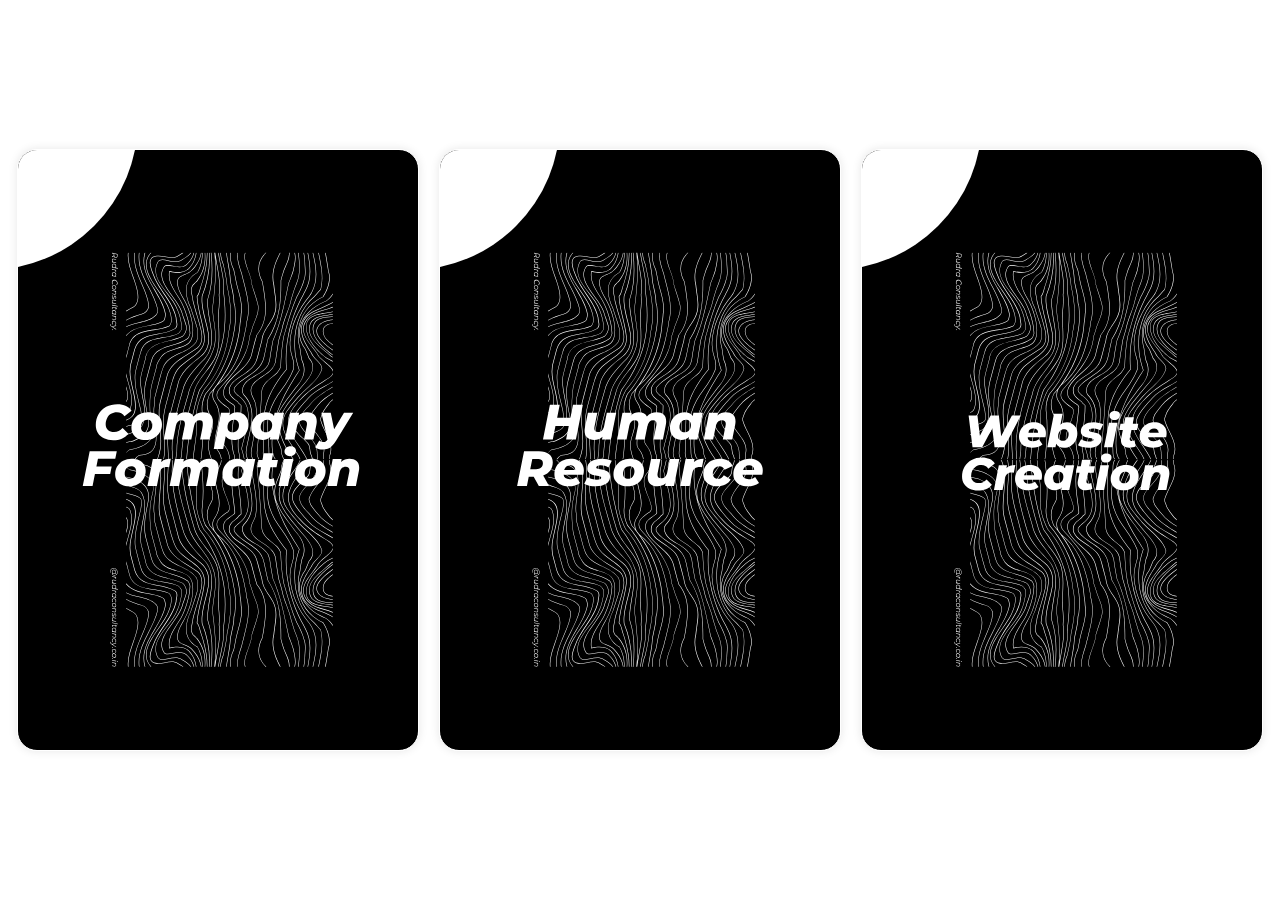
<file: Cards/cards.html>
<!DOCTYPE html>
<html lang="en">

<head>
  <link rel="stylesheet" href="card_css.css">
</head>
<style>
  @media screen and (max-width: 1240px){
      .card-1, .card-2, .card-3{
        transform: scale(0.8) translate(-63%, -63%);
      }
    }
    
    @media screen and (max-width: 1000px){
      .card-1, .card-2, .card-3{
        transform: scale(0.5) translate(-96%, -96%);
      }
    }
    
    @media screen and (max-width: 665px){
      .card-1{
        left: 50%;
        top: 20%;
      }
      
       .card-2{
        left: 50%;
        top: 60%;
      }
      
      .card-3{
        left: 50%;
        top: 100%;
      }
    }
    
    @media screen and (max-height: 605px){
      .card-1, .card-2, .card-3{
        transform: scale(0.5) translate(-96%, -96%);
      }
    }
    
   @media screen and (max-height: 510px){
      .card-1, .card-2, .card-3{
        transform: scale(0.6) translate(-83%, -83%);
      }
    }
</style>

<body>

  <div>
    <base href="../pricing/finance-pricing.html" target="_parent">
    <a href="../pricing/finance-pricing.html">

      <div>


        <div class="card-1">
          <!-- <h1 class="title1">Company Creation</h1> -->
          <div class="content">
            <h1>Let our company help you nail your next project</h1>
            <!--  <p>A free subscription by default unclus when opening an account</p>
          <h2>Include</h2>
          <ul>
            <li> <i class="fas fa-check"></i> inlimited time</li>
            <li> <i class="fas fa-check"></i> Limited users ( 1 user )</li>
            <li> <i class="fas fa-times"></i> Remove ads</li>
            <li> <i class="fas fa-times"></i> -10% on our products</li>
            <li> <i class="fas fa-check"></i> 3 projects</li>
          </ul>
          <h3>for $0 /mounth</h3> -->
            <button style="font-weight: bold;"><i class="fas fa-shopping-cart"></i>buy it</button>
          </div>
        </div>

    </a>

    <a href="../pricing/hr-pricing.html">



      <div class="card-2">
        <!--       <h1 class="title1">Human Resource</h1> -->
        <div class="content">
          <h1>Hiring the right people makes all the difference

          </h1>

          <!--       <p>We understand your business demands.</p> -->
          <!--  <h2>Include</h2>
          <ul>
            <li> <i class="fas fa-check"></i> limited time ( 1 mounth )</li>
            <li> <i class="fas fa-check"></i> Limited users ( 5 user )</li>
            <li> <i class="fas fa-check"></i> Remove ads</li>
            <li> <i class="fas fa-times"></i> -10% on our products</li>
            <li> <i class="fas fa-check"></i> 5 projects</li>
          </ul>
          <h3>for $20 /mounth</h3> -->
          <button><i class="fas fa-shopping-cart"></i>buy it</button>
        </div>
      </div>


      <a href="../pricing/webdev-pricing.html">

        <div class="card-3">
          <!--        <h1 class="title1">Web Development</h1> -->
          <div class="content">
            <h1>Better people, better websites</h1>
            <!-- <p>unlock all features with the premium subscription</p>
            <h2>Include</h2>
            <ul>
              <li> <i class="fas fa-check"></i> limited time ( 1 mount )</li>
              <li> <i class="fas fa-check"></i> Limited users ( 10 user )</li>
              <li> <i class="fas fa-check"></i> Remove ads</li>
              <li> <i class="fas fa-check"></i> -10% on our products</li>
              <li> <i class="fas fa-check"></i> 10 projects</li>
            </ul>
            <h3>for $50 /mounth</h3> -->
            <button><i class="fas fa-shopping-cart"></i>buy it</button>
          </div>

   
</body>

</html>
</file>
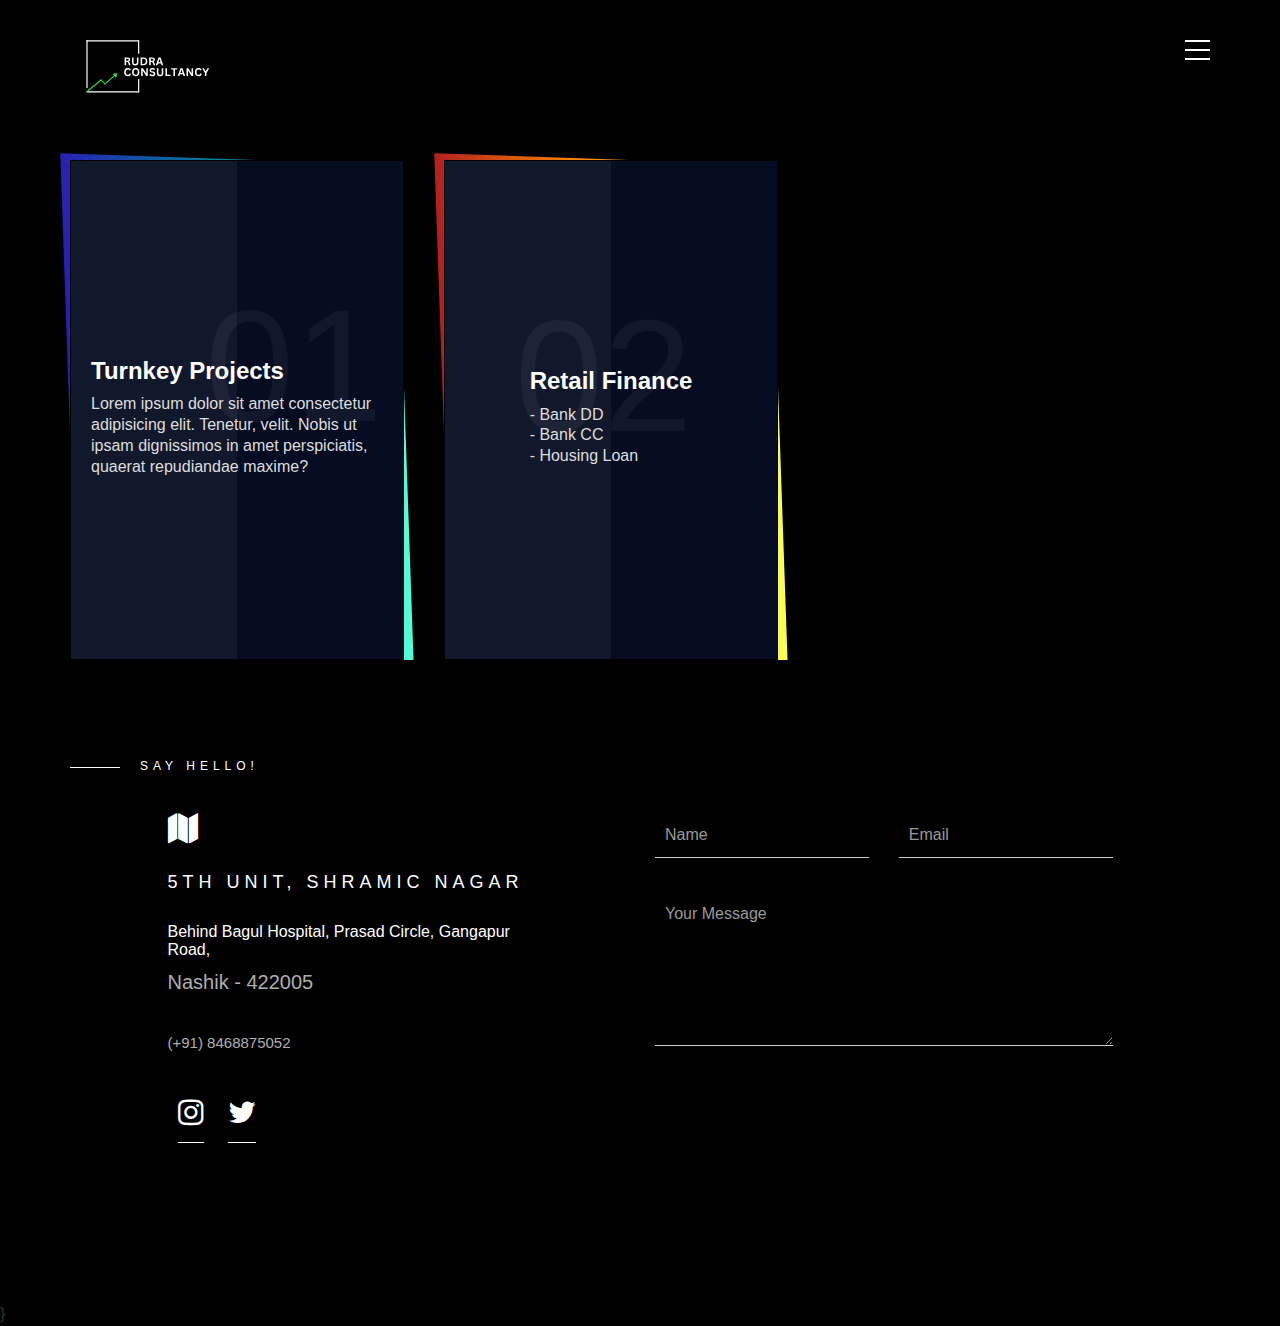
<file: pricing/Bankfund.html>
<!DOCTYPE html>
<html lang="en">
<head>
    <meta charset="UTF-8">
    <meta http-equiv="X-UA-Compatible" content="IE=edge">
    <meta name="viewport" content="width=device-width, initial-scale=1.0">
    <title>Web Development Pricing</title>
        <link rel="icon" href="../assets/images/RUDRA CONSULTANCY.png" type="image/gif" sizes="32x32">

    <link rel="stylesheet" href="../assets/css/pricing.css">
    <link rel="stylesheet" href="serviceCard.css">
      <!-- BOOTSTRAP CSS -->
      <link rel="stylesheet" href="../assets/bootstrap/css/bootstrap.min.css">
      <!-- FONT AWESOME CSS -->
      <link rel="stylesheet" href="../assets/fonts/font-awesome.css">
      <!-- OWL CAROSEL CSS -->
      <link rel="stylesheet" href="../assets/owlcarousel/css/owl.carousel.css">
      <link rel="stylesheet" href="../assets/owlcarousel/css/owl.theme.css">
      <link rel="stylesheet" href="../assets/css/effect.css">
          <link rel="stylesheet" href="../assets/css/button.css">
  
     
      <!-- MAIN STYLE CSS -->
      <link rel="stylesheet" href="../assets/css/style.css">
      <!-- RESPONSIVE CSS -->
      <link rel="stylesheet" href="../assets/css/responsive.css">
    </head>
<body id="body-background-1"> 

        		 <!-- START PRELOADER AREA-->
   <!--  <div id="preloader-area">
        <p>Loading...</p>
        <div class="loader">
            <div class="bounce1"></div>
            <div class="bounce2"></div>
            <div class="bounce3"></div>
        </div>
    </div> -->
    <!-- END PRELOADER AREA -->

    <!-- START CUROSR AREA-->
  <!--   <div class="cursor cursor-small"></div>
    <canvas class="cursor cursor-canvas" resize></canvas> -->
    <!-- END CURSOR AREA -->

    <!-- OFF CANVAS MENU START -->
    <div class="offcanves-menu-overlay"></div>
    <div class="off-canvas-menu">
        <span class="menu-close">
            <i class="fa fa-close"></i>
        </span>
        <div class="menu-item-wrap">
            <div class="menu-item-inner">
                <ul>
                    <li><a class="smoth-scroll" href="../index.html">Home</a></li>
                    <li><a class="smoth-scroll" href="../index.html">Services</a></li>
                    <li><a class="smoth-scroll" href="../index.html">About us</a></li>
                    <li><a class="smoth-scroll" href="../index.html">Mission</a></li>

                    <!--  <li><a class="smoth-scroll" href="Teams\our-team\index.html">Teams</a></li> -->
                    <li><a class="smoth-scroll" href="https://rudra-rahulgore7.vercel.app/">Blogs</a></li>
                    <!--  <li><a class="smoth-scroll"
                            href="Services\anemoimarine.com\rotor-sail-installation\index.html">Services</a></li> -->
                    <li><a class="smoth-scroll" href="#contact">Contact</a></li>
                </ul>
            </div>
        </div>
        <div class="menu-bottom-section">
            <p>&copy;Copyright Rudra Consultancy. All-Right Reserved</p>
            <div class="menu-social-links">
                <ul>
                    <li><a href="https://www.instagram.com/rudraconsultancy_mgt/?igshid=YmMyMTA2M2Y%3D"><i class="fa fa-instagram"></i></a></li>
                    <li><a href="https://www.linkedin.com/company/rudraconsultancy/"><i class="fa fa-linkedin"></i></a></li>
                   <!--  <li><a href="#"><i class="fa fa-linkedin"></i></a></li>
                    <li><a href="#"><i class="fa fa-dribbble"></i></a></li> -->
                </ul>
            </div>
        </div>
    </div>
    <!-- / END OFF CANVAS MENU START -->

    <!-- START HOMEPAGE DESIGN AREA -->
    <header id="home">
        <div class="header-top-area">
            <div class="container">
                <div class="row">
                    <div class="col-xs-6">
                        <!-- START LOGO DESIGN AREA -->
                               <div class="logo topleft">
                            <a href="../index.html">
                                <!-- <p>Rudra Consultancy</p> -->
                                <img src="../assets/images/rc.svg" height="150px" width="150px">
                            </a>
                        </div>
                        
                        <!-- END LOGO DESIGN AREA -->
                    </div>
                    <div class="col-xs-6 text-right">
                        <!-- START MENU DESIGN AREA -->
                        <div class="mainmenu-icons">
                            <span></span>
                            <span></span>
                            <span></span>
                        </div>
                        <!-- END MENU DESIGN AREA -->
                    </div>
                </div>
            </div>
        </div>
     
    </header>
    <!-- / END HOMEPAGE DESIGN AREA -->





    <!-- START WORK DESIGN AREA -->
 <div class="container22  card" style="padding-top: 160px;">
    <div class="box22">
      <div class="content22">
        <h2>01</h2>
        <h3>Turnkey Projects</h3>
        <p>Lorem ipsum dolor sit amet consectetur adipisicing elit. Tenetur, velit. Nobis ut ipsam dignissimos in amet perspiciatis, quaerat repudiandae maxime?</p>
        <a href="# ">Read More</a>
      </div>
    </div>
    <div class="box22">
      <div class="content22">
        <h2>02</h2>
        <h3>Retail Finance</h3>
        <p>- Bank DD</p>
        <p>- Bank CC</p>
        <p>- Housing Loan</p>
        <a href="# ">Read More</a>
      </div>
    </div>
  </div>

    <!-- / END START WORK DESIGN AREA -->


    <!-- START CONTACT DESIGN AREA -->
     <section id="contact" class="contact-me-area section-padding">
        <div class="container">
            <div class="row">
                <div class="col-md-12">
                    <div class="section-title white-title">
                        <h2>say hello!</h2>
                        <div class="menu-bottom-section">
           
        
        </div>



                    </div>
                </div>
            </div>
            <div id="please-row" class="row">
                <div class="col-md-4 ">
                    <div class="single-contact-details">
                        <i class="fa fa-map"></i>
                        <h2>5th Unit, Shramic Nagar</h2>
                        <h3>Behind Bagul Hospital, Prasad Circle, Gangapur Road,</h3>
                        <p style="font-size: 20px;">Nashik - 422005 </p><br>
                        <p style="font-size: 15px"> (+91) 8468875052</p>
                          <div class="menu-social-links">
                <ul>
                    <li><a href="https://www.instagram.com/rudraconsultancy_mgt/?igshid=YmMyMTA2M2Y%3D"><i class="fa fa-instagram"></i></a></li>
                    <li><a href="https://www.linkedin.com/company/rudraconsultancy/"><i class="fa fa-twitter"></i></a></li>
         <!--            <li><a href="#"><i class="fa fa-linkedin"></i></a></li>
                    <li><a href="#"><i class="fa fa-dribbble"></i></a></li> -->
                </ul>
            </div>
                    </div>
                </div>
                <div class="col-md-5">
                    <!-- START CONTACT FORM DESIGN AREA -->
                    <div class="contact-form">
                        <form id="form" action="https://formspree.io/f/mqkjpygb" method="POST">
                            <div class="row">
                                <div class="form-group col-md-6">
                                    <input type="text" name="name" class="form-control" id="first-name"
                                        placeholder="Name" required="required">
                                </div>
                                <div class="form-group col-md-6">
                                    <input type="email" name="email" class="form-control" id="email" placeholder="Email"
                                        required="required">
                                </div>
                                <div class="form-group col-md-12">
                                    <textarea rows="6" name="message" class="form-control" id="description"
                                        placeholder="Your Message" required="required"></textarea>
                                </div>
                                <div class="col-md-12">
                                    <div class="actions wow fadeInDown" data-wow-delay=".4s">
                                        <input type="submit" value="submit now" name="submit" id="submitButton"
                                            class="btn btn-lg btn-contact-bg" title="Submit Your Message!">
                                    </div>
                                </div>
                            </div>

            </div>
                        </form>
                    </div>

                    <!-- / END CONTACT FORM DESIGN AREA -->
                </div>
            </div>

        </div>
    </section>
    <!-- / END CONTACT DESIGN AREA -->



    <!-- START FOOTER DESIGN AREA -->
<!--      <footer class="footer-area section-padding">
        <div class="container">
            <div class="row">
                <div class="col-sm-6">
                    <div class="footer-text">
                        <h2>For project enquires <br> or say ‘Hello’ – <a
                                href="mailto:contact@rudraconsultancy.co.in">contact@rudraconsultancy.co.in</a></h2>
                    </div>
                </div>
                <div class="col-sm-6">
                    <div class="footer-text">
                        <p>&copy;Copyright Rudra Consultancy. All-Right Reserved</p>
                    </div>
                </div>
            </div>
        </div>
    </footer> -->
    <!-- / END CONTACT DETAILS DESIGN AREA -->

    <!-- START SCROOL UP DESIGN AREA -->
    <div class="scroll-to-up">
        <div class="scrollup">
            <i class="fa fa-angle-up"></i>
        </div>
    </div>
    <!-- / END SCROOL UP DESIGN AREA -->


    <script src="../assets/js/move.js"></script>
    <!-- LATEST JQUERY -->
    <script src="../assets/js/jquery.min.js"></script>
    <!-- BOOTSTRAP JS -->
    <script src="../assets/bootstrap/js/bootstrap.min.js"></script>
    <!-- OWL CAROUSEL JS  -->
    <script src="../assets/owlcarousel/js/owl.carousel.min.js"></script>
    <!-- MAGNIFICANT JS -->
    <script src="../assets/js/jquery.magnific-popup.min.js"></script>
    <!-- STEALLER JS -->
    <script src="../assets/js/jquery.stellar.min.js"></script>
    <!-- ANIMATION JS -->
    <script src="../assets/js/wow.min.js"></script>
    <!-- PARTICLE JS -->
    <script src="../assets/js/particles.min.js"></script>
    <script src="../assets/js/app.js"></script>
    <script src="../assets/js/nice-scrool.js"></script>
    <!-- scripts js -->
    <script src="../assets/js/mouse.js"></script>
    <script src="../assets/js/scripts.js"></script>
    <script type="text/javascript">
        function buttonClick(){
            <script type="text/javascript" src="https://form.jotform.com/jsform/222584785819472"></script>
        }
    </script>
    
</body>
    
</body>
</html>
</file>
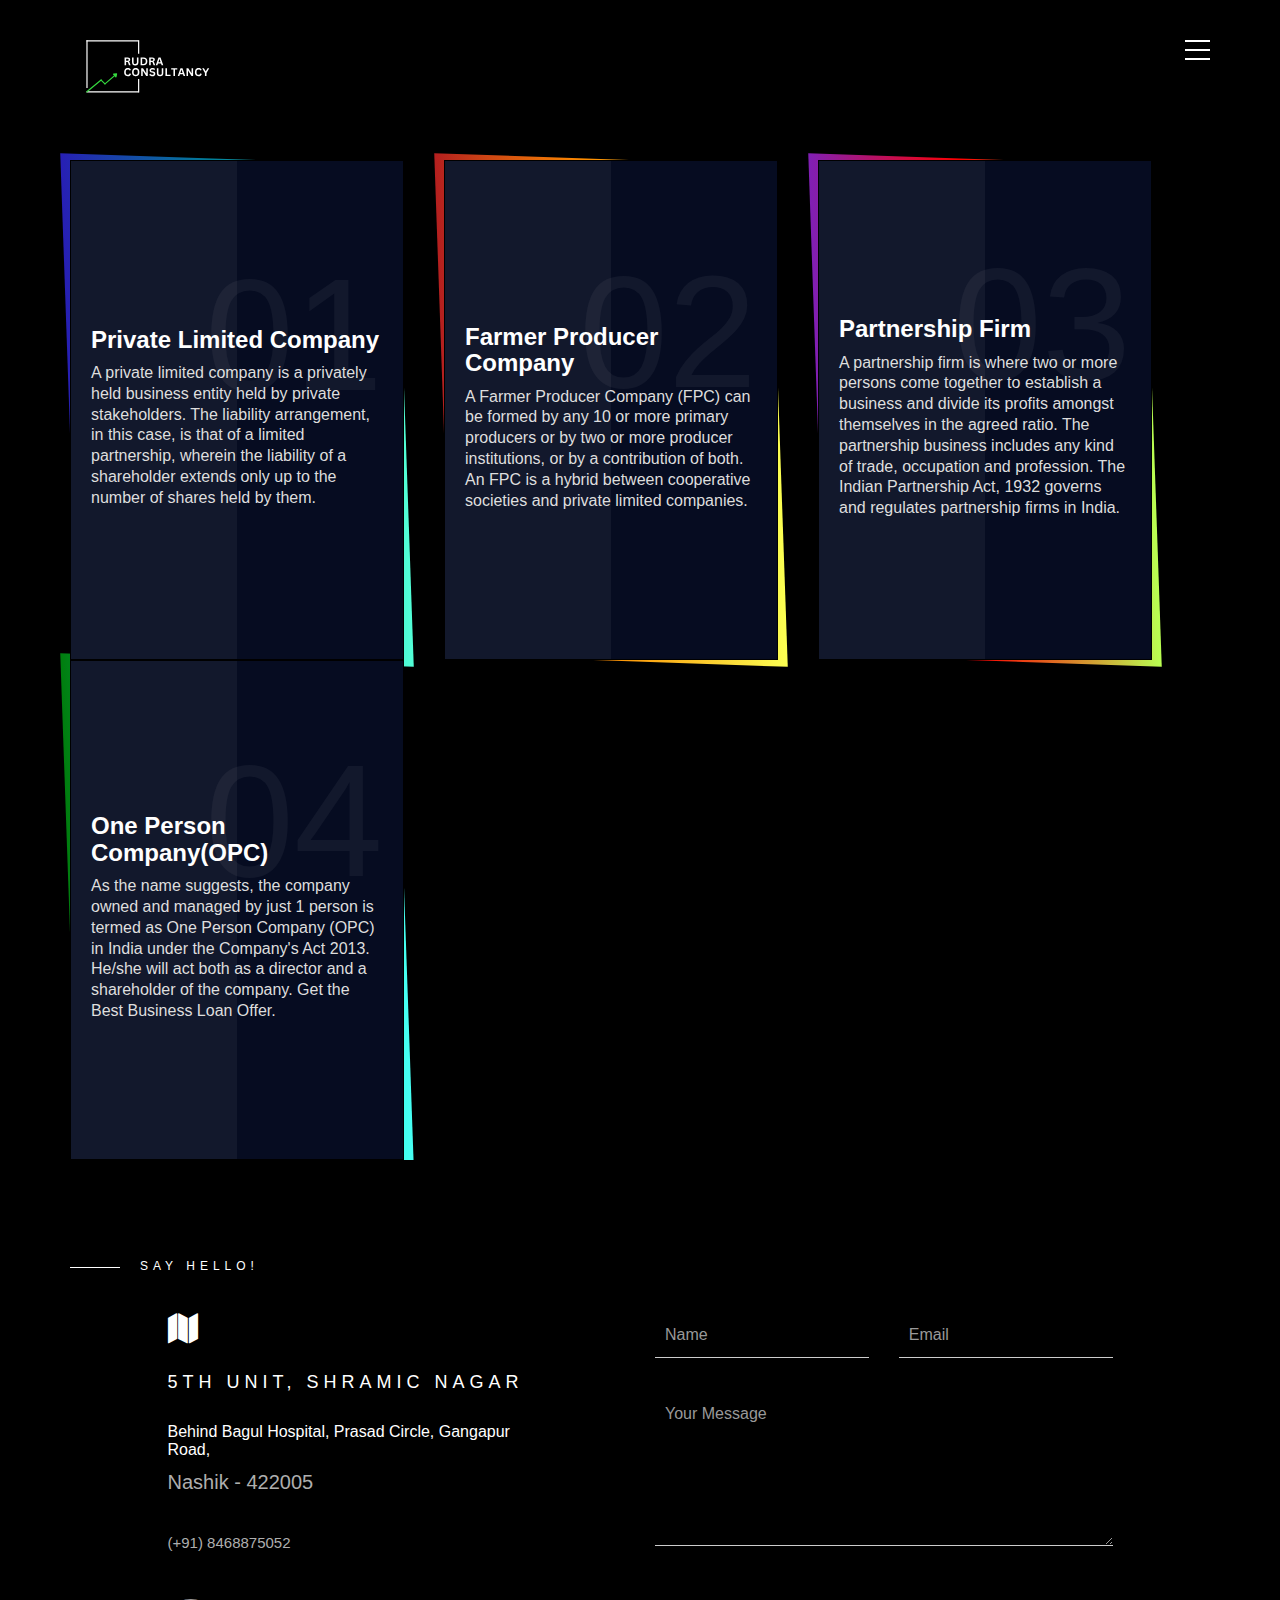
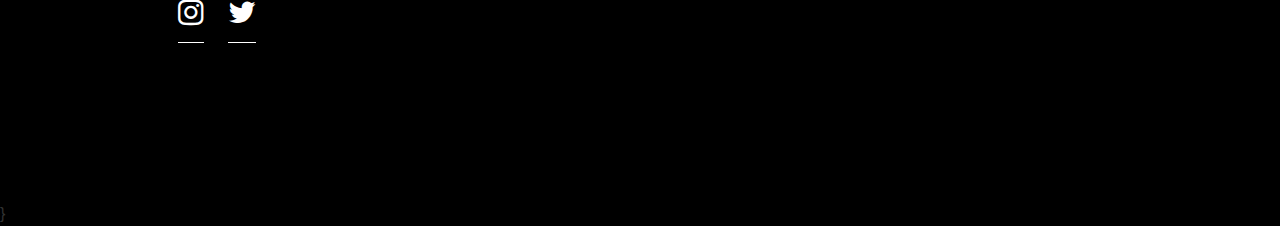
<file: pricing/companySub.html>
<!DOCTYPE html>
<html lang="en">
<head>
    <meta charset="UTF-8">
    <meta http-equiv="X-UA-Compatible" content="IE=edge">
    <meta name="viewport" content="width=device-width, initial-scale=1.0">
    <title>Web Development Pricing</title>
        <link rel="icon" href="../assets/images/RUDRA CONSULTANCY.png" type="image/gif" sizes="32x32">

    <link rel="stylesheet" href="../assets/css/pricing.css">
    <link rel="stylesheet" href="serviceCard.css">
      <!-- BOOTSTRAP CSS -->
      <link rel="stylesheet" href="../assets/bootstrap/css/bootstrap.min.css">
      <!-- FONT AWESOME CSS -->
      <link rel="stylesheet" href="../assets/fonts/font-awesome.css">
      <!-- OWL CAROSEL CSS -->
      <link rel="stylesheet" href="../assets/owlcarousel/css/owl.carousel.css">
      <link rel="stylesheet" href="../assets/owlcarousel/css/owl.theme.css">
      <link rel="stylesheet" href="../assets/css/effect.css">
          <link rel="stylesheet" href="../assets/css/button.css">
  
     
      <!-- MAIN STYLE CSS -->
      <link rel="stylesheet" href="../assets/css/style.css">
      <!-- RESPONSIVE CSS -->
      <link rel="stylesheet" href="../assets/css/responsive.css">
    </head>
<body id="body-background-1"> 

        		 <!-- START PRELOADER AREA-->
   <!--  <div id="preloader-area">
        <p>Loading...</p>
        <div class="loader">
            <div class="bounce1"></div>
            <div class="bounce2"></div>
            <div class="bounce3"></div>
        </div>
    </div> -->
    <!-- END PRELOADER AREA -->

    <!-- START CUROSR AREA-->
<!--     <div class="cursor cursor-small"></div>
    <canvas class="cursor cursor-canvas" resize></canvas> -->
    <!-- END CURSOR AREA -->

    <!-- OFF CANVAS MENU START -->
    <div class="offcanves-menu-overlay"></div>
    <div class="off-canvas-menu">
        <span class="menu-close">
            <i class="fa fa-close"></i>
        </span>
        <div class="menu-item-wrap">
            <div class="menu-item-inner">
                <ul>
                    <li><a class="smoth-scroll" href="../index.html">Home</a></li>
                    <li><a class="smoth-scroll" href="../index.html">Services</a></li>
                    <li><a class="smoth-scroll" href="../index.html">About us</a></li>
                    <li><a class="smoth-scroll" href="../index.html">Mission</a></li>

                    <!--  <li><a class="smoth-scroll" href="Teams\our-team\index.html">Teams</a></li> -->
                    <li><a class="smoth-scroll" href="https://rudra-rahulgore7.vercel.app/">Blogs</a></li>
                    <!--  <li><a class="smoth-scroll"
                            href="Services\anemoimarine.com\rotor-sail-installation\index.html">Services</a></li> -->
                    <li><a class="smoth-scroll" href="#contact">Contact</a></li>
                </ul>
            </div>
        </div>
        <div class="menu-bottom-section">
            <p>&copy;Copyright Rudra Consultancy. All-Right Reserved</p>
            <div class="menu-social-links">
                <ul>
                    <li><a href="https://www.instagram.com/rudraconsultancy_mgt/?igshid=YmMyMTA2M2Y%3D"><i class="fa fa-instagram"></i></a></li>
                    <li><a href="https://www.linkedin.com/company/rudraconsultancy/"><i class="fa fa-linkedin"></i></a></li>
                   <!--  <li><a href="#"><i class="fa fa-linkedin"></i></a></li>
                    <li><a href="#"><i class="fa fa-dribbble"></i></a></li> -->
                </ul>
            </div>
        </div>
    </div>
    <!-- / END OFF CANVAS MENU START -->

    <!-- START HOMEPAGE DESIGN AREA -->
    <header id="home">
        <div class="header-top-area">
            <div class="container">
                <div class="row">
                    <div class="col-xs-6">
                        <!-- START LOGO DESIGN AREA -->
                               <div class="logo topleft">
                            <a href="../index.html">
                                <!-- <p>Rudra Consultancy</p> -->
                                <img src="../assets/images/rc.svg" height="150px" width="150px">
                            </a>
                        </div>
                        
                        <!-- END LOGO DESIGN AREA -->
                    </div>
                    <div class="col-xs-6 text-right">
                        <!-- START MENU DESIGN AREA -->
                        <div class="mainmenu-icons">
                            <span></span>
                            <span></span>
                            <span></span>
                        </div>
                        <!-- END MENU DESIGN AREA -->
                    </div>
                </div>
            </div>
        </div>
     
    </header>
    <!-- / END HOMEPAGE DESIGN AREA -->





    <!-- START WORK DESIGN AREA -->
 <div class="container22 card" style="padding-top: 160px;">
    <div class="box22">
      <div class="content22">
        <h2>01</h2>
        <h3>Private Limited Company</h3>
        <p>A private limited company is a privately held business entity held by private stakeholders. The liability arrangement, in this case, is that of a limited partnership, wherein the liability of a shareholder extends only up to the number of shares held by them.</p>
        <a href="# ">Read More</a>
      </div>
    </div>
    <div class="box22">
      <div class="content22">
        <h2>02</h2>
        <h3>Farmer Producer Company</h3>
        <p>A Farmer Producer Company (FPC) can be formed by any 10 or more primary producers or by two or more producer institutions, or by a contribution of both. An FPC is a hybrid between cooperative societies and private limited companies.</p>
        <a href="# ">Read More</a>
      </div>
    </div>
    <div class="box22">
      <div class="content22">
        <h2>03</h2>
        <h3>Partnership Firm</h3>
        <p>A partnership firm is where two or more persons come together to establish a business and divide its profits amongst themselves in the agreed ratio. The partnership business includes any kind of trade, occupation and profession. The Indian Partnership Act, 1932 governs and regulates partnership firms in India.</p>
        <a href="# ">Read More</a>
      </div>
    </div>
    <div class="box22">
      <div class="content22">
        <h2>04</h2>
        <h3>One Person Company(OPC)</h3>
        <p>As the name suggests, the company owned and managed by just 1 person is termed as One Person Company (OPC) in India under the Company's Act 2013. He/she will act both as a director and a shareholder of the company. Get the Best Business Loan Offer.</p>
        <a href="# ">Read More</a>
      </div>
    </div>
  </div>

    <!-- / END START WORK DESIGN AREA -->


    <!-- START CONTACT DESIGN AREA -->
     <section id="contact" class="contact-me-area section-padding">
        <div class="container">
            <div class="row">
                <div class="col-md-12">
                    <div class="section-title white-title">
                        <h2>say hello!</h2>
                        <div class="menu-bottom-section">
           
        
        </div>



                    </div>
                </div>
            </div>
            <div id="please-row" class="row">
                <div class="col-md-4 ">
                    <div class="single-contact-details">
                        <i class="fa fa-map"></i>
                        <h2>5th Unit, Shramic Nagar</h2>
                        <h3>Behind Bagul Hospital, Prasad Circle, Gangapur Road,</h3>
                        <p style="font-size: 20px;">Nashik - 422005 </p><br>
                        <p style="font-size: 15px"> (+91) 8468875052</p>
                          <div class="menu-social-links">
                <ul>
                    <li><a href="https://www.instagram.com/rudraconsultancy_mgt/?igshid=YmMyMTA2M2Y%3D"><i class="fa fa-instagram"></i></a></li>
                    <li><a href="https://www.linkedin.com/company/rudraconsultancy/"><i class="fa fa-twitter"></i></a></li>
         <!--            <li><a href="#"><i class="fa fa-linkedin"></i></a></li>
                    <li><a href="#"><i class="fa fa-dribbble"></i></a></li> -->
                </ul>
            </div>
                    </div>
                </div>
                <div class="col-md-5">
                    <!-- START CONTACT FORM DESIGN AREA -->
                    <div class="contact-form">
                        <form id="form" action="https://formspree.io/f/mqkjpygb" method="POST">
                            <div class="row">
                                <div class="form-group col-md-6">
                                    <input type="text" name="name" class="form-control" id="first-name"
                                        placeholder="Name" required="required">
                                </div>
                                <div class="form-group col-md-6">
                                    <input type="email" name="email" class="form-control" id="email" placeholder="Email"
                                        required="required">
                                </div>
                                <div class="form-group col-md-12">
                                    <textarea rows="6" name="message" class="form-control" id="description"
                                        placeholder="Your Message" required="required"></textarea>
                                </div>
                                <div class="col-md-12">
                                    <div class="actions wow fadeInDown" data-wow-delay=".4s">
                                        <input type="submit" value="submit now" name="submit" id="submitButton"
                                            class="btn btn-lg btn-contact-bg" title="Submit Your Message!">
                                    </div>
                                </div>
                            </div>

            </div>
                        </form>
                    </div>

                    <!-- / END CONTACT FORM DESIGN AREA -->
                </div>
            </div>

        </div>
    </section>
    <!-- / END CONTACT DESIGN AREA -->



    <!-- START FOOTER DESIGN AREA -->
<!--      <footer class="footer-area section-padding">
        <div class="container">
            <div class="row">
                <div class="col-sm-6">
                    <div class="footer-text">
                        <h2>For project enquires <br> or say ‘Hello’ – <a
                                href="mailto:contact@rudraconsultancy.co.in">contact@rudraconsultancy.co.in</a></h2>
                    </div>
                </div>
                <div class="col-sm-6">
                    <div class="footer-text">
                        <p>&copy;Copyright Rudra Consultancy. All-Right Reserved</p>
                    </div>
                </div>
            </div>
        </div>
    </footer> -->
    <!-- / END CONTACT DETAILS DESIGN AREA -->

    <!-- START SCROOL UP DESIGN AREA -->
    <div class="scroll-to-up">
        <div class="scrollup">
            <i class="fa fa-angle-up"></i>
        </div>
    </div>
    <!-- / END SCROOL UP DESIGN AREA -->


    <script src="../assets/js/move.js"></script>
    <!-- LATEST JQUERY -->
    <script src="../assets/js/jquery.min.js"></script>
    <!-- BOOTSTRAP JS -->
    <script src="../assets/bootstrap/js/bootstrap.min.js"></script>
    <!-- OWL CAROUSEL JS  -->
    <script src="../assets/owlcarousel/js/owl.carousel.min.js"></script>
    <!-- MAGNIFICANT JS -->
    <script src="../assets/js/jquery.magnific-popup.min.js"></script>
    <!-- STEALLER JS -->
    <script src="../assets/js/jquery.stellar.min.js"></script>
    <!-- ANIMATION JS -->
    <script src="../assets/js/wow.min.js"></script>
    <!-- PARTICLE JS -->
    <script src="../assets/js/particles.min.js"></script>
    <script src="../assets/js/app.js"></script>
    <script src="../assets/js/nice-scrool.js"></script>
    <!-- scripts js -->
    <script src="../assets/js/mouse.js"></script>
    <script src="../assets/js/scripts.js"></script>
    <script type="text/javascript">
        function buttonClick(){
            <script type="text/javascript" src="https://form.jotform.com/jsform/222584785819472"></script>
        }
    </script>
    
</body>
    
</body>
</html>
</file>
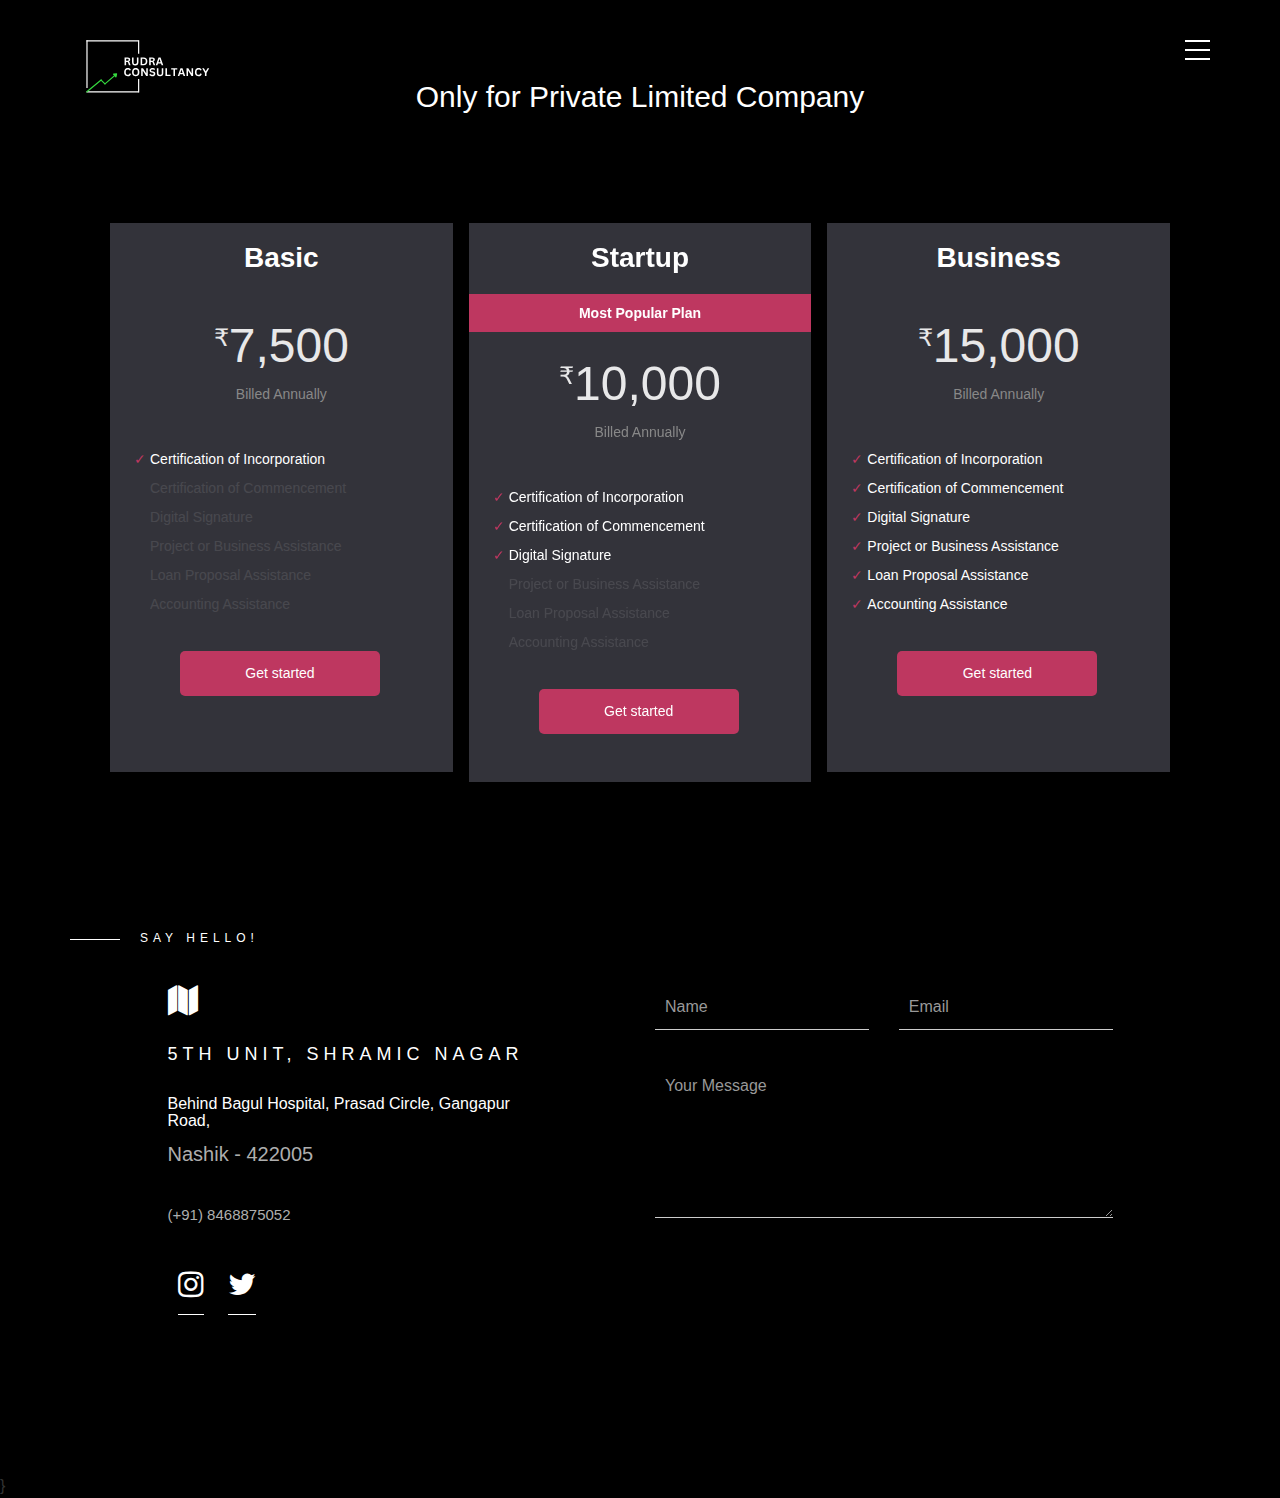
<file: pricing/finance-pricing.html>
<!DOCTYPE html>
<html lang="en">
<head>
    <meta charset="UTF-8">
    <meta http-equiv="X-UA-Compatible" content="IE=edge">
    <meta name="viewport" content="width=device-width, initial-scale=1.0">
    <title>Finance Pricing</title>
        <link rel="icon" href="../assets/images/RUDRA CONSULTANCY.png" type="image/gif" sizes="32x32">

    <link rel="stylesheet" href="../assets/css/pricing.css">
      <!-- BOOTSTRAP CSS -->
      <link rel="stylesheet" href="../assets/bootstrap/css/bootstrap.min.css">
      <!-- FONT AWESOME CSS -->
      <link rel="stylesheet" href="../assets/fonts/font-awesome.css">
      <!-- OWL CAROSEL CSS -->
      <link rel="stylesheet" href="../assets/owlcarousel/css/owl.carousel.css">
      <link rel="stylesheet" href="../assets/owlcarousel/css/owl.theme.css">
      <link rel="stylesheet" href="../assets/css/effect.css">
          <link rel="stylesheet" href="../assets/css/button.css">
  
     
      <!-- MAIN STYLE CSS -->
      <link rel="stylesheet" href="../assets/css/style.css">
      <!-- RESPONSIVE CSS -->
      <link rel="stylesheet" href="../assets/css/responsive.css">
    </head>
<body id="body-background-1"> 

        		 <!-- START PRELOADER AREA-->
   <!--  <div id="preloader-area">
        <p>Loading...</p>
        <div class="loader">
            <div class="bounce1"></div>
            <div class="bounce2"></div>
            <div class="bounce3"></div>
        </div>
    </div> -->
    <!-- END PRELOADER AREA -->

    <!-- START CUROSR AREA-->
   <!--  <div class="cursor cursor-small"></div>
    <canvas class="cursor cursor-canvas" resize></canvas> -->
    <!-- END CURSOR AREA -->

    <!-- OFF CANVAS MENU START -->
    <div class="offcanves-menu-overlay"></div>
    <div class="off-canvas-menu">
        <span class="menu-close">
            <i class="fa fa-close"></i>
        </span>
        <div class="menu-item-wrap">
            <div class="menu-item-inner">
                <ul>
                    <li><a class="smoth-scroll" href="../index.html">Home</a></li>
                    <li><a class="smoth-scroll" href="../index.html">Services</a></li>
                    <li><a class="smoth-scroll" href="../index.html">About us</a></li>
                    <li><a class="smoth-scroll" href="../index.html">Mission</a></li>

                    <!--  <li><a class="smoth-scroll" href="Teams\our-team\index.html">Teams</a></li> -->
                    <li><a class="smoth-scroll" href="https://rudra-rahulgore7.vercel.app/">Blogs</a></li>
                    <!--  <li><a class="smoth-scroll"
                            href="Services\anemoimarine.com\rotor-sail-installation\index.html">Services</a></li> -->
                    <li><a class="smoth-scroll" href="#contact">Contact</a></li>
                </ul>
            </div>
        </div>
        <div class="menu-bottom-section">
            <p>&copy;Copyright Rudra Consultancy. All-Right Reserved</p>
            <div class="menu-social-links">
                <ul>
                    <li><a href="https://www.instagram.com/rudraconsultancy_mgt/?igshid=YmMyMTA2M2Y%3D"><i class="fa fa-instagram"></i></a></li>
                    <li><a href="https://www.linkedin.com/company/rudraconsultancy/"><i class="fa fa-linkedin"></i></a></li>
                   <!--  <li><a href="#"><i class="fa fa-linkedin"></i></a></li>
                    <li><a href="#"><i class="fa fa-dribbble"></i></a></li> -->
                </ul>
            </div>
        </div>
    </div>
    <!-- / END OFF CANVAS MENU START -->

    <!-- START HOMEPAGE DESIGN AREA -->
    <header id="home">
        <div class="header-top-area">
            <div class="container">
                <div class="row">
                    <div class="col-xs-6">
                        <!-- START LOGO DESIGN AREA -->
                               <div class="logo topleft">
                            <a href="../index.html">
                                <!-- <p>Rudra Consultancy</p> -->
                               <img src="../assets/images/rc.svg" height="150px" width="150px">
                            </a>
                        </div>
                        
                        <!-- END LOGO DESIGN AREA -->
                    </div>
                    <div class="col-xs-6 text-right">
                        <!-- START MENU DESIGN AREA -->
                        <div class="mainmenu-icons">
                            <span></span>
                            <span></span>
                            <span></span>
                        </div>
                        <!-- END MENU DESIGN AREA -->
                    </div>
                </div>
            </div>
        </div>
     
    </header>
    <!-- / END HOMEPAGE DESIGN AREA -->
    
    <section class="grandparent" id="pricing-container">
        <div id="pricing-switch">
            <h2>Only for Private Limited Company</h2>
             
    
        </div>
    
        <div class="parent" id="pricing-cards">
    
            <!-- ============================= -->
            <!-- = Premium Subscription Card = -->
            <!-- ============================= -->
            <div class="price-card">
    
                <div class="price-card--header">
                    <h4>Basic</h4>
                    <!-- <p>for growing your business</p> -->
                </div>
    
                <div class="price-card--price">
                    <div class="price-card--price-text">
                        <div class="price-card--price-number toggle-price-content odometer" data-price-monthly="2,499" data-price-yearly="2,250">7,500</div>
                    </div>
                    <div class="price-card--price-conditions">
                        <div class="toggle-price-content" data-price-monthly="Billed Monthly" data-price-yearly="Billed Annually">Billed Annually</div>
  
                    </div>
                </div>
    
                
    
                <div class="price-card--features">
    
                    <ul class="price-card--features--list">
                        <li class="price-card--features--item has-tooltip">Certification of Incorporation
                            <div class="tooltip-container"><strong>Certification of Incorporation</strong>
                                <p  >It is a license to form a corporation issued by state government or, in some jurisdictions, by non-governmental entity/corporation.</p>
                            </div>
                        </li>
                        <li class="price-card--features--item has-tooltip tooltip-disabled features-disabled">Certification of Commencement
                            <div class="tooltip-container"><strong>Certification of Commencement</strong>
                                <p>The certificate of commencement of business is the declaration filed by the company's directors with the registrars.</p>
                            </div>
                        </li>
                        <li class="price-card--features--item has-tooltip tooltip-disabled features-disabled">Digital Signature
                            <div class="tooltip-container"><strong>Digital Signature</strong>
                                <p> A digital signature is an electronic, encrypted, stamp of authentication on digital information such as email messages, macros, or electronic documents.</p>
                            </div>
                        </li>
                        <li class="price-card--features--item has-tooltip tooltip-disabled features-disabled">Project or Business Assistance
                            <div class="tooltip-container"><strong>Project or Business Assistance</strong>
                                <p>It consists of a set of auxiliary services, provided by a specific company (located abroad), through subcontracting to another state company, in technical, financial, administrative and control matters, at a certain time.</p>
                            </div>
                        </li>
    
                        <li class="price-card--features--item has-tooltip tooltip-disabled features-disabled">Loan Proposal Assistance
                            <div class="tooltip-container"><strong>Loan Proposal Assistance</strong>
                                <p> A complete loan proposal package should consist of completed loan application forms (if required), and a comprehensive business plan with complete financial statements.</p>
                            </div>
                        </li>
                        <li class="price-card--features--item has-tooltip tooltip-disabled features-disabled">Accounting Assistance
                            <div class="tooltip-container"><strong>Accounting Assistance</strong>
                                <p>Accounting Assistants can expect to assist the Accounting department with data entry, processing, and recording transactions, updating the ledger, assisting with audits or fact-checking, and preparing budgets and reports.</p>
                            </div>
                        </li>
                     
    
                    </ul>
                    <a href="https://rzp.io/l/HRxcRMp3"><button class="btn-pro">Get started</button></a>
                </div>
    
                <div class="price-card--mobile-features-toggle"></div>
    
            </div>
            <!-- End of Card -->
    
            <!-- ================================ -->
            <!-- = Enterprise Subscription Card = -->
            <!-- ================================ -->
            <div class="price-card price-card--hero">
    
                <div class="price-card--header">
                    <h4>Startup</h4>
               
                </div>
                <div class="price-card--hero-text">
                    Most Popular Plan
                </div>
    
                <div class="price-card--price">
                    <div class="price-card--price-text">
                        <div class="price-card--price-number toggle-price-content odometer" data-price-monthly="999" data-price-yearly="900">10,000</div>
                    </div>
                    <div class="price-card--price-conditions">
                        <div class="toggle-price-content" data-price-monthly="Billed Monthly" data-price-yearly="Billed Annually">Billed Annually</div>
                   
                    </div>
                </div>
    
                <div class="price-card--features">
                    <ul class="price-card--features--list">
    
                        <li class="price-card--features--item has-tooltip">Certification of Incorporation
                            <div class="tooltip-container"><strong>Certification of Incorporation</strong>
                                <p>It is a license to form a corporation issued by state government or, in some jurisdictions, by non-governmental entity/corporation.</p>
                            </div>
                        </li>
                        <li class="price-card--features--item has-tooltip">Certification of Commencement
                            <div class="tooltip-container"><strong>Certification of Commencement</strong>
                                <p>The certificate of commencement of business is the declaration filed by the company's directors with the registrars.</p>
                            </div>
                        </li>
                        <li class="price-card--features--item has-tooltip">Digital Signature
                            <div class="tooltip-container"><strong>Digital Signature</strong>
                                <p> A digital signature is an electronic, encrypted, stamp of authentication on digital information such as email messages, macros, or electronic documents.</p>
                            </div>
                        </li>
                        <li class="price-card--features--item has-tooltip tooltip-disabled features-disabled">Project or Business Assistance
                            <div class="tooltip-container"><strong>Project or Business Assistance</strong>
                                <p>It consists of a set of auxiliary services, provided by a specific company (located abroad), through subcontracting to another state company, in technical, financial, administrative and control matters, at a certain time.</p>
                            </div>
                        </li>
    
                        <li class="price-card--features--item has-tooltip tooltip-disabled features-disabled">Loan Proposal Assistance
                            <div class="tooltip-container"><strong>Loan Proposal Assistance</strong>
                                <p> A complete loan proposal package should consist of completed loan application forms (if required), and a comprehensive business plan with complete financial statements.</p>
                            </div>
                        </li>
                        <li class="price-card--features--item has-tooltip tooltip-disabled features-disabled">Accounting Assistance
                            <div class="tooltip-container"><strong>Accounting Assistance</strong>
                                <p>Accounting Assistants can expect to assist the Accounting department with data entry, processing, and recording transactions, updating the ledger, assisting with audits or fact-checking, and preparing budgets and reports.</p>
                            </div>
                        </li>
                      
    
                    </ul>
                   <a href="https://rzp.io/l/W0gku3I"> <button class="btn-pro">Get started</button></a>
                </div>
    
                <div class="price-card--mobile-features-toggle"></div>
    
            </div>
         
            <div class="price-card">
    
                <div class="price-card--header">
                    <h4>Business</h4>
    
                </div>
    
                <div class="price-card--price">
                    <div class="price-card--price-text only-yearly">
                        <div class="price-card--price-number odometer">15,000</div>
                        <div class="only-yearly--text"><span>Only Available Yearly</span></div>
                    </div>
                    <div class="price-card--price-conditions">
                        <div>Billed Annually</div>
    
                    </div>
                </div>
    
           
    
                <div class="price-card--features">
                    <ul class="price-card--features--list">
    
                        <li class="price-card--features--item has-tooltip">Certification of Incorporation
                            <div class="tooltip-container"><strong>Certification of Incorporation</strong>
                                <p>It is a license to form a corporation issued by state government or, in some jurisdictions, by non-governmental entity/corporation.</p>
                            </div>
                        </li>
                        <li class="price-card--features--item has-tooltip ">Certification of Commencement
                            <div class="tooltip-container"><strong>Certification of Commencement</strong>
                                <p>The certificate of commencement of business is the declaration filed by the company's directors with the registrars.</p>
                            </div>
                        </li>
                        <li class="price-card--features--item has-tooltip ">Digital Signature
                            <div class="tooltip-container"><strong>Digital Signature</strong>
                                <p> A digital signature is an electronic, encrypted, stamp of authentication on digital information such as email messages, macros, or electronic documents.</p>
                            </div>
                        </li>
                        <li class="price-card--features--item has-tooltip ">Project or Business Assistance
                            <div class="tooltip-container"><strong>Project or Business Assistance</strong>
                                <p>It consists of a set of auxiliary services, provided by a specific company (located abroad), through subcontracting to another state company, in technical, financial, administrative and control matters, at a certain time.</p>
                            </div>
                        </li>
                        <li class="price-card--features--item has-tooltip ">Loan Proposal Assistance
                            <div class="tooltip-container"><strong>Loan Proposal Assistance</strong>
                                <p> A complete loan proposal package should consist of completed loan application forms (if required), and a comprehensive business plan with complete financial statements.</p>
                            </div>
                        </li>
    
                        <li class="price-card--features--item has-tooltip ">Accounting Assistance
                            <div class="tooltip-container"><strong>Accounting Assistance</strong>
                                <p>Accounting Assistants can expect to assist the Accounting department with data entry, processing, and recording transactions, updating the ledger, assisting with audits or fact-checking, and preparing budgets and reports.</p>
                            </div>
                        </li>
                      
                    </ul>
                  <a href="https://rzp.io/l/H5E5Vwg">  <button class="btn-pro">Get started</button></a>
                </div>
    
                <div class="price-card--mobile-features-toggle"></div>
    
            </div>
            <!-- End of Card -->
    
        </div>
        <!--    end of pricing-cards -->
    
    
    </section>

    <!-- START CONTACT DESIGN AREA -->
    <section id="contact" class="contact-me-area section-padding">
        <div class="container">
            <div class="row">
                <div class="col-md-12">
                    <div class="section-title white-title">
                        <h2>say hello!</h2>
                        <div class="menu-bottom-section">
           
        
        </div>



                    </div>
                </div>
            </div>
            <div id="please-row" class="row">
                <div class="col-md-4 ">
                    <div class="single-contact-details">
                        <i class="fa fa-map"></i>
                        <h2>5th Unit, Shramic Nagar</h2>
                        <h3>Behind Bagul Hospital, Prasad Circle, Gangapur Road,</h3>
                        <p style="font-size: 20px;">Nashik - 422005 </p><br>
                        <p style="font-size: 15px"> (+91) 8468875052</p>
                          <div class="menu-social-links">
                <ul>
                    <li><a href="https://www.instagram.com/rudraconsultancy_mgt/?igshid=YmMyMTA2M2Y%3D"><i class="fa fa-instagram"></i></a></li>
                    <li><a href="https://www.linkedin.com/company/rudraconsultancy/"><i class="fa fa-twitter"></i></a></li>
         <!--            <li><a href="#"><i class="fa fa-linkedin"></i></a></li>
                    <li><a href="#"><i class="fa fa-dribbble"></i></a></li> -->
                </ul>
            </div>
                    </div>
                </div>
                <div class="col-md-5">
                    <!-- START CONTACT FORM DESIGN AREA -->
                    <div class="contact-form">
                        <form id="form" action="https://formspree.io/f/mqkjpygb" method="POST">
                            <div class="row">
                                <div class="form-group col-md-6">
                                    <input type="text" name="name" class="form-control" id="first-name"
                                        placeholder="Name" required="required">
                                </div>
                                <div class="form-group col-md-6">
                                    <input type="email" name="email" class="form-control" id="email" placeholder="Email"
                                        required="required">
                                </div>
                                <div class="form-group col-md-12">
                                    <textarea rows="6" name="message" class="form-control" id="description"
                                        placeholder="Your Message" required="required"></textarea>
                                </div>
                                <div class="col-md-12">
                                    <div class="actions wow fadeInDown" data-wow-delay=".4s">
                                        <input type="submit" value="submit now" name="submit" id="submitButton"
                                            class="btn btn-lg btn-contact-bg" title="Submit Your Message!">
                                    </div>
                                </div>
                            </div>

            </div>
                        </form>
                    </div>

                    <!-- / END CONTACT FORM DESIGN AREA -->
                </div>
            </div>

        </div>
    </section>
    <!-- / END CONTACT DESIGN AREA -->



    <!-- START FOOTER DESIGN AREA -->
  <!-- <footer class="footer-area section-padding">
        <div class="container">
            <div class="row">
                <div class="col-sm-6">
                    <div class="footer-text">
                        <h2>For project enquires <br> or say ‘Hello’ – <a
                                href="mailto:contact@rudraconsultancy.co.in">contact@rudraconsultancy.co.in</a></h2>
                    </div>
                </div>
                <div class="col-sm-6">
                    <div class="footer-text">
                        <p>&copy;Copyright Rudra Consultancy. All-Right Reserved</p>
                    </div>
                </div>
            </div>
        </div>
    </footer> -->
    <!-- / END CONTACT DETAILS DESIGN AREA -->

    <!-- START SCROOL UP DESIGN AREA -->
    <div class="scroll-to-up">
        <div class="scrollup">
            <i class="fa fa-angle-up"></i>
        </div>
    </div>
    <!-- / END SCROOL UP DESIGN AREA -->


    <script src="../assets/js/move.js"></script>
    <!-- LATEST JQUERY -->
    <script src="../assets/js/jquery.min.js"></script>
    <!-- BOOTSTRAP JS -->
    <script src="../assets/bootstrap/js/bootstrap.min.js"></script>
    <!-- OWL CAROUSEL JS  -->
    <script src="../assets/owlcarousel/js/owl.carousel.min.js"></script>
    <!-- MAGNIFICANT JS -->
    <script src="../assets/js/jquery.magnific-popup.min.js"></script>
    <!-- STEALLER JS -->
    <script src="../assets/js/jquery.stellar.min.js"></script>
    <!-- ANIMATION JS -->
    <script src="../assets/js/wow.min.js"></script>
    <!-- PARTICLE JS -->
    <script src="../assets/js/particles.min.js"></script>
    <script src="../assets/js/app.js"></script>
    <script src="../assets/js/nice-scrool.js"></script>
    <!-- scripts js -->
    <script src="../assets/js/mouse.js"></script>
    <script src="../assets/js/scripts.js"></script>
    <script type="text/javascript">
        function buttonClick(){
            <script type="text/javascript" src="https://form.jotform.com/jsform/222584785819472"></script>
        }
    </script>



</body>
    
</body>
</html>
</file>
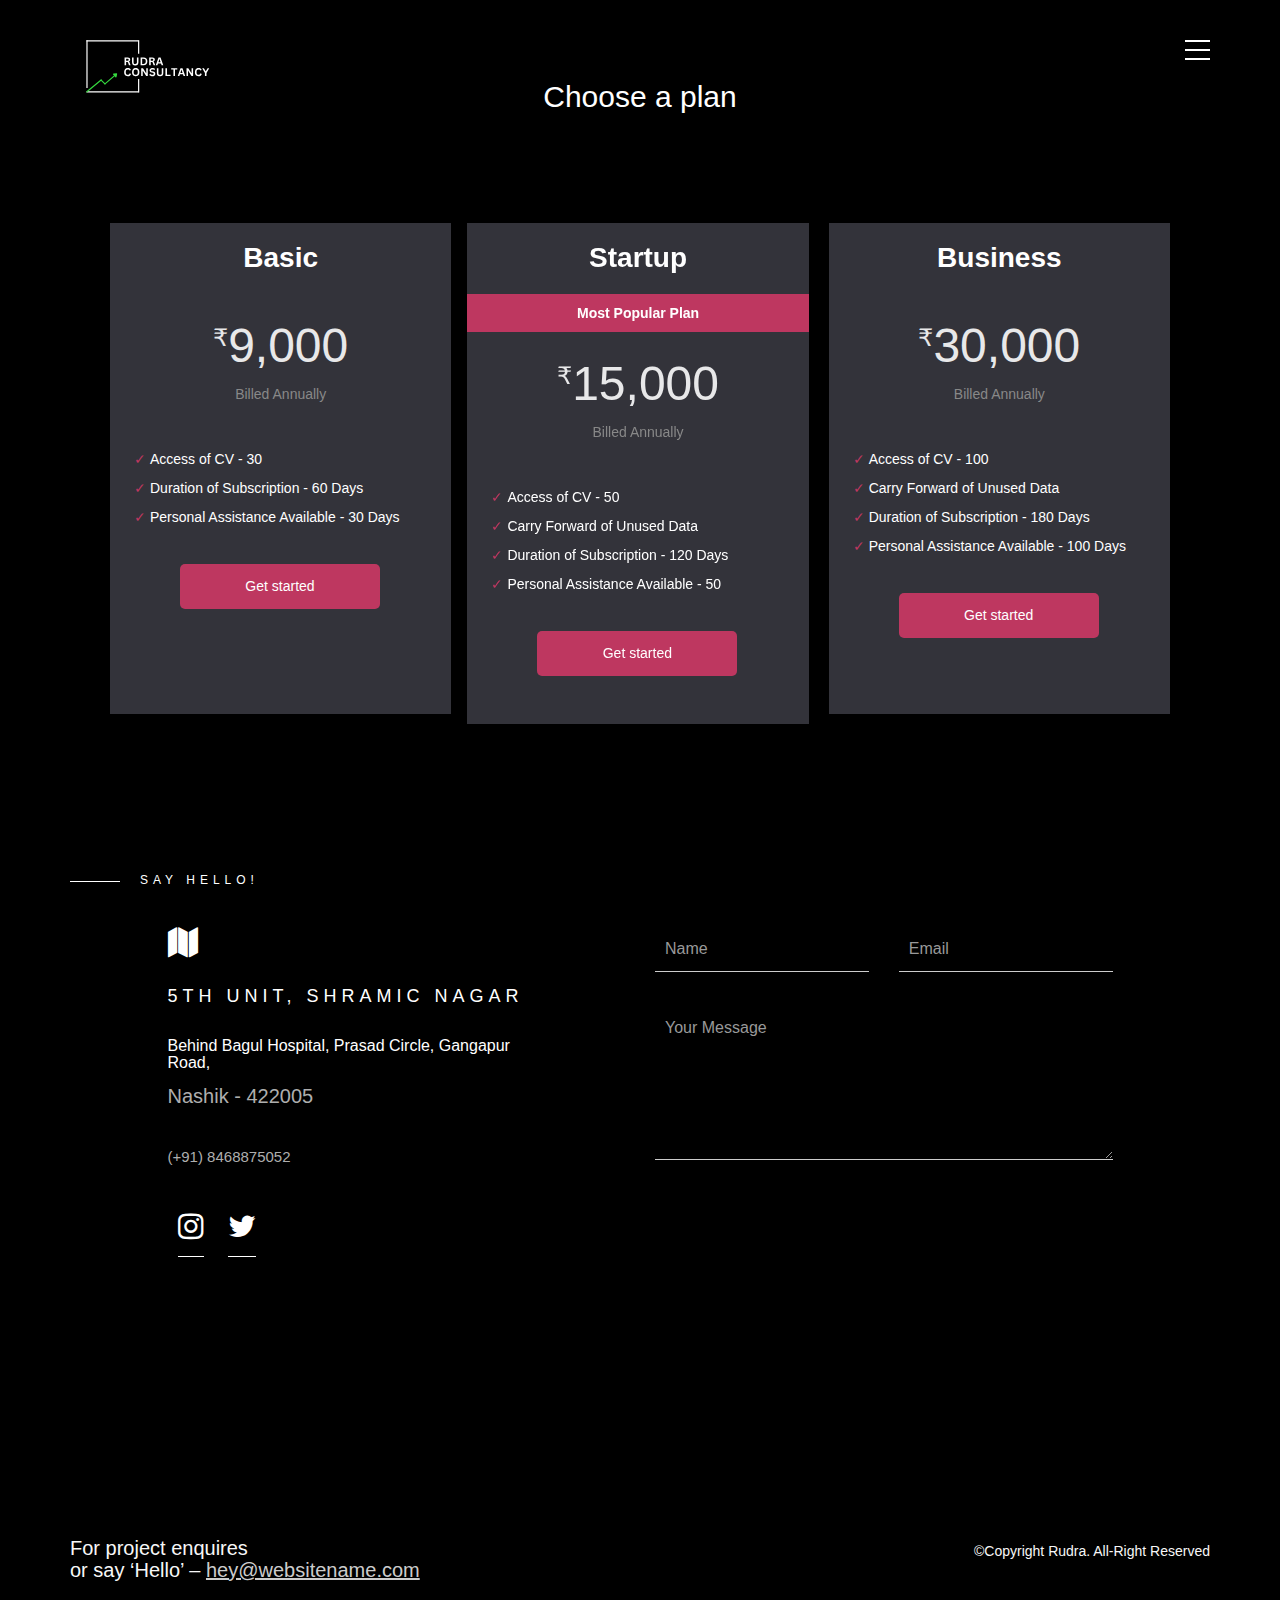
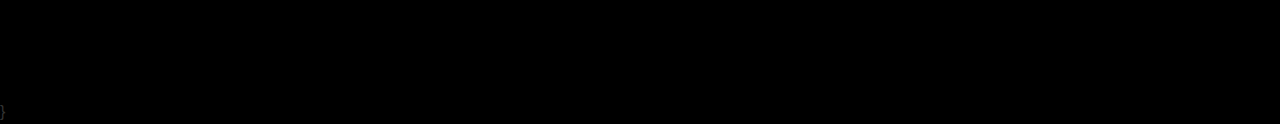
<file: pricing/hr-pricing.html>
<!DOCTYPE html>
<html lang="en">
<head>
    <meta charset="UTF-8">
    <meta http-equiv="X-UA-Compatible" content="IE=edge">
    <meta name="viewport" content="width=device-width, initial-scale=1.0">
    <title>Human Resources Pricing</title>
        <link rel="icon" href="../assets/images/RUDRA CONSULTANCY.png" type="image/gif" sizes="32x32">

    <link rel="stylesheet" href="../assets/css/pricing.css">
      <!-- BOOTSTRAP CSS -->
      <link rel="stylesheet" href="../assets/bootstrap/css/bootstrap.min.css">
      <!-- FONT AWESOME CSS -->
      <link rel="stylesheet" href="../assets/fonts/font-awesome.css">
      <!-- OWL CAROSEL CSS -->
      <link rel="stylesheet" href="../assets/owlcarousel/css/owl.carousel.css">
      <link rel="stylesheet" href="../assets/owlcarousel/css/owl.theme.css">
      <link rel="stylesheet" href="../assets/css/effect.css">
          <link rel="stylesheet" href="../assets/css/button.css">
  
     
      <!-- MAIN STYLE CSS -->
      <link rel="stylesheet" href="../assets/css/style.css">
      <!-- RESPONSIVE CSS -->
      <link rel="stylesheet" href="../assets/css/responsive.css">
    </head>
<body id="body-background-1"> 

        		 <!-- START PRELOADER AREA-->
   <!--  <div id="preloader-area">
        <p>Loading...</p>
        <div class="loader">
            <div class="bounce1"></div>
            <div class="bounce2"></div>
            <div class="bounce3"></div>
        </div>
    </div> -->
    <!-- END PRELOADER AREA -->

    <!-- START CUROSR AREA-->
 <!--    <div class="cursor cursor-small"></div>
    <canvas class="cursor cursor-canvas" resize></canvas> -->
    <!-- END CURSOR AREA -->

    <!-- OFF CANVAS MENU START -->
    <div class="offcanves-menu-overlay"></div>
  <div class="off-canvas-menu">
        <span class="menu-close">
            <i class="fa fa-close"></i>
        </span>
        <div class="menu-item-wrap">
            <div class="menu-item-inner">
                <ul>
                    <li><a class="smoth-scroll" href="#home">Home</a></li>
                    <li><a class="smoth-scroll" href="#services">Services</a></li>
                    <li><a class="smoth-scroll" href="#about">About us</a></li>
                    <li><a class="smoth-scroll" href="#mission">Mission</a></li>

                    <!--  <li><a class="smoth-scroll" href="Teams\our-team\index.html">Teams</a></li> -->
                    <li><a class="smoth-scroll" href="https://rudra-rahulgore7.vercel.app/">Blogs</a></li>
                    <!--  <li><a class="smoth-scroll"
                            href="Services\anemoimarine.com\rotor-sail-installation\index.html">Services</a></li> -->
                    <li><a class="smoth-scroll" href="#contact">Contact</a></li>
                </ul>
            </div>
        </div>
        <div class="menu-bottom-section">
            <p>&copy;Copyright Rudra Consultancy. All-Right Reserved</p>
            <div class="menu-social-links">
                <ul>
                    <li><a href="https://www.instagram.com/rudraconsultancy_mgt/?igshid=YmMyMTA2M2Y%3D"><i class="fa fa-instagram"></i></a></li>
                    <li><a href="https://www.linkedin.com/company/rudraconsultancy/"><i class="fa fa-linkedin"></i></a></li>
                   <!--  <li><a href="#"><i class="fa fa-linkedin"></i></a></li>
                    <li><a href="#"><i class="fa fa-dribbble"></i></a></li> -->
                </ul>
            </div>
        </div>
    </div>
    <!-- / END OFF CANVAS MENU START -->

    <!-- START HOMEPAGE DESIGN AREA -->
    <header id="home">
        <div class="header-top-area">
            <div class="container">
                <div class="row">
                    <div class="col-xs-6">
                        <!-- START LOGO DESIGN AREA -->
                               <div class="logo topleft">
                            <a href="../index.html">
                                <!-- <p>Rudra Consultancy</p> -->
                               <img src="../assets/images/rc.svg" height="150px" width="150px">
                            </a>
                        </div>
                        
                        <!-- END LOGO DESIGN AREA -->
                    </div>
                    <div class="col-xs-6 text-right">
                        <!-- START MENU DESIGN AREA -->
                        <div class="mainmenu-icons">
                            <span></span>
                            <span></span>
                            <span></span>
                        </div>
                        <!-- END MENU DESIGN AREA -->
                    </div>
                </div>
            </div>
        </div>
     
    </header>
    <!-- / END HOMEPAGE DESIGN AREA -->





    <section class="grandparent" id="pricing-container">

        <div id="pricing-switch">
            <h2>Choose a plan</h2>
             
    
        </div>
        <!-- end of pricing-switch -->
    
        <div class="parent" id="pricing-cards">
    
            <!-- ============================= -->
            <!-- = Premium Subscription Card = -->
            <!-- ============================= -->
            <div class="price-card">
    
                <div class="price-card--header">
                    <h4>Basic</h4>
                    <!-- <p>for growing your business</p> -->
                </div>
    
                <div class="price-card--price">
                    <div class="price-card--price-text">
                        <div class="price-card--price-number toggle-price-content odometer" data-price-monthly="2,499" data-price-yearly="2,250">9,000</div>
                    </div>
                    <div class="price-card--price-conditions">
                        <div class="toggle-price-content" data-price-monthly="Billed Monthly" data-price-yearly="Billed Annually">Billed Annually</div>
  
                    </div>
                </div>
    
                
    
                <div class="price-card--features">
    
                    <ul class="price-card--features--list">
                        <li class="price-card--features--item has-tooltip">Access of CV - 30
                            <div class="tooltip-container"><strong>Access of CV - 100</strong>
                                <p  >It is a license to form a corporation issued by state government or, in some jurisdictions, by non-governmental entity/corporation.</p>
                            </div>
                        </li>
                        <li class="price-card--features--item has-tooltip">Duration of Subscription - 60 Days
                            <div class="tooltip-container"><strong>Duration of Subscription - 180 Days</strong>
                                <p> A Duration of Subscription is an electronic, encrypted, stamp of authentication on digital information such as email messages, macros, or electronic documents.</p>
                            </div>
                        </li>
                        <li class="price-card--features--item has-tooltip">Personal Assistance Available - 30 Days
                            <div class="tooltip-container"><strong>Personal Assistance Available - 30</strong>
                                <p>We provide you with personal assistance for resolving all your queries.</p>
                            </div>
                        </li>
                     
    
                    </ul>
                  <a href="https://rzp.io/l/IYkkKNgg"> <button class="btn-pro">Get started</button></a>
                </div>
    
                <div class="price-card--mobile-features-toggle"></div>
    
            </div>
            <!-- End of Card -->
    
            <!-- ================================ -->
            <!-- = Enterprise Subscription Card = -->
            <!-- ================================ -->
            <div class="price-card price-card--hero">
    
                <div class="price-card--header">
                    <h4>Startup</h4>
               
                </div>
                <div class="price-card--hero-text">
                    Most Popular Plan
                </div>
    
                <div class="price-card--price">
                    <div class="price-card--price-text">
                        <div class="price-card--price-number toggle-price-content odometer" data-price-monthly="999" data-price-yearly="900">15,000</div>
                    </div>
                    <div class="price-card--price-conditions">
                        <div class="toggle-price-content" data-price-monthly="Billed Monthly" data-price-yearly="Billed Annually">Billed Annually</div>
                   
                    </div>
                </div>
    
                <div class="price-card--features">
                    <ul class="price-card--features--list">
    
                        <li class="price-card--features--item has-tooltip">Access of CV - 50
                            <div class="tooltip-container"><strong>Access of CV - 50</strong>
                                <p>It is a license to form a corporation issued by state government or, in some jurisdictions, by non-governmental entity/corporation.</p>
                            </div>
                        </li>
                        <li class="price-card--features--item has-tooltip">Carry Forward of Unused Data
                            <div class="tooltip-container"><strong>Carry Forward of Unusual Data</strong>
                                <p>The certificate of commencement of business is the declaration filed by the company's directors with the registrars.</p>
                            </div>
                        </li>
                        <li class="price-card--features--item has-tooltip">Duration of Subscription - 120 Days
                            <div class="tooltip-container"><strong>Duration of Subscription - 120 Days</strong>
                                <p> A Duration of Subscription is an electronic, encrypted, stamp of authentication on digital information such as email messages, macros, or electronic documents.</p>
                            </div>
                        </li>
                        <li class="price-card--features--item has-tooltip ">Personal Assistance Available - 50
                            <div class="tooltip-container"><strong>Personal Assistance Available -50 </strong>
                                <p>We provide you with personal assistance for resolving all your queries.</p>
                            </div>
                        </li>
                      
    
                    </ul>
                   <a href="https://rzp.io/l/19ft383pw"> <button class="btn-pro">Get started</button></a>
                </div>
    
                <div class="price-card--mobile-features-toggle"></div>
    
            </div>\



            <!-- basic -->
         
            <div class="price-card">
    
                <div class="price-card--header">
                    <h4>Business</h4>
    
                </div>
    
                <div class="price-card--price">
                    <div class="price-card--price-text only-yearly">
                        <div class="price-card--price-number odometer">30,000</div>
                        <div class="only-yearly--text"><span>Only Available Yearly</span></div>
                    </div>
                    <div class="price-card--price-conditions">
                        <div>Billed Annually</div>
    
                    </div>
                </div>
    
           
    
                <div class="price-card--features">
                    <ul class="price-card--features--list">
    
                        <li class="price-card--features--item has-tooltip">Access of CV - 100
                            <div class="tooltip-container"><strong>Access of CV - 30</strong>
                                <p>It is a license to form a corporation issued by state government or, in some jurisdictions, by non-governmental entity/corporation.</p>
                            </div>
                        </li>
                        <li class="price-card--features--item has-tooltip ">Carry Forward of Unused Data
                            <div class="tooltip-container"><strong>Carry Forward of Unusual Data</strong>
                                <p>The certificate of commencement of business is the declaration filed by the company's directors with the registrars.</p>
                            </div>
                        </li>
                        <li class="price-card--features--item has-tooltip">Duration of Subscription - 180 Days
                            <div class="tooltip-container"><strong>Duration of Subscription - 60 Days</strong>
                                <p> A Duration of Subscription is an electronic, encrypted, stamp of authentication on digital information such as email messages, macros, or electronic documents.</p>
                            </div>
                        </li>
                        <li class="price-card--features--item has-tooltip ">Personal Assistance Available - 100 Days
                            <div class="tooltip-container"><strong>Personal Assistance Available - 100</strong>
                                <p>We provide you with personal assistance for resolving all your queries.</p>
                            </div>
                        </li>

                      
                    </ul>
                <a href="https://rzp.io/l/Ra6bOBuN">    <button class="btn-pro">Get started</button></a>
                </div>
    
                <div class="price-card--mobile-features-toggle"></div>
    
            </div>
            <!-- End of Card -->
    
        </div>
        <!--    end of pricing-cards -->
    
    
    </section>

    <!-- START CONTACT DESIGN AREA -->
 <section id="contact" class="contact-me-area section-padding">
        <div class="container">
            <div class="row">
                <div class="col-md-12">
                    <div class="section-title white-title">
                        <h2>say hello!</h2>
                        <div class="menu-bottom-section">
           
        
        </div>



                    </div>
                </div>
            </div>
            <div id="please-row" class="row">
                <div class="col-md-4 ">
                    <div class="single-contact-details">
                        <i class="fa fa-map"></i>
                        <h2>5th Unit, Shramic Nagar</h2>
                        <h3>Behind Bagul Hospital, Prasad Circle, Gangapur Road,</h3>
                        <p style="font-size: 20px;">Nashik - 422005 </p><br>
                        <p style="font-size: 15px"> (+91) 8468875052</p>
                          <div class="menu-social-links">
                <ul>
                    <li><a href="https://www.instagram.com/rudraconsultancy_mgt/?igshid=YmMyMTA2M2Y%3D"><i class="fa fa-instagram"></i></a></li>
                    <li><a href="https://www.linkedin.com/company/rudraconsultancy/"><i class="fa fa-twitter"></i></a></li>
         <!--            <li><a href="#"><i class="fa fa-linkedin"></i></a></li>
                    <li><a href="#"><i class="fa fa-dribbble"></i></a></li> -->
                </ul>
            </div>
                    </div>
                </div>
                <div class="col-md-5">
                    <!-- START CONTACT FORM DESIGN AREA -->
                    <div class="contact-form">
                        <form id="form" action="https://formspree.io/f/mqkjpygb" method="POST">
                            <div class="row">
                                <div class="form-group col-md-6">
                                    <input type="text" name="name" class="form-control" id="first-name"
                                        placeholder="Name" required="required">
                                </div>
                                <div class="form-group col-md-6">
                                    <input type="email" name="email" class="form-control" id="email" placeholder="Email"
                                        required="required">
                                </div>
                                <div class="form-group col-md-12">
                                    <textarea rows="6" name="message" class="form-control" id="description"
                                        placeholder="Your Message" required="required"></textarea>
                                </div>
                                <div class="col-md-12">
                                    <div class="actions wow fadeInDown" data-wow-delay=".4s">
                                        <input type="submit" value="submit now" name="submit" id="submitButton"
                                            class="btn btn-lg btn-contact-bg" title="Submit Your Message!">
                                    </div>
                                </div>
                            </div>

            </div>
                        </form>
                    </div>

                    <!-- / END CONTACT FORM DESIGN AREA -->
                </div>
            </div>

        </div>
    </section>
    <!-- / END CONTACT DESIGN AREA -->



    <!-- START FOOTER DESIGN AREA -->
    <footer class="footer-area section-padding">
        <div class="container">
            <div class="row">
                <div class="col-sm-6">
                    <div class="footer-text">
                        <h2>For project enquires <br> or say ‘Hello’ – <a
                                href="mailto:hey@websitename.com">hey@websitename.com</a></h2>
                    </div>
                </div>
                <div class="col-sm-6">
                    <div class="footer-text">
                        <p>&copy;Copyright Rudra. All-Right Reserved</p>
                    </div>
                </div>
            </div>
        </div>
    </footer>
    <!-- / END CONTACT DETAILS DESIGN AREA -->

    <!-- START SCROOL UP DESIGN AREA -->
    <div class="scroll-to-up">
        <div class="scrollup">
            <i class="fa fa-angle-up"></i>
        </div>
    </div>
    <!-- / END SCROOL UP DESIGN AREA -->


    <script src="../assets/js/move.js"></script>
    <!-- LATEST JQUERY -->
    <script src="../assets/js/jquery.min.js"></script>
    <!-- BOOTSTRAP JS -->
    <script src="../assets/bootstrap/js/bootstrap.min.js"></script>
    <!-- OWL CAROUSEL JS  -->
    <script src="../assets/owlcarousel/js/owl.carousel.min.js"></script>
    <!-- MAGNIFICANT JS -->
    <script src="../assets/js/jquery.magnific-popup.min.js"></script>
    <!-- STEALLER JS -->
    <script src="../assets/js/jquery.stellar.min.js"></script>
    <!-- ANIMATION JS -->
    <script src="../assets/js/wow.min.js"></script>
    <!-- PARTICLE JS -->
    <script src="../assets/js/particles.min.js"></script>
    <script src="../assets/js/app.js"></script>
    <script src="../assets/js/nice-scrool.js"></script>
    <!-- scripts js -->
    <script src="../assets/js/mouse.js"></script>
    <script src="../assets/js/scripts.js"></script>
    <script type="text/javascript">
        function buttonClick(){
            <script type="text/javascript" src="https://form.jotform.com/jsform/222584785819472"></script>
        }
    </script>



</body>
    
</body>
</html>
</file>
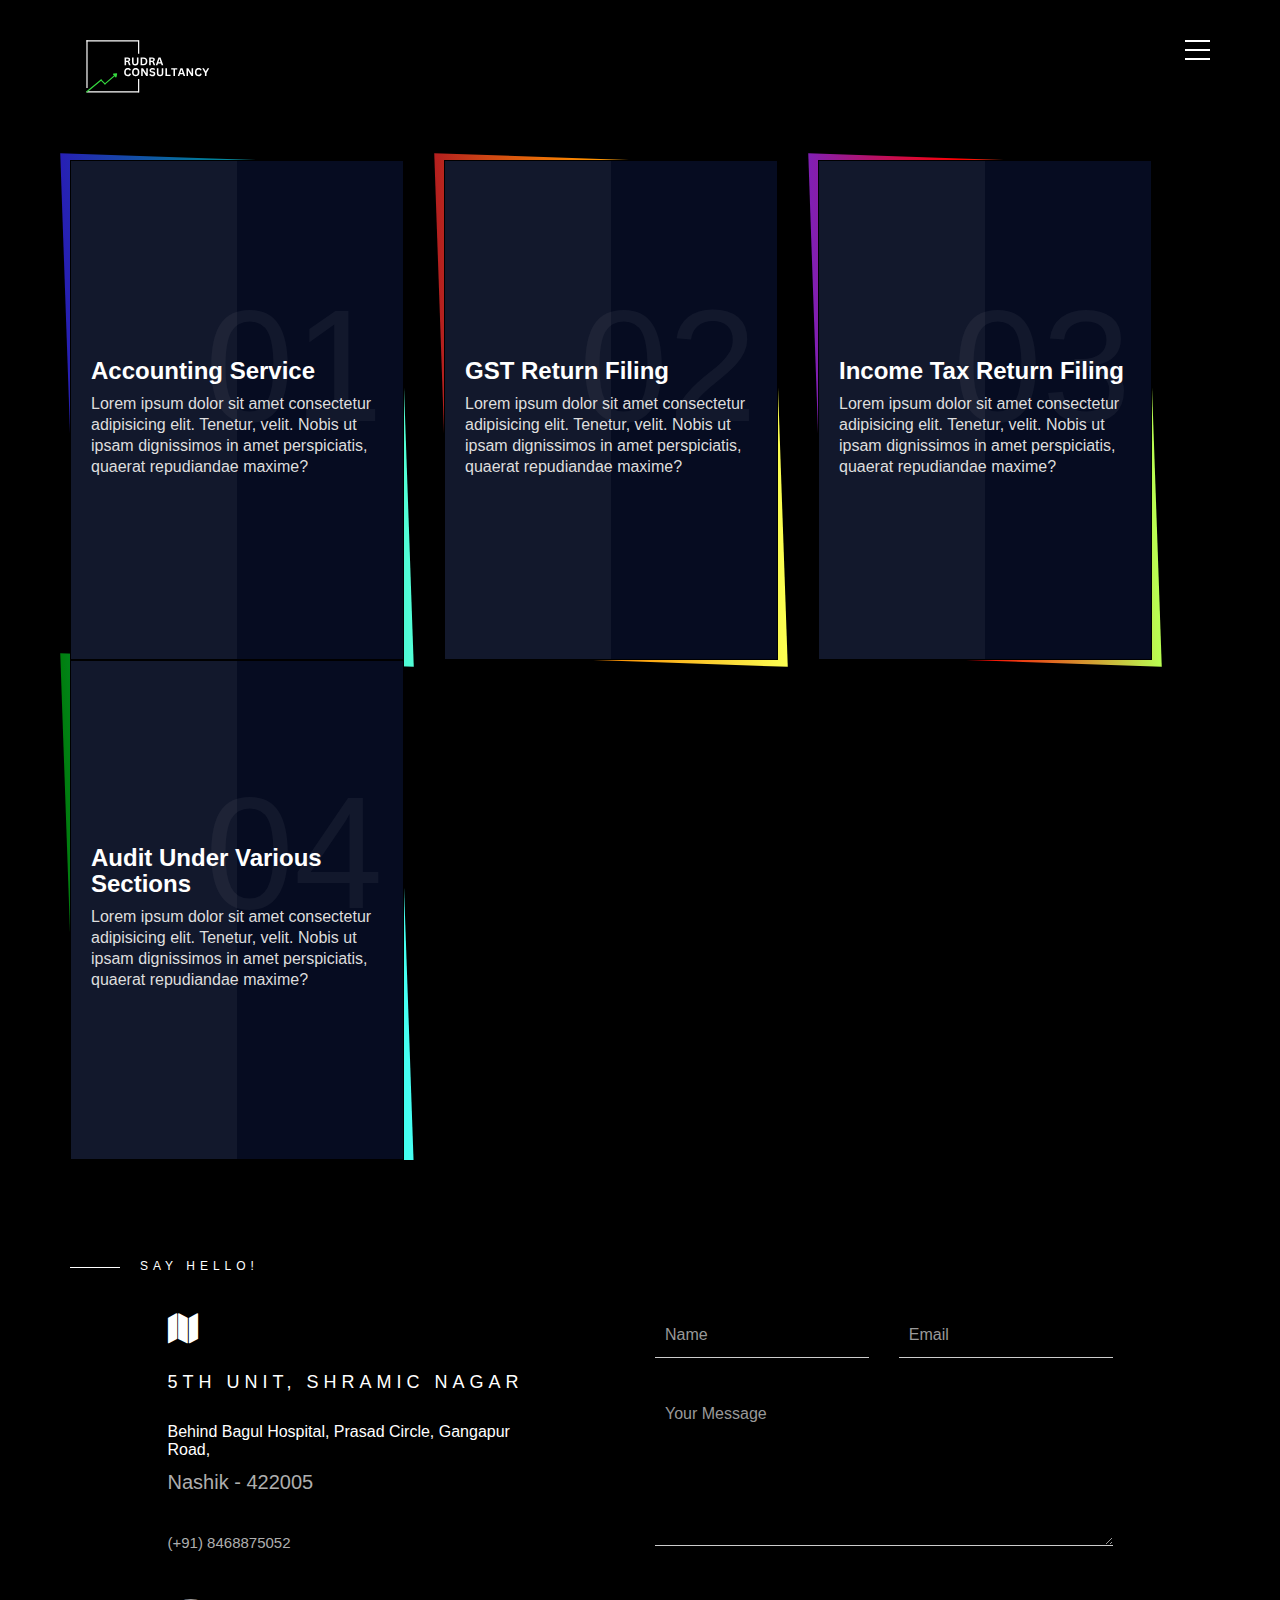
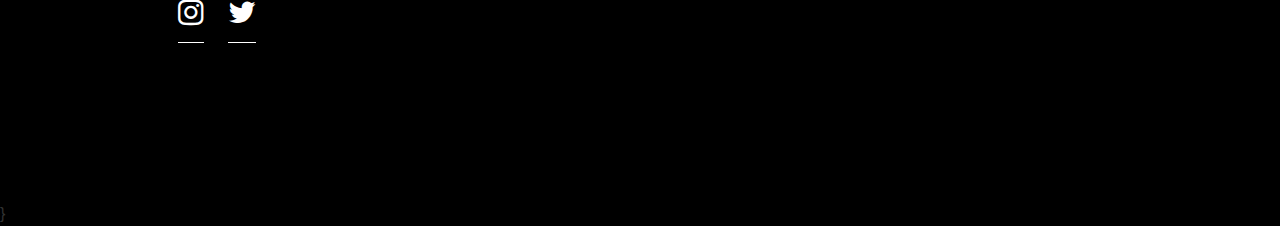
<file: pricing/MIS.html>
<!DOCTYPE html>
<html lang="en">
<head>
    <meta charset="UTF-8">
    <meta http-equiv="X-UA-Compatible" content="IE=edge">
    <meta name="viewport" content="width=device-width, initial-scale=1.0">
    <title>Web Development Pricing</title>
        <link rel="icon" href="../assets/images/RUDRA CONSULTANCY.png" type="image/gif" sizes="32x32">

    <link rel="stylesheet" href="../assets/css/pricing.css">
    <link rel="stylesheet" href="serviceCard.css">
      <!-- BOOTSTRAP CSS -->
      <link rel="stylesheet" href="../assets/bootstrap/css/bootstrap.min.css">
      <!-- FONT AWESOME CSS -->
      <link rel="stylesheet" href="../assets/fonts/font-awesome.css">
      <!-- OWL CAROSEL CSS -->
      <link rel="stylesheet" href="../assets/owlcarousel/css/owl.carousel.css">
      <link rel="stylesheet" href="../assets/owlcarousel/css/owl.theme.css">
      <link rel="stylesheet" href="../assets/css/effect.css">
          <link rel="stylesheet" href="../assets/css/button.css">
  
     
      <!-- MAIN STYLE CSS -->
      <link rel="stylesheet" href="../assets/css/style.css">
      <!-- RESPONSIVE CSS -->
      <link rel="stylesheet" href="../assets/css/responsive.css">
    </head>
<body id="body-background-1"> 

        		 <!-- START PRELOADER AREA-->
   <!--  <div id="preloader-area">
        <p>Loading...</p>
        <div class="loader">
            <div class="bounce1"></div>
            <div class="bounce2"></div>
            <div class="bounce3"></div>
        </div>
    </div> -->
    <!-- END PRELOADER AREA -->

    <!-- START CUROSR AREA-->
 <!--    <div class="cursor cursor-small"></div>
    <canvas class="cursor cursor-canvas" resize></canvas> -->
    <!-- END CURSOR AREA -->

    <!-- OFF CANVAS MENU START -->
    <div class="offcanves-menu-overlay"></div>
    <div class="off-canvas-menu">
        <span class="menu-close">
            <i class="fa fa-close"></i>
        </span>
        <div class="menu-item-wrap">
            <div class="menu-item-inner">
                <ul>
                    <li><a class="smoth-scroll" href="../index.html">Home</a></li>
                    <li><a class="smoth-scroll" href="../index.html">Services</a></li>
                    <li><a class="smoth-scroll" href="../index.html">About us</a></li>
                    <li><a class="smoth-scroll" href="../index.html">Mission</a></li>

                    <!--  <li><a class="smoth-scroll" href="Teams\our-team\index.html">Teams</a></li> -->
                    <li><a class="smoth-scroll" href="https://rudra-rahulgore7.vercel.app/">Blogs</a></li>
                    <!--  <li><a class="smoth-scroll"
                            href="Services\anemoimarine.com\rotor-sail-installation\index.html">Services</a></li> -->
                    <li><a class="smoth-scroll" href="#contact">Contact</a></li>
                </ul>
            </div>
        </div>
        <div class="menu-bottom-section">
            <p>&copy;Copyright Rudra Consultancy. All-Right Reserved</p>
            <div class="menu-social-links">
                <ul>
                    <li><a href="https://www.instagram.com/rudraconsultancy_mgt/?igshid=YmMyMTA2M2Y%3D"><i class="fa fa-instagram"></i></a></li>
                    <li><a href="https://www.linkedin.com/company/rudraconsultancy/"><i class="fa fa-linkedin"></i></a></li>
                   <!--  <li><a href="#"><i class="fa fa-linkedin"></i></a></li>
                    <li><a href="#"><i class="fa fa-dribbble"></i></a></li> -->
                </ul>
            </div>
        </div>
    </div>
    <!-- / END OFF CANVAS MENU START -->

    <!-- START HOMEPAGE DESIGN AREA -->
    <header id="home">
        <div class="header-top-area">
            <div class="container">
                <div class="row">
                    <div class="col-xs-6">
                        <!-- START LOGO DESIGN AREA -->
                               <div class="logo topleft">
                            <a href="../index.html">
                                <!-- <p>Rudra Consultancy</p> -->
                                <img src="../assets/images/rc.svg" height="150px" width="150px">
                            </a>
                        </div>
                        
                        <!-- END LOGO DESIGN AREA -->
                    </div>
                    <div class="col-xs-6 text-right">
                        <!-- START MENU DESIGN AREA -->
                        <div class="mainmenu-icons">
                            <span></span>
                            <span></span>
                            <span></span>
                        </div>
                        <!-- END MENU DESIGN AREA -->
                    </div>
                </div>
            </div>
        </div>
     
    </header>
    <!-- / END HOMEPAGE DESIGN AREA -->





    <!-- START WORK DESIGN AREA -->
 <div class="container22 card" style="padding-top: 160px;">
    <div class="box22">
      <div class="content22">
        <h2>01</h2>
        <h3>Accounting Service</h3>
        <p>Lorem ipsum dolor sit amet consectetur adipisicing elit. Tenetur, velit. Nobis ut ipsam dignissimos in amet perspiciatis, quaerat repudiandae maxime?</p>
        <a href="# ">Read More</a>
      </div>
    </div>
    <div class="box22">
      <div class="content22">
        <h2>02</h2>
        <h3>GST Return Filing</h3>
        <p>Lorem ipsum dolor sit amet consectetur adipisicing elit. Tenetur, velit. Nobis ut ipsam dignissimos in amet perspiciatis, quaerat repudiandae maxime?</p>
        <a href="# ">Read More</a>
      </div>
    </div>
    <div class="box22">
      <div class="content22">
        <h2>03</h2>
        <h3>Income Tax Return Filing</h3>
        <p>Lorem ipsum dolor sit amet consectetur adipisicing elit. Tenetur, velit. Nobis ut ipsam dignissimos in amet perspiciatis, quaerat repudiandae maxime?</p>
        <a href="# ">Read More</a>
      </div>
    </div>
    <div class="box22">
      <div class="content22">
        <h2>04</h2>
        <h3>Audit Under Various Sections</h3>
        <p>Lorem ipsum dolor sit amet consectetur adipisicing elit. Tenetur, velit. Nobis ut ipsam dignissimos in amet perspiciatis, quaerat repudiandae maxime?</p>
        <a href="# ">Read More</a>
      </div>
    </div>
  </div>

    <!-- / END START WORK DESIGN AREA -->


    <!-- START CONTACT DESIGN AREA -->
     <section id="contact" class="contact-me-area section-padding">
        <div class="container">
            <div class="row">
                <div class="col-md-12">
                    <div class="section-title white-title">
                        <h2>say hello!</h2>
                        <div class="menu-bottom-section">
           
        
        </div>



                    </div>
                </div>
            </div>
            <div id="please-row" class="row">
                <div class="col-md-4 ">
                    <div class="single-contact-details">
                        <i class="fa fa-map"></i>
                        <h2>5th Unit, Shramic Nagar</h2>
                        <h3>Behind Bagul Hospital, Prasad Circle, Gangapur Road,</h3>
                        <p style="font-size: 20px;">Nashik - 422005 </p><br>
                        <p style="font-size: 15px"> (+91) 8468875052</p>
                          <div class="menu-social-links">
                <ul>
                    <li><a href="https://www.instagram.com/rudraconsultancy_mgt/?igshid=YmMyMTA2M2Y%3D"><i class="fa fa-instagram"></i></a></li>
                    <li><a href="https://www.linkedin.com/company/rudraconsultancy/"><i class="fa fa-twitter"></i></a></li>
         <!--            <li><a href="#"><i class="fa fa-linkedin"></i></a></li>
                    <li><a href="#"><i class="fa fa-dribbble"></i></a></li> -->
                </ul>
            </div>
                    </div>
                </div>
                <div class="col-md-5">
                    <!-- START CONTACT FORM DESIGN AREA -->
                    <div class="contact-form">
                        <form id="form" action="https://formspree.io/f/mqkjpygb" method="POST">
                            <div class="row">
                                <div class="form-group col-md-6">
                                    <input type="text" name="name" class="form-control" id="first-name"
                                        placeholder="Name" required="required">
                                </div>
                                <div class="form-group col-md-6">
                                    <input type="email" name="email" class="form-control" id="email" placeholder="Email"
                                        required="required">
                                </div>
                                <div class="form-group col-md-12">
                                    <textarea rows="6" name="message" class="form-control" id="description"
                                        placeholder="Your Message" required="required"></textarea>
                                </div>
                                <div class="col-md-12">
                                    <div class="actions wow fadeInDown" data-wow-delay=".4s">
                                        <input type="submit" value="submit now" name="submit" id="submitButton"
                                            class="btn btn-lg btn-contact-bg" title="Submit Your Message!">
                                    </div>
                                </div>
                            </div>

            </div>
                        </form>
                    </div>

                    <!-- / END CONTACT FORM DESIGN AREA -->
                </div>
            </div>

        </div>
    </section>
    <!-- / END CONTACT DESIGN AREA -->



    <!-- START FOOTER DESIGN AREA -->
<!--      <footer class="footer-area section-padding">
        <div class="container">
            <div class="row">
                <div class="col-sm-6">
                    <div class="footer-text">
                        <h2>For project enquires <br> or say ‘Hello’ – <a
                                href="mailto:contact@rudraconsultancy.co.in">contact@rudraconsultancy.co.in</a></h2>
                    </div>
                </div>
                <div class="col-sm-6">
                    <div class="footer-text">
                        <p>&copy;Copyright Rudra Consultancy. All-Right Reserved</p>
                    </div>
                </div>
            </div>
        </div>
    </footer> -->
    <!-- / END CONTACT DETAILS DESIGN AREA -->

    <!-- START SCROOL UP DESIGN AREA -->
    <div class="scroll-to-up">
        <div class="scrollup">
            <i class="fa fa-angle-up"></i>
        </div>
    </div>
    <!-- / END SCROOL UP DESIGN AREA -->


    <script src="../assets/js/move.js"></script>
    <!-- LATEST JQUERY -->
    <script src="../assets/js/jquery.min.js"></script>
    <!-- BOOTSTRAP JS -->
    <script src="../assets/bootstrap/js/bootstrap.min.js"></script>
    <!-- OWL CAROUSEL JS  -->
    <script src="../assets/owlcarousel/js/owl.carousel.min.js"></script>
    <!-- MAGNIFICANT JS -->
    <script src="../assets/js/jquery.magnific-popup.min.js"></script>
    <!-- STEALLER JS -->
    <script src="../assets/js/jquery.stellar.min.js"></script>
    <!-- ANIMATION JS -->
    <script src="../assets/js/wow.min.js"></script>
    <!-- PARTICLE JS -->
    <script src="../assets/js/particles.min.js"></script>
    <script src="../assets/js/app.js"></script>
    <script src="../assets/js/nice-scrool.js"></script>
    <!-- scripts js -->
    <script src="../assets/js/mouse.js"></script>
    <script src="../assets/js/scripts.js"></script>
    <script type="text/javascript">
        function buttonClick(){
            <script type="text/javascript" src="https://form.jotform.com/jsform/222584785819472"></script>
        }
    </script>
    
</body>
    
</body>
</html>
</file>
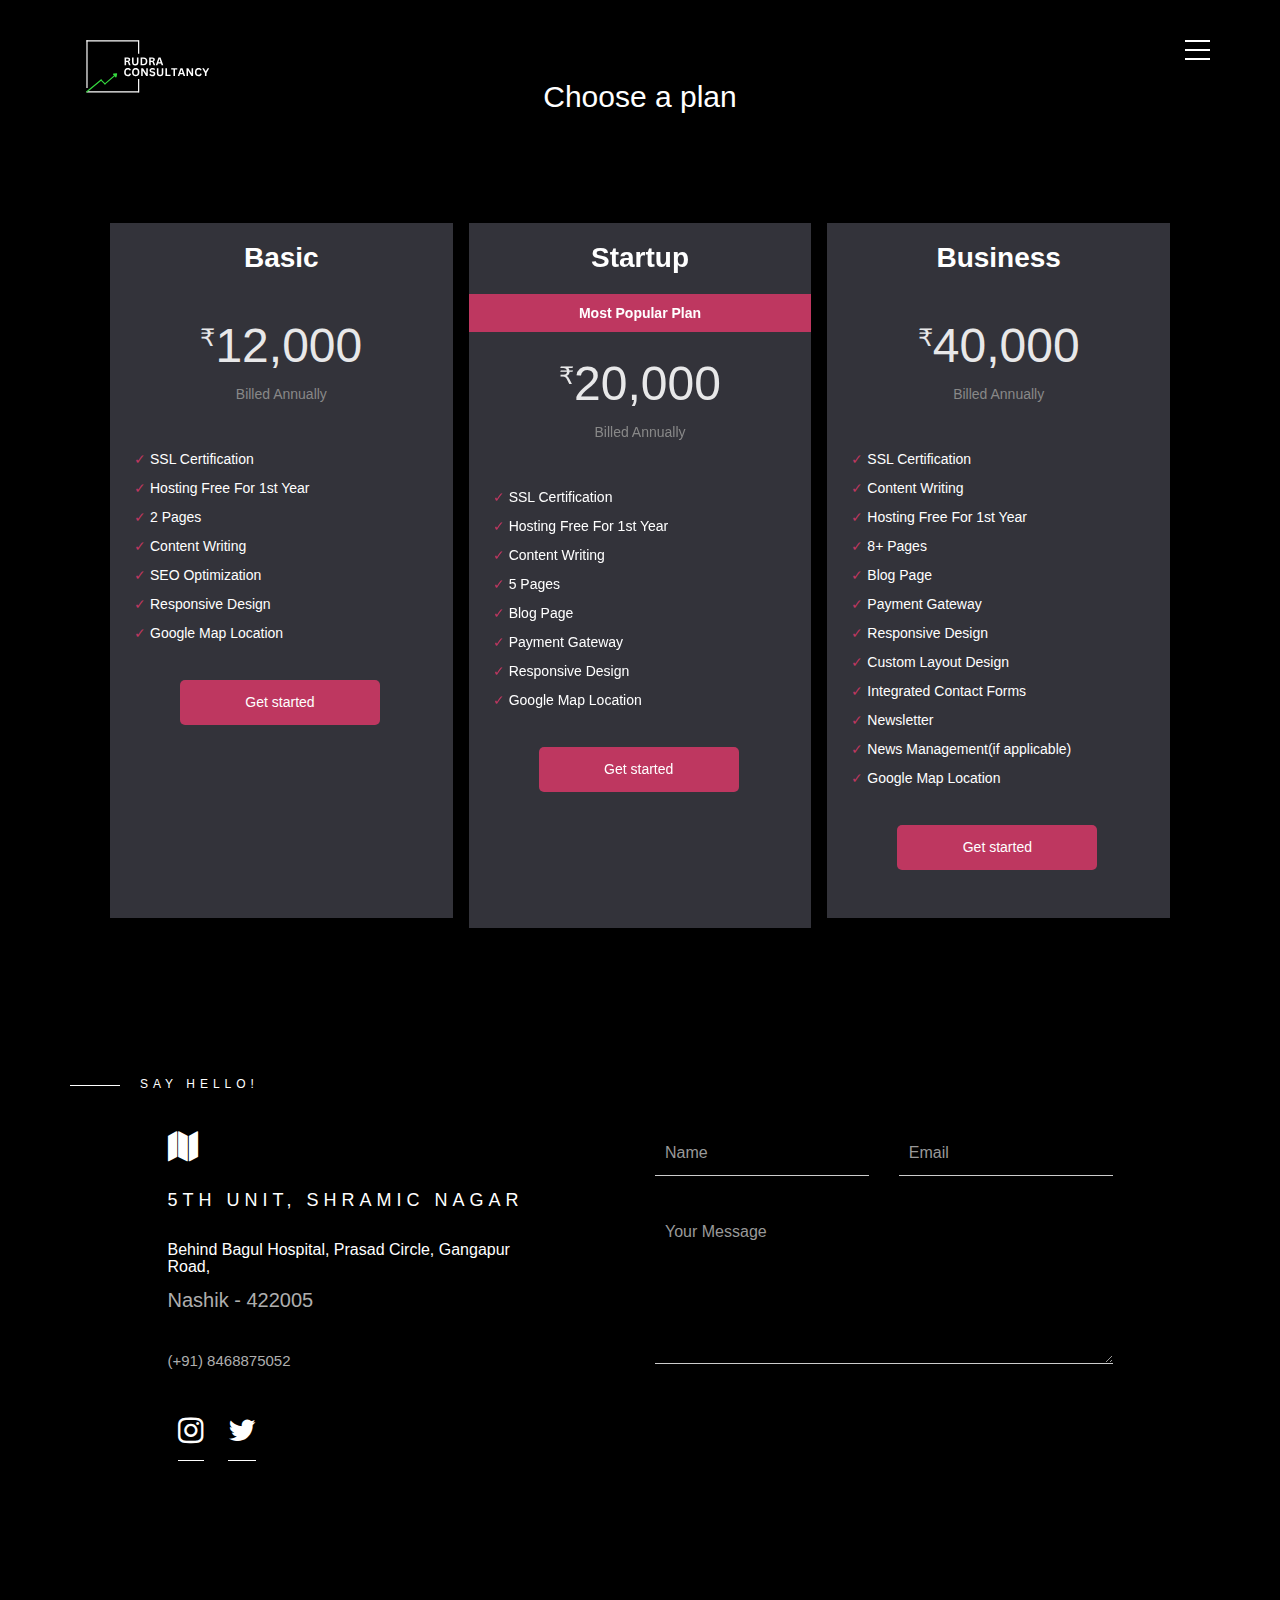
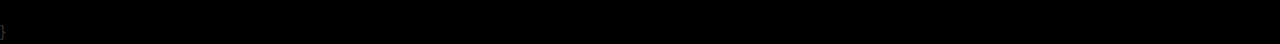
<file: pricing/webdev-pricing.html>
<!DOCTYPE html>
<html lang="en">
<head>
    <meta charset="UTF-8">
    <meta http-equiv="X-UA-Compatible" content="IE=edge">
    <meta name="viewport" content="width=device-width, initial-scale=1.0">
    <title>Web Development Pricing</title>
        <link rel="icon" href="../assets/images/RUDRA CONSULTANCY.png" type="image/gif" sizes="32x32">

    <link rel="stylesheet" href="../assets/css/pricing.css">
      <!-- BOOTSTRAP CSS -->
      <link rel="stylesheet" href="../assets/bootstrap/css/bootstrap.min.css">
      <!-- FONT AWESOME CSS -->
      <link rel="stylesheet" href="../assets/fonts/font-awesome.css">
      <!-- OWL CAROSEL CSS -->
      <link rel="stylesheet" href="../assets/owlcarousel/css/owl.carousel.css">
      <link rel="stylesheet" href="../assets/owlcarousel/css/owl.theme.css">
      <link rel="stylesheet" href="../assets/css/effect.css">
          <link rel="stylesheet" href="../assets/css/button.css">
  
     
      <!-- MAIN STYLE CSS -->
      <link rel="stylesheet" href="../assets/css/style.css">
      <!-- RESPONSIVE CSS -->
      <link rel="stylesheet" href="../assets/css/responsive.css">
    </head>
<body id="body-background-1"> 

        		 <!-- START PRELOADER AREA-->
   <!--  <div id="preloader-area">
        <p>Loading...</p>
        <div class="loader">
            <div class="bounce1"></div>
            <div class="bounce2"></div>
            <div class="bounce3"></div>
        </div>
    </div> -->
    <!-- END PRELOADER AREA -->

    <!-- START CUROSR AREA-->
<!--     <div class="cursor cursor-small"></div>
    <canvas class="cursor cursor-canvas" resize></canvas> -->
    <!-- END CURSOR AREA -->

    <!-- OFF CANVAS MENU START -->
    <div class="offcanves-menu-overlay"></div>
    <div class="off-canvas-menu">
        <span class="menu-close">
            <i class="fa fa-close"></i>
        </span>
        <div class="menu-item-wrap">
            <div class="menu-item-inner">
                <ul>
                    <li><a class="smoth-scroll" href="../index.html">Home</a></li>
                    <li><a class="smoth-scroll" href="../index.html">Services</a></li>
                    <li><a class="smoth-scroll" href="../index.html">About us</a></li>
                    <li><a class="smoth-scroll" href="../index.html">Mission</a></li>

                    <!--  <li><a class="smoth-scroll" href="Teams\our-team\index.html">Teams</a></li> -->
                    <li><a class="smoth-scroll" href="https://rudra-rahulgore7.vercel.app/">Blogs</a></li>
                    <!--  <li><a class="smoth-scroll"
                            href="Services\anemoimarine.com\rotor-sail-installation\index.html">Services</a></li> -->
                    <li><a class="smoth-scroll" href="#contact">Contact</a></li>
                </ul>
            </div>
        </div>
        <div class="menu-bottom-section">
            <p>&copy;Copyright Rudra Consultancy. All-Right Reserved</p>
            <div class="menu-social-links">
                <ul>
                    <li><a href="https://www.instagram.com/rudraconsultancy_mgt/?igshid=YmMyMTA2M2Y%3D"><i class="fa fa-instagram"></i></a></li>
                    <li><a href="https://www.linkedin.com/company/rudraconsultancy/"><i class="fa fa-linkedin"></i></a></li>
                   <!--  <li><a href="#"><i class="fa fa-linkedin"></i></a></li>
                    <li><a href="#"><i class="fa fa-dribbble"></i></a></li> -->
                </ul>
            </div>
        </div>
    </div>
    <!-- / END OFF CANVAS MENU START -->

    <!-- START HOMEPAGE DESIGN AREA -->
    <header id="home">
        <div class="header-top-area">
            <div class="container">
                <div class="row">
                    <div class="col-xs-6">
                        <!-- START LOGO DESIGN AREA -->
                               <div class="logo topleft">
                            <a href="../index.html">
                                <!-- <p>Rudra Consultancy</p> -->
                                <img src="../assets/images/rc.svg" height="150px" width="150px">
                            </a>
                        </div>
                        
                        <!-- END LOGO DESIGN AREA -->
                    </div>
                    <div class="col-xs-6 text-right">
                        <!-- START MENU DESIGN AREA -->
                        <div class="mainmenu-icons">
                            <span></span>
                            <span></span>
                            <span></span>
                        </div>
                        <!-- END MENU DESIGN AREA -->
                    </div>
                </div>
            </div>
        </div>
     
    </header>
    <!-- / END HOMEPAGE DESIGN AREA -->





    <section class="grandparent" id="pricing-container">

        <div id="pricing-switch">
            <h2>Choose a plan</h2>
             
    
        </div>
        <!-- end of pricing-switch -->
    
        <div class="parent" id="pricing-cards">
    
            <!-- ============================= -->
            <!-- = Premium Subscription Card = -->
            <!-- ============================= -->
            <div class="price-card">
    
                <div class="price-card--header">
                    <h4>Basic</h4>
                    <!-- <p>for growing your business</p> -->
                </div>
    
                <div class="price-card--price">
                    <div class="price-card--price-text">
                        <div class="price-card--price-number toggle-price-content odometer" data-price-monthly="2,499" data-price-yearly="2,250">12,000</div>
                    </div>
                    <div class="price-card--price-conditions">
                        <div class="toggle-price-content" data-price-monthly="Billed Monthly" data-price-yearly="Billed Annually">Billed Annually</div>
  
                    </div>
                </div>
    
                
    
                <div class="price-card--features">
    
                    <ul class="price-card--features--list">
                        <li class="price-card--features--item has-tooltip "> SSL Certification
                            <div class="tooltip-container"><strong> SSL Certification</strong>
                                <p  >Vendasta's end-to-end sales solution for companies that serve local businesses, and want to grow digital revenue.</p>
                            </div>
                        </li>
                        <li class="price-card--features--item has-tooltip"> Hosting Free For 1st Year
                            <div class="tooltip-container"><strong> Hosting Free For 1st Year</strong>
                                <p>Access to award-winning automated needs-assessment and email marketing automation. Unlimited emails sent to unlimited accounts.</p>
                            </div>
                        </li>
                        <li class="price-card--features--item has-tooltip"> 2 Pages
                            <div class="tooltip-container"><strong> 3 Pages</strong>
                                <p>Access to world-class resellable products & services, aimed to fulfilling the digital marketing needs of your small & medium sized business clients.</p>
                            </div>
                        </li>
                        <li class="price-card--features--item has-tooltip ">Content Writing
                            <div class="tooltip-container"><strong>Content Writing</strong>
                                <p>Portal for your local business clients, featuring your agency’s branding. They can access the products purchased from your  3 Pages.</p>
                            </div>
                        </li>
    
                        <li class="price-card--features--item has-tooltip ">SEO Optimization
                            <div class="tooltip-container"><strong>SEO Optimization</strong>
                                <p>Phone, Email and Web Chat support, <br/>9am-9pm EST Mon-Fri, <br/>2pm-7pm EST Sat-Sun</p>
                            </div>
                        </li>
                        <li class="price-card--features--item has-tooltip">Responsive Design
                            <div class="tooltip-container"><strong>Responsive Design</strong>
                                <p>One-on-one with a Vendasta Success Manager, who will provide sales training so you reach your goals quickly.</p>
                            </div>
                        </li>
                        <li class="price-card--features--item has-tooltip ">Google Map Location
                            <div class="tooltip-container"><strong>Google Map Location</strong>
                                <p>One-on-one with a Vendasta Success Manager, who will provide sales training so you reach your goals quickly.</p>
                            </div>
                        </li>
    
                    </ul>
                  <a href="https://rzp.io/l/0vbSHqrA">  <button class="btn-pro">Get started</button></a>
                </div>
    
                <div class="price-card--mobile-features-toggle"></div>
    
            </div>
            <!-- End of Card -->
    
            <!-- ================================ -->
            <!-- = Enterprise Subscription Card = -->
            <!-- ================================ -->
            <div class="price-card price-card--hero">
    
                <div class="price-card--header">
                    <h4>Startup</h4>
               
                </div>
                <div class="price-card--hero-text">
                    Most Popular Plan
                </div>
    
                <div class="price-card--price">
                    <div class="price-card--price-text">
                        <div class="price-card--price-number toggle-price-content odometer" data-price-monthly="999" data-price-yearly="900">20,000</div>
                    </div>
                    <div class="price-card--price-conditions">
                        <div class="toggle-price-content" data-price-monthly="Billed Monthly" data-price-yearly="Billed Annually">Billed Annually</div>
                   
                    </div>
                </div>
    
                <div class="price-card--features">
                    <ul class="price-card--features--list">
    
                        <li class="price-card--features--item has-tooltip "> SSL Certification
                            <div class="tooltip-container"><strong> SSL Certification</strong>
                                <p>Vendasta's end-to-end sales solution for companies that serve local businesses, and want to grow digital revenue.</p>
                            </div>
                        </li>
                        <li class="price-card--features--item has-tooltip"> Hosting Free For 1st Year
                            <div class="tooltip-container"><strong> Hosting Free For 1st Year</strong>
                                <p>Access to award-winning automated needs-assessment and email marketing automation. Unlimited emails sent to unlimited accounts.</p>
                            </div>
                        </li>
                        <li class="price-card--features--item has-tooltip ">Content Writing
                            <div class="tooltip-container"><strong>Content Writing</strong>
                                <p>Portal for your local business clients, featuring your agency’s branding. They can access the products purchased from your  3 Pages.</p>
                            </div>
                        </li>
                        <li class="price-card--features--item has-tooltip"> 5 Pages
                            <div class="tooltip-container"><strong> 5 Pages</strong>
                                <p>Access to world-class resellable products & services, aimed to fulfilling the digital marketing needs of your small & medium sized business clients.</p>
                            </div>
                        </li>
                        <li class="price-card--features--item has-tooltip">Blog Page
                            <div class="tooltip-container"><strong>Blog Page</strong>
                                <p>Portal for your local business clients, featuring your agency’s branding. They can access the products purchased from your  3 Pages.</p>
                            </div>
                        </li>
    
                        <li class="price-card--features--item has-tooltip">Payment Gateway
                            <div class="tooltip-container"><strong>Payment Gateway</strong>
                                <p>Phone, Email and Web Chat support, <br/>9am-9pm EST Mon-Fri, <br/>2pm-7pm EST Sat-Sun</p>
                            </div>
                        </li>
                        <li class="price-card--features--item has-tooltip">Responsive Design
                            <div class="tooltip-container"><strong>Responsive Design</strong>
                                <p>One-on-one with a Vendasta Success Manager, who will provide sales training so you reach your goals quickly.</p>
                            </div>
                        </li>
                        <li class="price-card--features--item has-tooltip ">Google Map Location
                            <div class="tooltip-container"><strong>Google Map Location</strong>
                                <p>One-on-one with a Vendasta Success Manager, who will provide sales training so you reach your goals quickly.</p>
                            </div>
                        </li>
                      
    
                    </ul>
                  <a href="https://rzp.io/l/51TxGxq"> <button class="btn-pro">Get started</button></a>
            
                </div>
    
                <div class="price-card--mobile-features-toggle"></div>
    
            </div>
         
            <div class="price-card">
    
                <div class="price-card--header">
                    <h4>Business</h4>
                </div>

                <div class="price-card--price">
                    <div class="price-card--price-text">
                        <div class="price-card--price-number toggle-price-content odometer" data-price-monthly="2,499" data-price-yearly="2,250">40,000</div>
                    </div>
                    <div class="price-card--price-conditions">
                        <div class="toggle-price-content" data-price-monthly="Billed Monthly" data-price-yearly="Billed Annually">Billed Annually</div>
  
                    </div>
                </div>
                <div class="price-card--features">
                    <ul class="price-card--features--list">
    
                        <li class="price-card--features--item has-tooltip"> SSL Certification
                            <div class="tooltip-container"><strong> SSL Certification</strong>
                                <p>Vendasta's end-to-end sales solution for companies that serve local businesses, and want to grow digital revenue.</p>
                            </div>
                        </li>
                        <li class="price-card--features--item has-tooltip ">Content Writing
                            <div class="tooltip-container"><strong>Content Writing</strong>
                                <p>Portal for your local business clients, featuring your agency’s branding. They can access the products purchased from your  3 Pages.</p>
                            </div>
                        </li>
                        <li class="price-card--features--item has-tooltip"> Hosting Free For 1st Year
                            <div class="tooltip-container"><strong> Hosting Free For 1st Year</strong>
                                <p>Access to award-winning automated needs-assessment and email marketing automation. Unlimited emails sent to unlimited accounts.</p>
                            </div>
                        </li>
                        <li class="price-card--features--item has-tooltip"> 8+ Pages
                            <div class="tooltip-container"><strong> 3 Pages</strong>
                                <p>Access to world-class resellable products & services, aimed to fulfilling the digital marketing needs of your small & medium sized business clients.</p>
                            </div>
                        </li>
                        <li class="price-card--features--item has-tooltip">Blog Page
                            <div class="tooltip-container"><strong>Blog Page</strong>
                                <p>Portal for your local business clients, featuring your agency’s branding. They can access the products purchased from your  3 Pages.</p>
                            </div>
                        </li>
                        <li class="price-card--features--item has-tooltip">Payment Gateway
                            <div class="tooltip-container"><strong>Payment Gateway (limited)</strong>
                                <p>Email and Web Chat support, <br/>9am-9pm EST Mon-Fri, <br/>2pm-7pm EST Sat-Sun</p>
                            </div>
                        </li>
    
                        <li class="price-card--features--item has-tooltip ">Responsive Design
                            <div class="tooltip-container"><strong>Responsive Design</strong>
                                <p>One-on-one with a Vendasta Success Manager, who will provide sales training so you reach your goals quickly.</p>
                            </div>
                        </li>

                        <li class="price-card--features--item has-tooltip ">Custom Layout Design
                            <div class="tooltip-container"><strong>Custom Layout Design</strong>
                                <p>One-on-one with a Vendasta Success Manager, who will provide sales training so you reach your goals quickly.</p>
                            </div>
                        </li>

                        <li class="price-card--features--item has-tooltip ">Integrated Contact Forms
                            <div class="tooltip-container"><strong>Integrated Contact Forms</strong>
                                <p>One-on-one with a Vendasta Success Manager, who will provide sales training so you reach your goals quickly.</p>
                            </div>
                        </li>

                        <li class="price-card--features--item has-tooltip ">Newsletter
                            <div class="tooltip-container"><strong>Newsletter</strong>
                                <p>One-on-one with a Vendasta Success Manager, who will provide sales training so you reach your goals quickly.</p>
                            </div>
                        </li>

                        <li class="price-card--features--item has-tooltip ">News Management(if applicable)
                            <div class="tooltip-container"><strong>News Management(if applicable)</strong>
                                <p>One-on-one with a Vendasta Success Manager, who will provide sales training so you reach your goals quickly.</p>
                            </div>
                        </li>

                        <li class="price-card--features--item has-tooltip ">Google Map Location
                            <div class="tooltip-container"><strong>Google Map Location</strong>
                                <p>One-on-one with a Vendasta Success Manager, who will provide sales training so you reach your goals quickly.</p>
                            </div>
                        </li>
                      
                    </ul>
                   <a href="https://rzp.io/l/1n5Q8rKF"> <button class="btn-pro">Get started</button></a>
                    
                </div>
    
                <div class="price-card--mobile-features-toggle"></div>
    
            </div>
            <!-- End of Card -->
    
        </div>
        <!--    end of pricing-cards -->
    
    
    </section>

    <!-- START CONTACT DESIGN AREA -->
     <section id="contact" class="contact-me-area section-padding">
        <div class="container">
            <div class="row">
                <div class="col-md-12">
                    <div class="section-title white-title">
                        <h2>say hello!</h2>
                        <div class="menu-bottom-section">
           
        
        </div>



                    </div>
                </div>
            </div>
            <div id="please-row" class="row">
                <div class="col-md-4 ">
                    <div class="single-contact-details">
                        <i class="fa fa-map"></i>
                        <h2>5th Unit, Shramic Nagar</h2>
                        <h3>Behind Bagul Hospital, Prasad Circle, Gangapur Road,</h3>
                        <p style="font-size: 20px;">Nashik - 422005 </p><br>
                        <p style="font-size: 15px"> (+91) 8468875052</p>
                          <div class="menu-social-links">
                <ul>
                    <li><a href="https://www.instagram.com/rudraconsultancy_mgt/?igshid=YmMyMTA2M2Y%3D"><i class="fa fa-instagram"></i></a></li>
                    <li><a href="https://www.linkedin.com/company/rudraconsultancy/"><i class="fa fa-twitter"></i></a></li>
         <!--            <li><a href="#"><i class="fa fa-linkedin"></i></a></li>
                    <li><a href="#"><i class="fa fa-dribbble"></i></a></li> -->
                </ul>
            </div>
                    </div>
                </div>
                <div class="col-md-5">
                    <!-- START CONTACT FORM DESIGN AREA -->
                    <div class="contact-form">
                        <form id="form" action="https://formspree.io/f/mqkjpygb" method="POST">
                            <div class="row">
                                <div class="form-group col-md-6">
                                    <input type="text" name="name" class="form-control" id="first-name"
                                        placeholder="Name" required="required">
                                </div>
                                <div class="form-group col-md-6">
                                    <input type="email" name="email" class="form-control" id="email" placeholder="Email"
                                        required="required">
                                </div>
                                <div class="form-group col-md-12">
                                    <textarea rows="6" name="message" class="form-control" id="description"
                                        placeholder="Your Message" required="required"></textarea>
                                </div>
                                <div class="col-md-12">
                                    <div class="actions wow fadeInDown" data-wow-delay=".4s">
                                        <input type="submit" value="submit now" name="submit" id="submitButton"
                                            class="btn btn-lg btn-contact-bg" title="Submit Your Message!">
                                    </div>
                                </div>
                            </div>

            </div>
                        </form>
                    </div>

                    <!-- / END CONTACT FORM DESIGN AREA -->
                </div>
            </div>

        </div>
    </section>
    <!-- / END CONTACT DESIGN AREA -->



    <!-- START FOOTER DESIGN AREA -->
<!--      <footer class="footer-area section-padding">
        <div class="container">
            <div class="row">
                <div class="col-sm-6">
                    <div class="footer-text">
                        <h2>For project enquires <br> or say ‘Hello’ – <a
                                href="mailto:contact@rudraconsultancy.co.in">contact@rudraconsultancy.co.in</a></h2>
                    </div>
                </div>
                <div class="col-sm-6">
                    <div class="footer-text">
                        <p>&copy;Copyright Rudra Consultancy. All-Right Reserved</p>
                    </div>
                </div>
            </div>
        </div>
    </footer> -->
    <!-- / END CONTACT DETAILS DESIGN AREA -->

    <!-- START SCROOL UP DESIGN AREA -->
    <div class="scroll-to-up">
        <div class="scrollup">
            <i class="fa fa-angle-up"></i>
        </div>
    </div>
    <!-- / END SCROOL UP DESIGN AREA -->


    <script src="../assets/js/move.js"></script>
    <!-- LATEST JQUERY -->
    <script src="../assets/js/jquery.min.js"></script>
    <!-- BOOTSTRAP JS -->
    <script src="../assets/bootstrap/js/bootstrap.min.js"></script>
    <!-- OWL CAROUSEL JS  -->
    <script src="../assets/owlcarousel/js/owl.carousel.min.js"></script>
    <!-- MAGNIFICANT JS -->
    <script src="../assets/js/jquery.magnific-popup.min.js"></script>
    <!-- STEALLER JS -->
    <script src="../assets/js/jquery.stellar.min.js"></script>
    <!-- ANIMATION JS -->
    <script src="../assets/js/wow.min.js"></script>
    <!-- PARTICLE JS -->
    <script src="../assets/js/particles.min.js"></script>
    <script src="../assets/js/app.js"></script>
    <script src="../assets/js/nice-scrool.js"></script>
    <!-- scripts js -->
    <script src="../assets/js/mouse.js"></script>
    <script src="../assets/js/scripts.js"></script>
    <script type="text/javascript">
        function buttonClick(){
            <script type="text/javascript" src="https://form.jotform.com/jsform/222584785819472"></script>
        }
    </script>
    
</body>
    
</body>
</html>
</file>
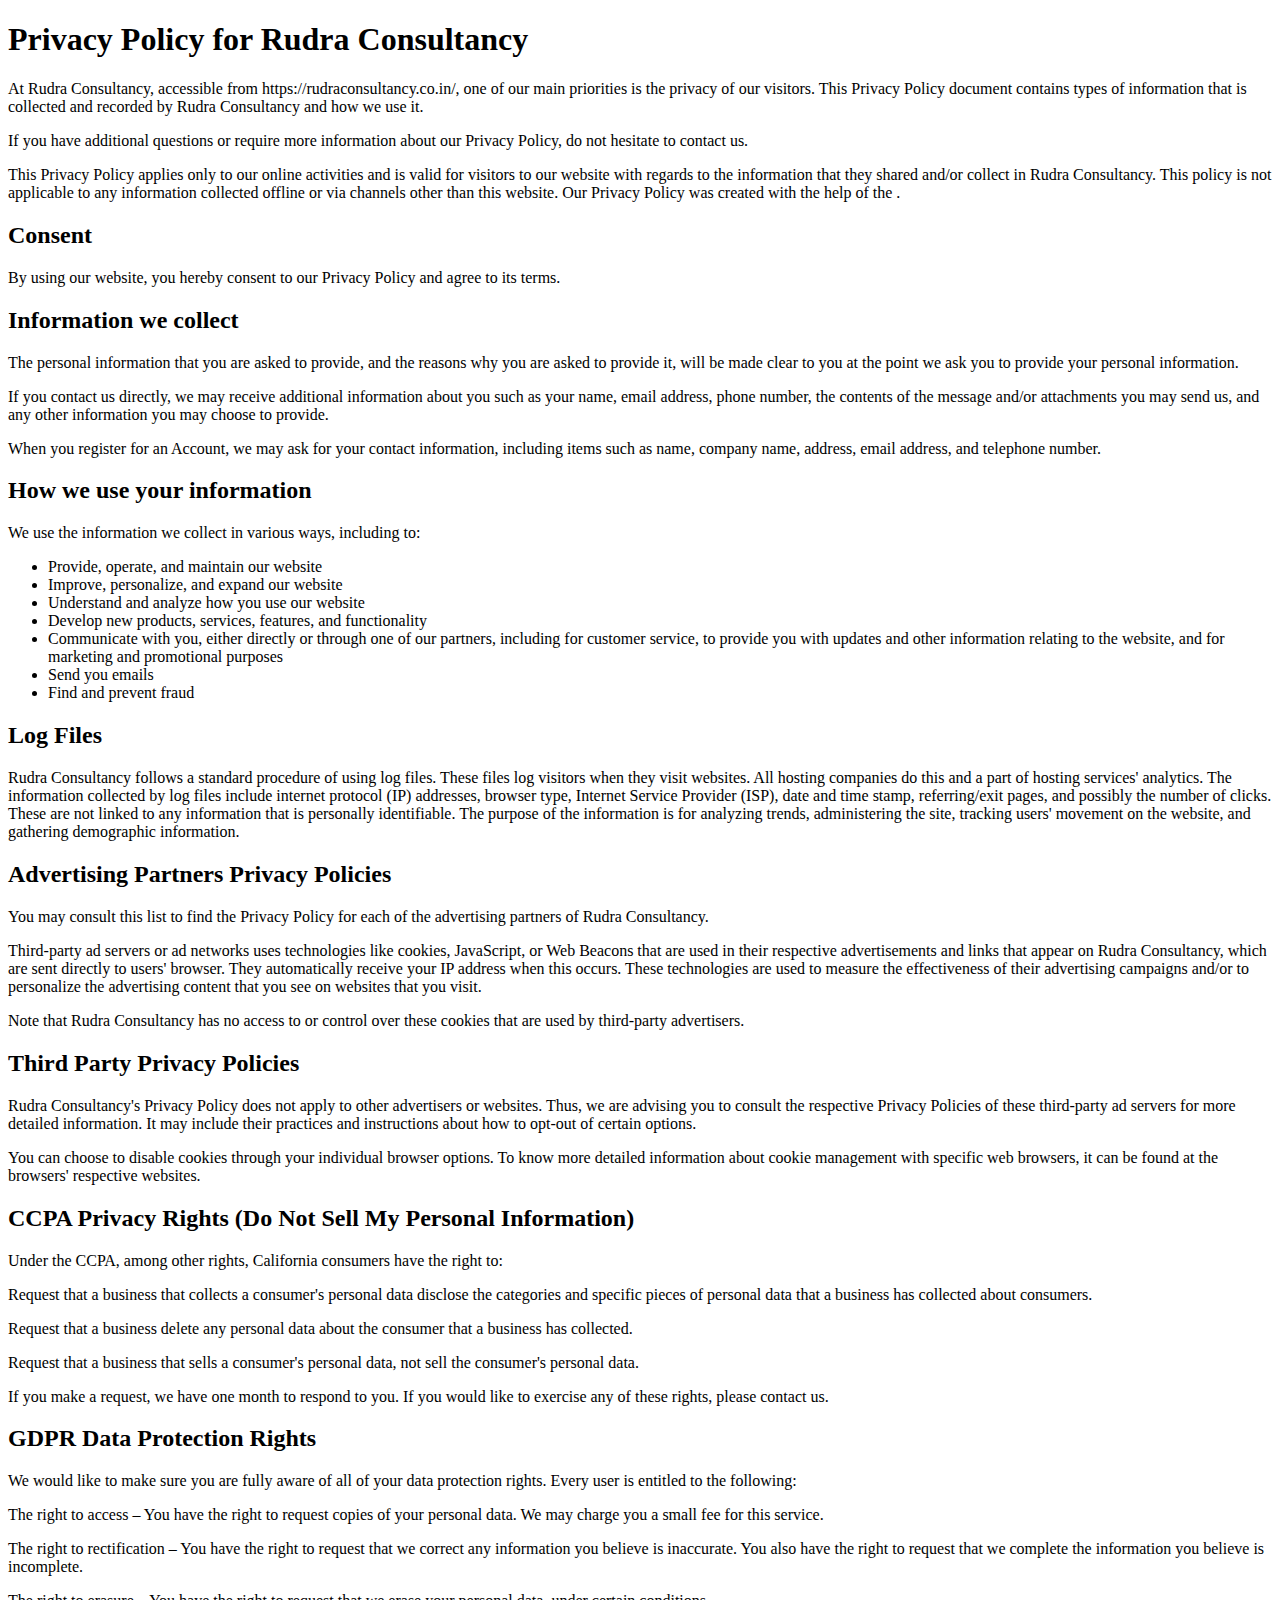
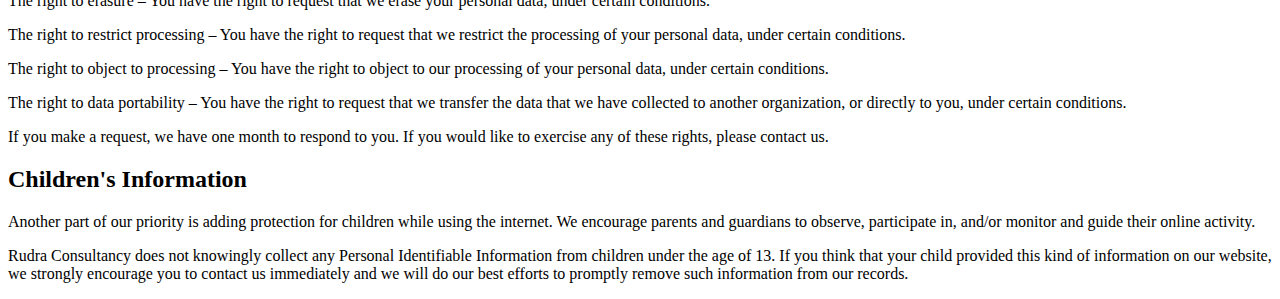
<file: terms/privacy-policy.html>
<!DOCTYPE html>
<html lang="en">

<head>
    <meta charset="UTF-8">
    <meta http-equiv="X-UA-Compatible" content="IE=edge">
    <meta name="viewport" content="width=device-width, initial-scale=1.0">
    <title>Privacy Policy</title>
</head>

<body>
    <h1>Privacy Policy for Rudra Consultancy</h1>

    <p>At Rudra Consultancy, accessible from https://rudraconsultancy.co.in/, one of our main priorities is the privacy
        of our visitors. This Privacy Policy document contains types of information that is collected and recorded by
        Rudra Consultancy and how we use it.</p>

    <p>If you have additional questions or require more information about our Privacy Policy, do not hesitate to contact
        us.</p>

    <p>This Privacy Policy applies only to our online activities and is valid for visitors to our website with regards
        to the information that they shared and/or collect in Rudra Consultancy. This policy is not applicable to any
        information collected offline or via channels other than this website. Our Privacy Policy was created with the
        help of the .</p>

    <h2>Consent</h2>

    <p>By using our website, you hereby consent to our Privacy Policy and agree to its terms.</p>

    <h2>Information we collect</h2>

    <p>The personal information that you are asked to provide, and the reasons why you are asked to provide it, will be
        made clear to you at the point we ask you to provide your personal information.</p>
    <p>If you contact us directly, we may receive additional information about you such as your name, email address,
        phone number, the contents of the message and/or attachments you may send us, and any other information you may
        choose to provide.</p>
    <p>When you register for an Account, we may ask for your contact information, including items such as name, company
        name, address, email address, and telephone number.</p>

    <h2>How we use your information</h2>

    <p>We use the information we collect in various ways, including to:</p>

    <ul>
        <li>Provide, operate, and maintain our website</li>
        <li>Improve, personalize, and expand our website</li>
        <li>Understand and analyze how you use our website</li>
        <li>Develop new products, services, features, and functionality</li>
        <li>Communicate with you, either directly or through one of our partners, including for customer service, to
            provide you with updates and other information relating to the website, and for marketing and promotional
            purposes</li>
        <li>Send you emails</li>
        <li>Find and prevent fraud</li>
    </ul>

    <h2>Log Files</h2>

    <p>Rudra Consultancy follows a standard procedure of using log files. These files log visitors when they visit
        websites. All hosting companies do this and a part of hosting services' analytics. The information collected by
        log files include internet protocol (IP) addresses, browser type, Internet Service Provider (ISP), date and time
        stamp, referring/exit pages, and possibly the number of clicks. These are not linked to any information that is
        personally identifiable. The purpose of the information is for analyzing trends, administering the site,
        tracking users' movement on the website, and gathering demographic information.</p>




    <h2>Advertising Partners Privacy Policies</h2>

    <P>You may consult this list to find the Privacy Policy for each of the advertising partners of Rudra Consultancy.
    </p>

    <p>Third-party ad servers or ad networks uses technologies like cookies, JavaScript, or Web Beacons that are used in
        their respective advertisements and links that appear on Rudra Consultancy, which are sent directly to users'
        browser. They automatically receive your IP address when this occurs. These technologies are used to measure the
        effectiveness of their advertising campaigns and/or to personalize the advertising content that you see on
        websites that you visit.</p>

    <p>Note that Rudra Consultancy has no access to or control over these cookies that are used by third-party
        advertisers.</p>

    <h2>Third Party Privacy Policies</h2>

    <p>Rudra Consultancy's Privacy Policy does not apply to other advertisers or websites. Thus, we are advising you to
        consult the respective Privacy Policies of these third-party ad servers for more detailed information. It may
        include their practices and instructions about how to opt-out of certain options. </p>

    <p>You can choose to disable cookies through your individual browser options. To know more detailed information
        about cookie management with specific web browsers, it can be found at the browsers' respective websites.</p>

    <h2>CCPA Privacy Rights (Do Not Sell My Personal Information)</h2>

    <p>Under the CCPA, among other rights, California consumers have the right to:</p>
    <p>Request that a business that collects a consumer's personal data disclose the categories and specific pieces of
        personal data that a business has collected about consumers.</p>
    <p>Request that a business delete any personal data about the consumer that a business has collected.</p>
    <p>Request that a business that sells a consumer's personal data, not sell the consumer's personal data.</p>
    <p>If you make a request, we have one month to respond to you. If you would like to exercise any of these rights,
        please contact us.</p>

    <h2>GDPR Data Protection Rights</h2>

    <p>We would like to make sure you are fully aware of all of your data protection rights. Every user is entitled to
        the following:</p>
    <p>The right to access – You have the right to request copies of your personal data. We may charge you a small fee
        for this service.</p>
    <p>The right to rectification – You have the right to request that we correct any information you believe is
        inaccurate. You also have the right to request that we complete the information you believe is incomplete.</p>
    <p>The right to erasure – You have the right to request that we erase your personal data, under certain conditions.
    </p>
    <p>The right to restrict processing – You have the right to request that we restrict the processing of your personal
        data, under certain conditions.</p>
    <p>The right to object to processing – You have the right to object to our processing of your personal data, under
        certain conditions.</p>
    <p>The right to data portability – You have the right to request that we transfer the data that we have collected to
        another organization, or directly to you, under certain conditions.</p>
    <p>If you make a request, we have one month to respond to you. If you would like to exercise any of these rights,
        please contact us.</p>

    <h2>Children's Information</h2>

    <p>Another part of our priority is adding protection for children while using the internet. We encourage parents and
        guardians to observe, participate in, and/or monitor and guide their online activity.</p>

    <p>Rudra Consultancy does not knowingly collect any Personal Identifiable Information from children under the age of
        13. If you think that your child provided this kind of information on our website, we strongly encourage you to
        contact us immediately and we will do our best efforts to promptly remove such information from our records.</p>
</body>

</html>
</file>
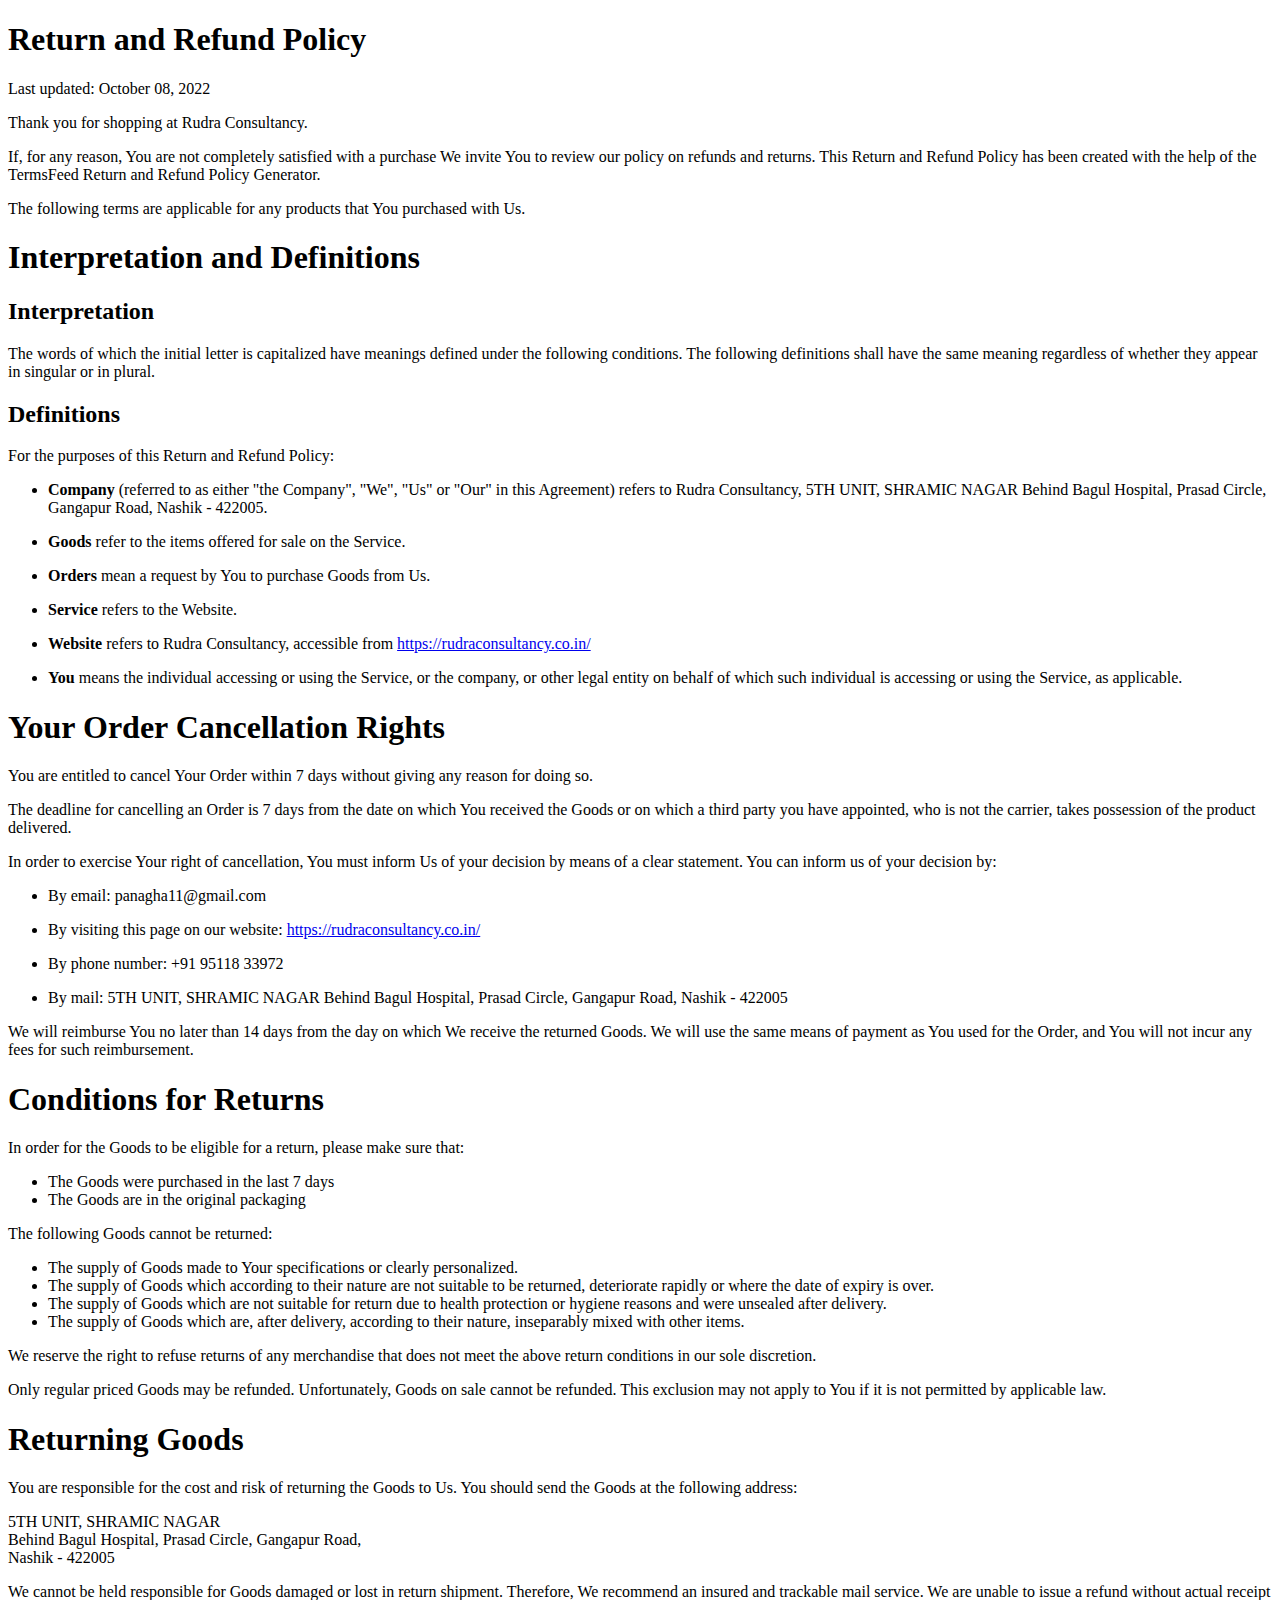
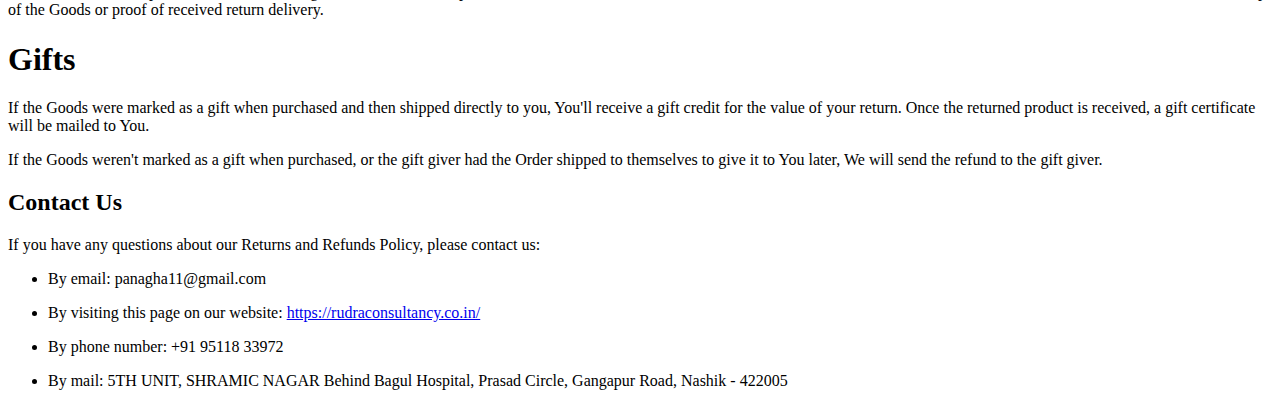
<file: terms/refund-policy.html>
<!DOCTYPE html>
<html lang="en">

<head>
    <meta charset="UTF-8">
    <meta http-equiv="X-UA-Compatible" content="IE=edge">
    <meta name="viewport" content="width=device-width, initial-scale=1.0">
    <title>Refund Policy</title>
</head>

<body>
    <h1>Return and Refund Policy</h1>
    <p>Last updated: October 08, 2022</p>
    <p>Thank you for shopping at Rudra Consultancy.</p>
    <p>If, for any reason, You are not completely satisfied with a purchase We invite You to review our policy on
        refunds and returns. This Return and Refund Policy has been created with the help of the TermsFeed Return and Refund
            Policy Generator</a>.</p>
    <p>The following terms are applicable for any products that You purchased with Us.</p>
    <h1>Interpretation and Definitions</h1>
    <h2>Interpretation</h2>
    <p>The words of which the initial letter is capitalized have meanings defined under the following conditions. The
        following definitions shall have the same meaning regardless of whether they appear in singular or in plural.
    </p>
    <h2>Definitions</h2>
    <p>For the purposes of this Return and Refund Policy:</p>
    <ul>
        <li>
            <p><strong>Company</strong> (referred to as either &quot;the Company&quot;, &quot;We&quot;, &quot;Us&quot;
                or &quot;Our&quot; in this Agreement) refers to Rudra Consultancy, 5TH UNIT, SHRAMIC NAGAR Behind Bagul
                Hospital, Prasad Circle, Gangapur Road, Nashik - 422005.</p>
        </li>
        <li>
            <p><strong>Goods</strong> refer to the items offered for sale on the Service.</p>
        </li>
        <li>
            <p><strong>Orders</strong> mean a request by You to purchase Goods from Us.</p>
        </li>
        <li>
            <p><strong>Service</strong> refers to the Website.</p>
        </li>
        <li>
            <p><strong>Website</strong> refers to Rudra Consultancy, accessible from <a
                    href="https://rudraconsultancy.co.in/" rel="external nofollow noopener"
                    target="_blank">https://rudraconsultancy.co.in/</a></p>
        </li>
        <li>
            <p><strong>You</strong> means the individual accessing or using the Service, or the company, or other legal
                entity on behalf of which such individual is accessing or using the Service, as applicable.</p>
        </li>
    </ul>
    <h1>Your Order Cancellation Rights</h1>
    <p>You are entitled to cancel Your Order within 7 days without giving any reason for doing so.</p>
    <p>The deadline for cancelling an Order is 7 days from the date on which You received the Goods or on which a third
        party you have appointed, who is not the carrier, takes possession of the product delivered.</p>
    <p>In order to exercise Your right of cancellation, You must inform Us of your decision by means of a clear
        statement. You can inform us of your decision by:</p>
    <ul>
        <li>
            <p>By email: panagha11@gmail.com</p>
        </li>
        <li>
            <p>By visiting this page on our website: <a href="https://rudraconsultancy.co.in/"
                    rel="external nofollow noopener" target="_blank">https://rudraconsultancy.co.in/</a></p>
        </li>
        <li>
            <p>By phone number: +91 95118 33972</p>
        </li>
        <li>
            <p>By mail: 5TH UNIT, SHRAMIC NAGAR Behind Bagul Hospital, Prasad Circle, Gangapur Road, Nashik - 422005</p>
        </li>
    </ul>
    <p>We will reimburse You no later than 14 days from the day on which We receive the returned Goods. We will use the
        same means of payment as You used for the Order, and You will not incur any fees for such reimbursement.</p>
    <h1>Conditions for Returns</h1>
    <p>In order for the Goods to be eligible for a return, please make sure that:</p>
    <ul>
        <li>The Goods were purchased in the last 7 days</li>
        <li>The Goods are in the original packaging</li>
    </ul>
    <p>The following Goods cannot be returned:</p>
    <ul>
        <li>The supply of Goods made to Your specifications or clearly personalized.</li>
        <li>The supply of Goods which according to their nature are not suitable to be returned, deteriorate rapidly or
            where the date of expiry is over.</li>
        <li>The supply of Goods which are not suitable for return due to health protection or hygiene reasons and were
            unsealed after delivery.</li>
        <li>The supply of Goods which are, after delivery, according to their nature, inseparably mixed with other
            items.</li>
    </ul>
    <p>We reserve the right to refuse returns of any merchandise that does not meet the above return conditions in our
        sole discretion.</p>
    <p>Only regular priced Goods may be refunded. Unfortunately, Goods on sale cannot be refunded. This exclusion may
        not apply to You if it is not permitted by applicable law.</p>
    <h1>Returning Goods</h1>
    <p>You are responsible for the cost and risk of returning the Goods to Us. You should send the Goods at the
        following address:</p>
    <p>5TH UNIT, SHRAMIC NAGAR<br />
        Behind Bagul Hospital, Prasad Circle, Gangapur Road,<br />
        Nashik - 422005</p>
    <p>We cannot be held responsible for Goods damaged or lost in return shipment. Therefore, We recommend an insured
        and trackable mail service. We are unable to issue a refund without actual receipt of the Goods or proof of
        received return delivery.</p>
    <h1>Gifts</h1>
    <p>If the Goods were marked as a gift when purchased and then shipped directly to you, You'll receive a gift credit
        for the value of your return. Once the returned product is received, a gift certificate will be mailed to You.
    </p>
    <p>If the Goods weren't marked as a gift when purchased, or the gift giver had the Order shipped to themselves to
        give it to You later, We will send the refund to the gift giver.</p>
    <h2>Contact Us</h2>
    <p>If you have any questions about our Returns and Refunds Policy, please contact us:</p>
    <ul>
        <li>
            <p>By email: panagha11@gmail.com</p>
        </li>
        <li>
            <p>By visiting this page on our website: <a href="https://rudraconsultancy.co.in/"
                    rel="external nofollow noopener" target="_blank">https://rudraconsultancy.co.in/</a></p>
        </li>
        <li>
            <p>By phone number: +91 95118 33972</p>
        </li>
        <li>
            <p>By mail: 5TH UNIT, SHRAMIC NAGAR Behind Bagul Hospital, Prasad Circle, Gangapur Road, Nashik - 422005</p>
        </li>
    </ul>
</body>

</html>
</file>
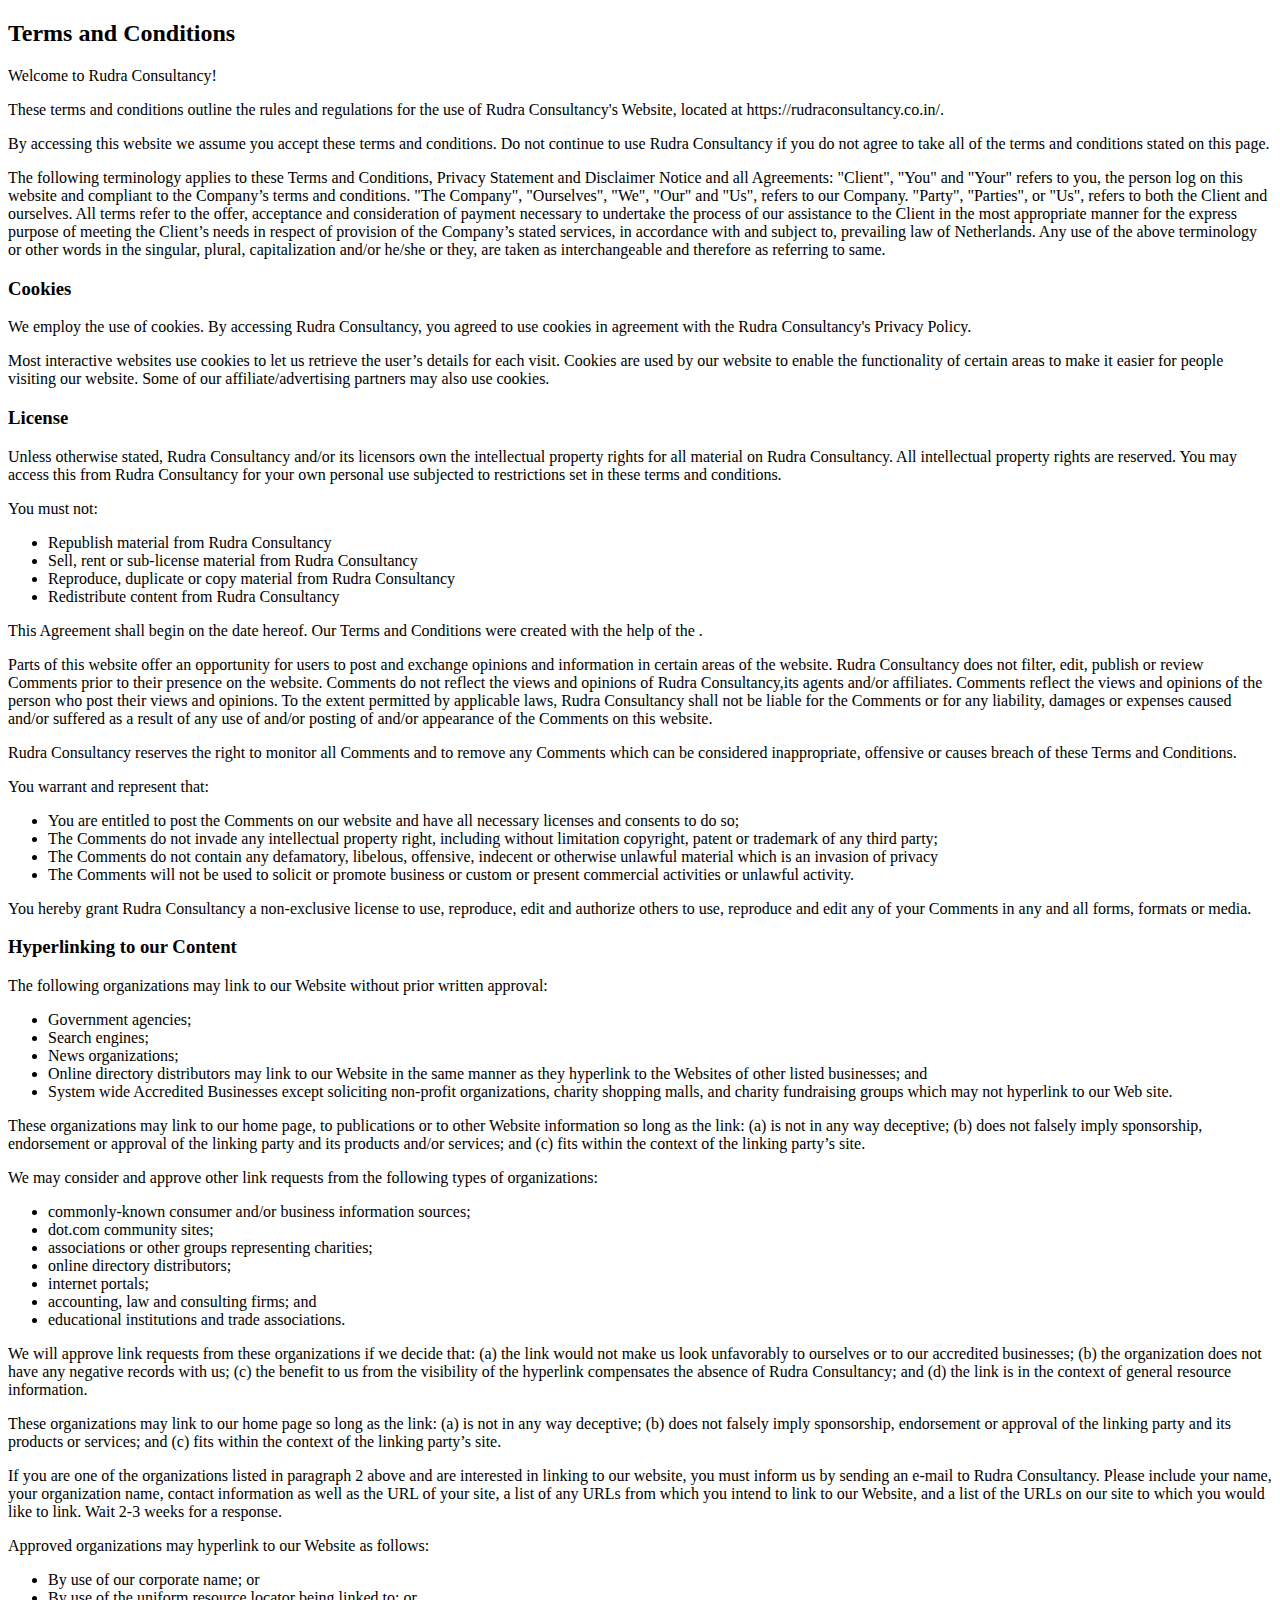
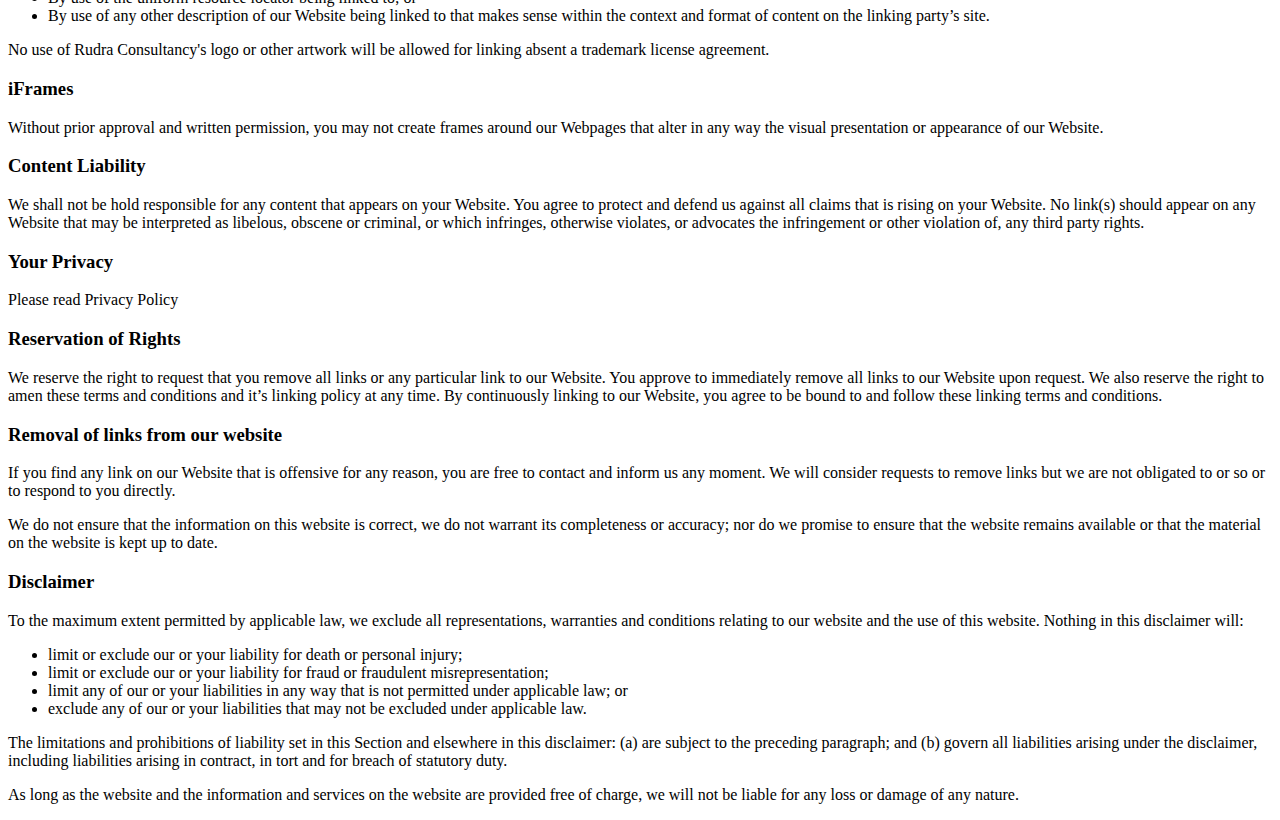
<file: terms/terms-and-conditions.html>
<!DOCTYPE html>
<html lang="en">

<head>
    <title>Terms and Conditions</title>
</head>

<body>

    
    <h2><strong>Terms and Conditions</strong></h2>

    <p>Welcome to Rudra Consultancy!</p>

    <p>These terms and conditions outline the rules and regulations for the use of Rudra Consultancy's Website, located
        at https://rudraconsultancy.co.in/.</p>

    <p>By accessing this website we assume you accept these terms and conditions. Do not continue to use Rudra
        Consultancy if you do not agree to take all of the terms and conditions stated on this page.</p>

    <p>The following terminology applies to these Terms and Conditions, Privacy Statement and Disclaimer Notice and all
        Agreements: "Client", "You" and "Your" refers to you, the person log on this website and compliant to the
        Company’s terms and conditions. "The Company", "Ourselves", "We", "Our" and "Us", refers to our Company.
        "Party", "Parties", or "Us", refers to both the Client and ourselves. All terms refer to the offer, acceptance
        and consideration of payment necessary to undertake the process of our assistance to the Client in the most
        appropriate manner for the express purpose of meeting the Client’s needs in respect of provision of the
        Company’s stated services, in accordance with and subject to, prevailing law of Netherlands. Any use of the
        above terminology or other words in the singular, plural, capitalization and/or he/she or they, are taken as
        interchangeable and therefore as referring to same.</p>

    <h3><strong>Cookies</strong></h3>

    <p>We employ the use of cookies. By accessing Rudra Consultancy, you agreed to use cookies in agreement with the
        Rudra Consultancy's Privacy Policy. </p>

    <p>Most interactive websites use cookies to let us retrieve the user’s details for each visit. Cookies are used by
        our website to enable the functionality of certain areas to make it easier for people visiting our website. Some
        of our affiliate/advertising partners may also use cookies.</p>

    <h3><strong>License</strong></h3>

    <p>Unless otherwise stated, Rudra Consultancy and/or its licensors own the intellectual property rights for all
        material on Rudra Consultancy. All intellectual property rights are reserved. You may access this from Rudra
        Consultancy for your own personal use subjected to restrictions set in these terms and conditions.</p>

    <p>You must not:</p>
    <ul>
        <li>Republish material from Rudra Consultancy</li>
        <li>Sell, rent or sub-license material from Rudra Consultancy</li>
        <li>Reproduce, duplicate or copy material from Rudra Consultancy</li>
        <li>Redistribute content from Rudra Consultancy</li>
    </ul>

    <p>This Agreement shall begin on the date hereof. Our Terms and Conditions were created with the help of the .</p>

    <p>Parts of this website offer an opportunity for users to post and exchange opinions and information in certain
        areas of the website. Rudra Consultancy does not filter, edit, publish or review Comments prior to their
        presence on the website. Comments do not reflect the views and opinions of Rudra Consultancy,its agents and/or
        affiliates. Comments reflect the views and opinions of the person who post their views and opinions. To the
        extent permitted by applicable laws, Rudra Consultancy shall not be liable for the Comments or for any
        liability, damages or expenses caused and/or suffered as a result of any use of and/or posting of and/or
        appearance of the Comments on this website.</p>

    <p>Rudra Consultancy reserves the right to monitor all Comments and to remove any Comments which can be considered
        inappropriate, offensive or causes breach of these Terms and Conditions.</p>

    <p>You warrant and represent that:</p>

    <ul>
        <li>You are entitled to post the Comments on our website and have all necessary licenses and consents to do so;
        </li>
        <li>The Comments do not invade any intellectual property right, including without limitation copyright, patent
            or trademark of any third party;</li>
        <li>The Comments do not contain any defamatory, libelous, offensive, indecent or otherwise unlawful material
            which is an invasion of privacy</li>
        <li>The Comments will not be used to solicit or promote business or custom or present commercial activities or
            unlawful activity.</li>
    </ul>

    <p>You hereby grant Rudra Consultancy a non-exclusive license to use, reproduce, edit and authorize others to use,
        reproduce and edit any of your Comments in any and all forms, formats or media.</p>

    <h3><strong>Hyperlinking to our Content</strong></h3>

    <p>The following organizations may link to our Website without prior written approval:</p>

    <ul>
        <li>Government agencies;</li>
        <li>Search engines;</li>
        <li>News organizations;</li>
        <li>Online directory distributors may link to our Website in the same manner as they hyperlink to the Websites
            of other listed businesses; and</li>
        <li>System wide Accredited Businesses except soliciting non-profit organizations, charity shopping malls, and
            charity fundraising groups which may not hyperlink to our Web site.</li>
    </ul>

    <p>These organizations may link to our home page, to publications or to other Website information so long as the
        link: (a) is not in any way deceptive; (b) does not falsely imply sponsorship, endorsement or approval of the
        linking party and its products and/or services; and (c) fits within the context of the linking party’s site.</p>

    <p>We may consider and approve other link requests from the following types of organizations:</p>

    <ul>
        <li>commonly-known consumer and/or business information sources;</li>
        <li>dot.com community sites;</li>
        <li>associations or other groups representing charities;</li>
        <li>online directory distributors;</li>
        <li>internet portals;</li>
        <li>accounting, law and consulting firms; and</li>
        <li>educational institutions and trade associations.</li>
    </ul>

    <p>We will approve link requests from these organizations if we decide that: (a) the link would not make us look
        unfavorably to ourselves or to our accredited businesses; (b) the organization does not have any negative
        records with us; (c) the benefit to us from the visibility of the hyperlink compensates the absence of Rudra
        Consultancy; and (d) the link is in the context of general resource information.</p>

    <p>These organizations may link to our home page so long as the link: (a) is not in any way deceptive; (b) does not
        falsely imply sponsorship, endorsement or approval of the linking party and its products or services; and (c)
        fits within the context of the linking party’s site.</p>

    <p>If you are one of the organizations listed in paragraph 2 above and are interested in linking to our website, you
        must inform us by sending an e-mail to Rudra Consultancy. Please include your name, your organization name,
        contact information as well as the URL of your site, a list of any URLs from which you intend to link to our
        Website, and a list of the URLs on our site to which you would like to link. Wait 2-3 weeks for a response.</p>

    <p>Approved organizations may hyperlink to our Website as follows:</p>

    <ul>
        <li>By use of our corporate name; or</li>
        <li>By use of the uniform resource locator being linked to; or</li>
        <li>By use of any other description of our Website being linked to that makes sense within the context and
            format of content on the linking party’s site.</li>
    </ul>

    <p>No use of Rudra Consultancy's logo or other artwork will be allowed for linking absent a trademark license
        agreement.</p>

    <h3><strong>iFrames</strong></h3>

    <p>Without prior approval and written permission, you may not create frames around our Webpages that alter in any
        way the visual presentation or appearance of our Website.</p>

    <h3><strong>Content Liability</strong></h3>

    <p>We shall not be hold responsible for any content that appears on your Website. You agree to protect and defend us
        against all claims that is rising on your Website. No link(s) should appear on any Website that may be
        interpreted as libelous, obscene or criminal, or which infringes, otherwise violates, or advocates the
        infringement or other violation of, any third party rights.</p>

    <h3><strong>Your Privacy</strong></h3>

    <p>Please read Privacy Policy</p>

    <h3><strong>Reservation of Rights</strong></h3>

    <p>We reserve the right to request that you remove all links or any particular link to our Website. You approve to
        immediately remove all links to our Website upon request. We also reserve the right to amen these terms and
        conditions and it’s linking policy at any time. By continuously linking to our Website, you agree to be bound to
        and follow these linking terms and conditions.</p>

    <h3><strong>Removal of links from our website</strong></h3>

    <p>If you find any link on our Website that is offensive for any reason, you are free to contact and inform us any
        moment. We will consider requests to remove links but we are not obligated to or so or to respond to you
        directly.</p>

    <p>We do not ensure that the information on this website is correct, we do not warrant its completeness or accuracy;
        nor do we promise to ensure that the website remains available or that the material on the website is kept up to
        date.</p>

    <h3><strong>Disclaimer</strong></h3>

    <p>To the maximum extent permitted by applicable law, we exclude all representations, warranties and conditions
        relating to our website and the use of this website. Nothing in this disclaimer will:</p>

    <ul>
        <li>limit or exclude our or your liability for death or personal injury;</li>
        <li>limit or exclude our or your liability for fraud or fraudulent misrepresentation;</li>
        <li>limit any of our or your liabilities in any way that is not permitted under applicable law; or</li>
        <li>exclude any of our or your liabilities that may not be excluded under applicable law.</li>
    </ul>

    <p>The limitations and prohibitions of liability set in this Section and elsewhere in this disclaimer: (a) are
        subject to the preceding paragraph; and (b) govern all liabilities arising under the disclaimer, including
        liabilities arising in contract, in tort and for breach of statutory duty.</p>

    <p>As long as the website and the information and services on the website are provided free of charge, we will not
        be liable for any loss or damage of any nature.</p>
</body>

</html>
</file>
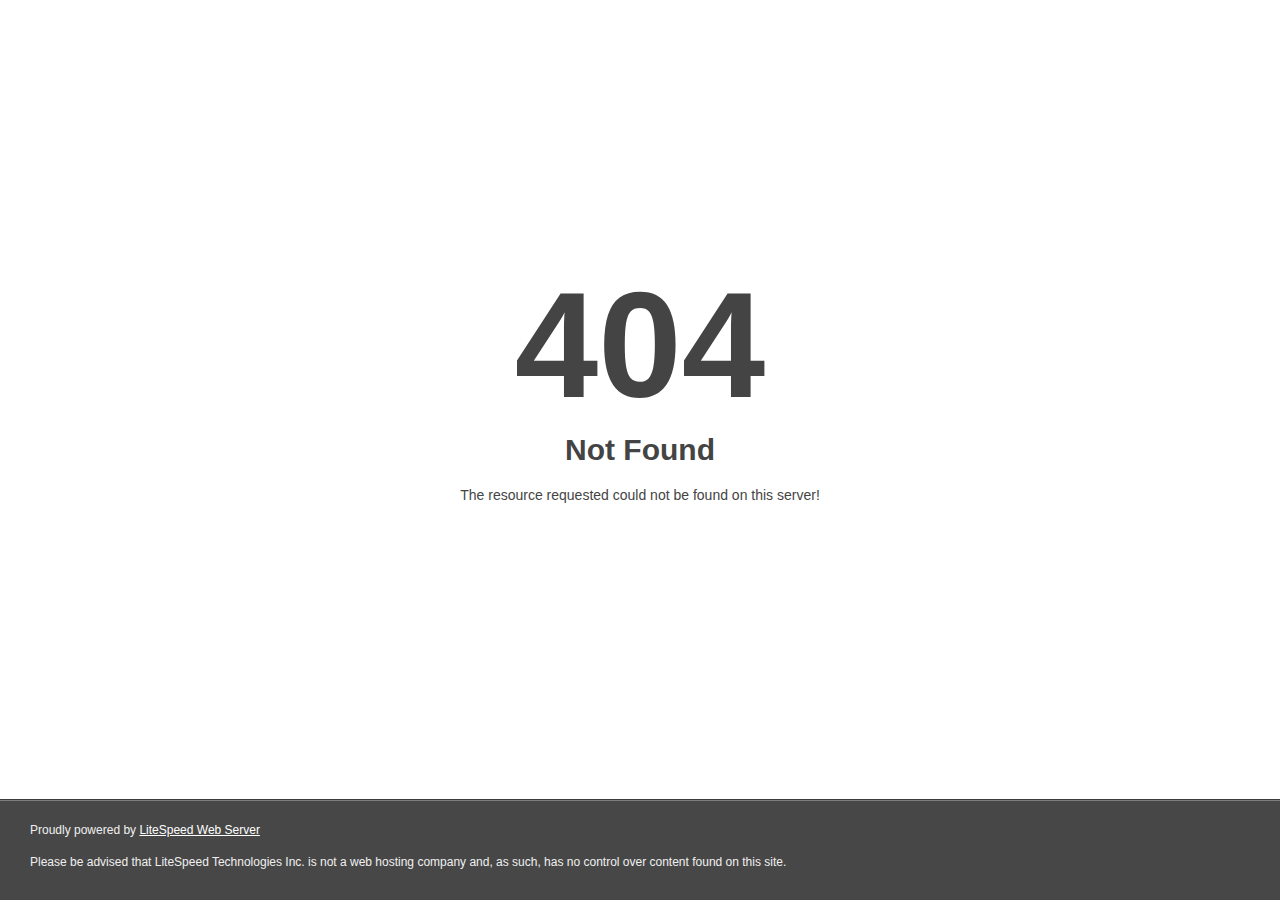
<file: assets/owlcarousel/css/AjaxLoader.html>
<!DOCTYPE html>
<html style="height:100%">
<head>
<meta name="viewport" content="width=device-width, initial-scale=1, shrink-to-fit=no" />
<title> 404 Not Found
</title></head>
<body style="color: #444; margin:0;font: normal 14px/20px Arial, Helvetica, sans-serif; height:100%; background-color: #fff;">
<div style="height:auto; min-height:100%; ">     <div style="text-align: center; width:800px; margin-left: -400px; position:absolute; top: 30%; left:50%;">
        <h1 style="margin:0; font-size:150px; line-height:150px; font-weight:bold;">404</h1>
<h2 style="margin-top:20px;font-size: 30px;">Not Found
</h2>
<p>The resource requested could not be found on this server!</p>
</div></div><div style="color:#f0f0f0; font-size:12px;margin:auto;padding:0px 30px 0px 30px;position:relative;clear:both;height:100px;margin-top:-101px;background-color:#474747;border-top: 1px solid rgba(0,0,0,0.15);box-shadow: 0 1px 0 rgba(255, 255, 255, 0.3) inset;">
<br>Proudly powered by  <a style="color:#fff;" href="http://www.litespeedtech.com/error-page">LiteSpeed Web Server</a><p>Please be advised that LiteSpeed Technologies Inc. is not a web hosting company and, as such, has no control over content found on this site.</p></div></body></html>
</file>
<file: Cards/card_css.css>
@import url("https://fonts.googleapis.com/css?family=Source+Code+Pro:400,500,600,700|Source+Sans+Pro:400,600,700&display=swap");


 @media screen and (max-width: 1240px){
      .card-1, .card-2, .card-3{
        transform: scale(0.8) translate(-63%, -63%);
      }
    }
    
    @media screen and (max-width: 1000px){
      .card-1, .card-2, .card-3{
        transform: scale(0.5) translate(-96%, -96%);
      }
    }
    
    @media screen and (max-width: 665px){
      .card-1{
        left: 50%;
        top: 20%;
      }
      
       .card-2{
        left: 50%;
        top: 60%;
      }
      
      .card-3{
        left: 50%;
        top: 100%;
      }
    }
    
    @media screen and (max-height: 605px){
      .card-1, .card-2, .card-3{
        transform: scale(0.5) translate(-96%, -96%);
      }
    }
    
   @media screen and (max-height: 510px){
      .card-1, .card-2, .card-3{
        transform: scale(0.6) translate(-83%, -83%);
      }
    }

body{
  margin: 0;
  padding: 0;
/* background: rgb(0, 0, 0, 0.05);*/
}

*{
  margin: 0;
  padding: 0;
  /*overflow: hidden;*/

}

.container_iframe {
  position: relative;
  width: 100%;
  height: 1000px;
  z-index:999999;
  overflow: hidden;
  overflow-y: hidden;
/*  padding-top: 56.25%;*/ /* 16:9 Aspect Ratio */
}


.responsive-iframe {

    background: black;
  position: absolute;
  top: 0;
  left: 0;
  bottom: 0;
  right: 0;
  width: 100%;
  height: 100%;
}

.card-1{
border-radius: 10px;
  border: 1px solid white;

  position: absolute;
  left: 17%;
  top: 50%;
 /* object-fit: cover;*/
  transform: translate(-50%, -50%);
  background-image: url(img/company.svg);
  background-size: 100% 100%;
  background-position: ;
  border-radius: 20px;
  height: 600px;
  width: 400px;
  box-shadow: rgb(0, 0, 0, 0.1) 0 0 10px;
  overflow: hidden;
  text-align: center;
  transition: 0.3s;
}

.card-1 .title1{
  font-family: "Dosis", sans-serif;
  background: rgb(16, 20, 26, 0.5);
  width: 180px;
  padding: 5px 0;
  border-radius: 8px;
  color: white;
  margin: 140px 0 0 108px;
  font-size: 30px;
}

.card-1 .content{
  position: absolute;
  background: white;
  border-radius: 50%;
  height: 300px;
  width: 300px;
  top: -30%;
  left: -45%;
  box-shadow: rgb(0, 0, 0, 0.5) 0 0 20px;
  text-align: center;
  transition: 0.8s;
}

.card-1 .content h1{
  position: fixed;
  top: 250px;
  left: 10px;
  padding: 20px;
  opacity: 0;
  font-family: "Dosis", sans-serif;
  font-size: 25px;
  color: rgb(0, 0, 0, 0.7);
  transition: 1s;
  font-style: italic;
  font-weight: bold;
}


.card-1 .content p{
  position: fixed;
  top: 150px;
  left: 95px;
  width: 200px;
  opacity: 0;
  font-family: "Dosis", sans-serif;
  font-size: 16px;
  color: rgb(0, 0, 0, 0.7);
  transition: 1s;
}

.card-1 .content h2{
  position: fixed;
  top: 240px;
  left: 155px;
  opacity: 0;
  font-family: "Dosis", sans-serif;
  font-size: 23px;
  color: rgb(0, 0, 0, 0.7);
  transition: 1s;
}

.card-1 .content ul{
  position: fixed;
  top: 300px;
  left: 110px;
  opacity: 0;
  font-family: "Dosis", sans-serif;
  font-size: 16px;
  color: rgb(0, 0, 0, 0.7);
  transition: 1s;
  text-align: left;
}

.card-1 .content li{
  margin: 8px 0;
  list-style: none;
}

.card-1:hover .content{
  height: 200%;
  width: 250%;
}

.fa-check{
  color: rgb(36, 168, 79);
  margin: 0 8px;
}

.fa-times{
  color: rgb(213, 45, 1);
  margin: 0 10px;
  font-size: 18px;
}

.card-1 .content h3{
  position: fixed;
  top: 470px;
  left: 150px;
  opacity: 0;
  font-family: "Dosis", sans-serif;
  font-weight: bold;
  font-size: 15px;
  color: rgb(0, 0, 0, 0.7);
  transition: 1s;
}

.card-1 .content button{
  background: 0;  
  opacity: 0;
  border-radius: 10px;
  border: 1px solid rgb(84, 47, 101);
  outline: none;
  height: 45px;
  width: 200px;
  position: absolute;
  top: 700px;
  left: 380px;
  transform: translate(-50%, 0);
  font-family: "Dosis", sans-serif;
  color: rgb(84, 47, 101);
  text-transform: uppercase;
  transition: 0.7s;
}

.card-1 button:hover{
  background: rgb(84, 47, 101); 
  color: white;
}

.fa-shopping-cart{
  position: relative;
  right: 5px;
}

.card-1:hover .content h1{
  opacity: 1;
}

.card-1:hover .content p{
  opacity: 1;
}

.card-1:hover .content h2{
  opacity: 1;
}

.card-1:hover .content ul{
  opacity: 1;
}

.card-1:hover .content h3{
  opacity: 1;
}

.card-1:hover .content button{
  opacity: 1;
}

/*card two stylesheet*/

.card-2{
border-radius: 10px;
  border: 1px solid white;

  position: absolute;
  left: 50%;
  top: 50%;
  transform: translate(-50%, -50%);
  background-image: url(img/human.svg);
  background-size: 100% 100%;
  background-position: ;
  border-radius: 20px;
  height: 600px;
  width: 400px;
  box-shadow: rgb(0, 0, 0, 0.1) 0 0 10px;
  overflow: hidden;
  text-align: center;
  transition: 0.3s;
}

.card-2 .title1{
  font-family: "Dosis", sans-serif;
  background: rgb(43, 3, 68, 0.5);
  width: 180px;
  padding: 5px 0;
  border-radius: 8px;
  color: white;
  margin: 140px 0 0 108px;
  font-size: 30px;
}

.card-2 .content{
  position: absolute;
  background: white;
  border-radius: 50%;
  height: 300px;
  width: 300px;
  top: -30%;
  left: -45%;
  box-shadow: rgb(0, 0, 0, 0.5) 0 0 20px;
  text-align: center;
  transition: 0.8s;
}

.card-2 .content h1{
  position: fixed;
  padding: 10px;
  top: 250px;
  left: 4px;
  opacity: 0;
  font-family: "Dosis", sans-serif;
  font-size: 25px;
  color: rgb(0, 0, 0, 0.7);
  transition: 1s;
  font-style: italic;
  font-weight: bold;
}

.card-2 .content p{
  position: fixed;
  top: 150px;
  left: 95px;
  width: 200px;
  opacity: 0;
  font-family: "Dosis", sans-serif;
  font-size: 16px;
  color: rgb(0, 0, 0, 0.7);
  transition: 1s;
}

.card-2 .content h2{
  position: fixed;
  top: 240px;
  left: 155px;
  opacity: 0;
  font-family: "Dosis", sans-serif;
  font-size: 23px;
  color: rgb(0, 0, 0, 0.7);
  transition: 1s;
}

.card-2 .content ul{
  position: fixed;
  top: 300px;
  left: 110px;
  opacity: 0;
  font-family: "Dosis", sans-serif;
  font-size: 16px;
  color: rgb(0, 0, 0, 0.7);
  transition: 1s;
  text-align: left;
}

.card-2 .content li{
  margin: 8px 0;
  list-style: none;
}

.card-2:hover .content{
  height: 200%;
  width: 250%;
}

.fa-check{
  color: rgb(36, 168, 79);
  margin: 0 8px;
}

.fa-times{
  color: rgb(213, 45, 1);
  margin: 0 10px;
  font-size: 18px;
}

.card-2 .content h3{
  position: fixed;
  top: 470px;
  left: 150px;
  opacity: 0;
  font-family: "Dosis", sans-serif;
  font-weight: bold;
  font-size: 15px;
  color: rgb(0, 0, 0, 0.7);
  transition: 1s;
}

.card-2 .content button{
  background: 0;  
  opacity: 0;
  border-radius: 10px;
  border: 1px solid rgb(84, 47, 101);
  outline: none;
  height: 45px;
  width: 200px;
  position: absolute;
  top: 700px;
  left: 380px;
  transform: translate(-50%, 0);
  font-family: "Dosis", sans-serif;
  color: rgb(84, 47, 101);
  text-transform: uppercase;
  transition: 0.7s;
}

.card-2 .content button:hover{
  background: rgb(84, 47, 101); 
  color: white;
}

.fa-shopping-cart{
  position: relative;
  right: 5px;
}

.card-2:hover .content h1{
  opacity: 1;
}

.card-2:hover .content p{
  opacity: 1;
}

.card-2:hover .content h2{
  opacity: 1;
}

.card-2:hover .content ul{
  opacity: 1;
}

.card-2:hover .content h3{
  opacity: 1;
}

.card-2:hover .content button{
  opacity: 1;
}

/*card three stylesheet*/


.card-3{

  border-radius: 10px;
  border: 1px solid white;
  position: absolute;
  left: 83%;
  top: 50%;
  transform: translate(-50%, -50%);
  background-image: url(img/website.svg);
  background-size: 100% 100%;
  background-position: 50%;
  border-radius: 20px;
  border-color: white;
  height: 600px;
  width: 400px;
  box-shadow: rgb(0, 0, 0, 0.1) 0 0 10px;
  overflow: hidden;
  text-align: center;
  transition: 0.3s;

}

.card-3 .title1{
  font-family: "Dosis", sans-serif;
  background: rgb(89, 49, 3, 0.6);
  width: 180px;
  padding: 5px 0;
  border-radius: 8px;
  color: white;
  margin: 140px 0 0 108px;
  font-size: 30px;
}

.card-3 .content{
  position: absolute;
  background: white;
  border-radius: 50%;
  height: 300px;
  width: 300px;
  top: -30%;
  left: -45%;
  box-shadow: rgb(0, 0, 0, 0.5) 0 0 20px;
  text-align: center;
  transition: 0.8s;
}

.card-3 .content h1{
  position: fixed;
  top: 250px;
  left: 10px;
  padding: 20px;
  opacity: 0;
  font-family: "Dosis", sans-serif;
  font-size: 25px;
  color: rgb(0, 0, 0, 0.7);
  transition: 1s;
  font-style: italic;
  font-weight: bold;
}

.card-3 .content p{
  position: fixed;
  top: 150px;
  left: 95px;
  width: 200px;
  opacity: 0;
  font-family: "Dosis", sans-serif;
  font-size: 16px;
  color: rgb(0, 0, 0, 0.7);
  transition: 1s;
}

.card-3 .content h2{
  position: fixed;
  top: 240px;
  left: 155px;
  opacity: 0;
  font-family: "Dosis", sans-serif;
  font-size: 23px;
  color: rgb(0, 0, 0, 0.7);
  transition: 1s;
}

.card-3 .content ul{
  position: fixed;
  top: 300px;
  left: 110px;
  opacity: 0;
  font-family: "Dosis", sans-serif;
  font-size: 16px;
  color: rgb(0, 0, 0, 0.7);
  transition: 1s;
  text-align: left;
}

.card-3 .content li{
  margin: 8px 0;
  list-style: none;
}

.card-3:hover .content{
  height: 200%;
  width: 250%;
}

.fa-check{
  color: rgb(36, 168, 79);
  margin: 0 8px;
}

.fa-times{
  color: rgb(213, 45, 1);
  margin: 0 10px;
  font-size: 18px;
}

.card-3 .content h3{
  position: fixed;
  top: 470px;
  left: 150px;
  opacity: 0;
  font-family: "Dosis", sans-serif;
  font-weight: bold;
  font-size: 15px;
  color: rgb(0, 0, 0, 0.7);
  transition: 1s;
}

.card-3 .content button{
  background: 0;  
  opacity: 0;
  border-radius: 10px;
  border: 1px solid rgb(84, 47, 101);
  outline: none;
  height: 45px;
  width: 200px;
  position: absolute;
  top: 700px;
  left: 380px;
  transform: translate(-50%, 0);
  font-family: "Dosis", sans-serif;
  color: rgb(84, 47, 101);
  text-transform: uppercase;
  transition: 0.7s;
}

.card-3 .content button:hover{
   background: rgb(84, 47, 101); 
  color: white;}

.fa-shopping-cart{
  position: relative;
  right: 5px;
}

.card-3:hover .content h1{
  opacity: 1;
}

.card-3:hover .content p{
  opacity: 1;
}

.card-3:hover .content h2{
  opacity: 1;
}

.card-3:hover .content ul{
  opacity: 1;
}

.card-3:hover .content h3{
  opacity: 1;
}

.card-3:hover .content button{
  opacity: 1;
}

button:hover{
  cursor: pointer;
}
</file>
<file: assets/css/pricing.css>
body{
	padding:0;
	margin: 0;
	background:black;
	color:#fff;
}
h2{
	font-size: 30px;
	color:#fff;
}
p{
	color:rgb(238, 231, 231);
}
.has-tooltip:not(.tooltip-disabled) {
	cursor: help;
	position:relative;
}

.has-tooltip:not(.tooltip-disabled):hover
	.tooltip-container {
	display: block;
}

.has-tooltip .tooltip-container {
	display: none;
	position: absolute;
	background-color: #BE3760;
	color:#fff;
	z-index: 20;
	bottom: calc(100% + 13px);
	left: -10px;
	right: -10px;
	padding: 16px 20px;
	border-radius: 8px;

}
.has-tooltip .tooltip-container:after {
	width: 0;
	height: 0;
	border-left: 10px solid transparent;
	border-right: 10px solid transparent;
	border-top: 10px solid #BE3760;
	font-size: 0;
	line-height: 0;
	content: "";
	position: absolute;
	bottom: -10px;
}

.has-tooltip .tooltip-container h6 {
	font-weight: 600;
	font-size: 16px;
	margin: 0px;
}

.has-tooltip .tooltip-container  {
	color: #555;
	margin-top:4px;
}
/* - - - - - - - End Tooltips - - - */





#pricing-container * {
	box-sizing:border-box;
}

#pricing-container {
	font-family: "Open Sans", Helvetica, Arial, Lucida, sans-serif;
	-webkit-font-smoothing: antialiased;
	max-width: 1080px;
	margin: 0 auto 50px;
	justify-content: center;
	line-height: 1;
	color: #000;
}



/* Cards */

#pricing-cards {
	display: flex;
	font-size: 14px;
}

#pricing-container .price-card {
	background-color: #33333a;
	color:#fff;
	font-family: "Open Sans", Helvetica, Arial, Lucida, sans-serif;
	display: block;
	box-shadow: 0 3px 1px -2px rgba(0, 0, 0, 0.12), 0 1px 5px 0 rgba(0, 0, 0, 0.2);
	transition: all 0.25s;
	position: relative;
	margin: 10px;
	flex: 1 1;
	
	
}

#pricing-container .price-card:hover {
	transform: translateY(-5px);
		box-shadow: 0 6px 20px 0 rgba(0, 0, 0, 0.14),
		0 3px 1px -2px rgba(0, 0, 0, 0.12), 0 1px 5px 0 rgba(0, 0, 0, 0.2);
}


/* - - - - - - - - - Header Section - - - */

#pricing-container .price-card--header {
	
	margin: 0;
	padding: 20px 0;
	text-align: center;
}

#pricing-container .price-card--header h4 {
	margin: 0;
	padding: 0;
	font-size: 28px;
	color: #fff;
	font-family: "Raleway", Helvetica, Arial, Lucida, sans-serif;
	font-weight: 700;
}


/* - - - - - - - - - Price Section - - - */

#pricing-container .price-card--price {
	text-align: center;
	padding: 28px 0 6px 0;
}

#pricing-container .price-card--price-text {
	font-size: 48px;
}

#pricing-container .price-card--price-number {
	font-weight: 500;
	opacity: 0.89;
}

.odometer div {
	display: inline-block;
}

#pricing-container .price-card--price-number:before {
	content: "₹";
	font-size: 24px;
	top: -16px;
	display: inline-block;
	position: relative;
}

#pricing-container .price-card--price-number:after {
	font-size: 12px;
	display: inline-block;
	color: grey;
}

#pricing-container .price-card--price-conditions {
	padding: 14px 0;
	color: #888;
	line-height: 1.5;
}




/* - - - - - - - - - CTA Button Section - - - */

#pricing-container .price-card--cta {
	padding: 0 20px 24px;
	text-align: center;
}

#pricing-container .price-card--cta--button.btnll{
	min-width:20px;
	display:block;
	max-width:183px;
	margin:0 auto;
}





/* - - - - - - - - - Features Section - - - */

#pricing-container .price-card--features {

	padding: 16px 0 20px;
}

#pricing-container ul.price-card--features--list {
	padding: 0 32px;
	list-style: none;
	margin: 0;
}

#pricing-container li.price-card--features--item {
	margin: 8px 0;
	padding-left: 8px;
	line-height: 1.5;
	position: relative;
}

#pricing-container
	li.price-card--features--item:not(.features-disabled):before {
	content: "✓";
	color: #BE3760;
	display: block;
	position: absolute;
	left: -8px;
}

#pricing-container li.price-card--features--item.features-highlight {
	/* 	font-weight: 600; */
}

#pricing-container li.price-card--features--item.features-disabled {
	opacity: 0.1;
	/* 	text-decoration: line-through; */
}




/* - - - - - - - - - Mobile Features Toggle - - - */

#pricing-container .price-card--mobile-features-toggle {
	text-align: center;
	margin: 24px 0 0;
	padding: 16px 0;
	cursor: pointer;
	display: none;
	color: green;
}

#pricing-container .price-card--mobile-features-toggle:after {
	content: "Show All Features ▾";
}
#pricing-container .price-card--mobile-features-toggle.hideall:after {
	content: "Hide Features ▴";
}

/* - - - - - - - - - Hero Card Styles - - - */

#pricing-container .price-card--hero {
	margin: -38px 6px 0;
	/* 	width:31%; */
	z-index: 10;
	margin-top: 10px;
}

#pricing-container .price-card--hero-text {
	background-color: #BE3760;
	height: 38px;
	color: white;
	line-height: 38px;
	text-align: center;
	font-weight: 600;
	
}

/* - - - - - - - - - Only Yearly Basic Styles - - - */

#pricing-container .only-yearly {
	position: relative;
}

#pricing-container .only-yearly .price-card--price-number {
	transition: opacity 0.2s;
}

#pricing-container .only-yearly .only-yearly--text {
	position: absolute;
	top: -0.2em;
	left: 0;
	right: 0;
	display: none;
}
#pricing-container .only-yearly .only-yearly--text span {
	font-size: 14px;
}

#pricing-container .only-yearly.if-monthly .price-card--price-number {
	opacity: 0;
}

#pricing-container .only-yearly.if-monthly .only-yearly--text {
	display: block;
}

/* - - - - - - - - - Switch Section - - - */

#pricing-switch {
	color: #fff;
	margin: 80px auto 100px;
	text-align: center;
	line-height: 1.4;
	position: relative;
	max-width: 1080px;
}

#pricing-switch .switch-label {
	display: inline-block;
	width: 200px;
	text-align: center;
	opacity: 0.4;
	font-size: 16px;
	cursor: pointer;
	padding: 0 20px;
}

#pricing-switch .switch-label .save-money {
	color: #4caf50;
	font-style: italic;
	padding-left: 8px;
}
#pricing-switch .save-money--mobile {
	color: #4caf50;
	font-style: italic;
	padding-top: 22px;
	display: none;
}

#pricing-switch .switch-label.active {
	font-size: 18px;
	opacity: 1;
}
#pricing-switch .switch-label-monthly {
	text-align: right;
}
#pricing-switch .switch-label-yearly {
	text-align: left;
}

#pricing-switch .switch {
	position: relative;
	display: inline-block;
	width: 60px;
	height: 34px;
	vertical-align: -50%;
	margin: 0;
}

#pricing-switch .switch input {
	display: none;
}

#pricing-switch .slider {
	position: absolute;
	cursor: pointer;
	top: 0;
	left: 0;
	right: 0;
	bottom: 0;
	background-color: #BE3760;
	border-radius: 34px;
	-webkit-transition: 0.1s;
	transition: 0.1s;
}

#pricing-switch .slider:before {
	position: absolute;
	content: "";
	height: 26px;
	width: 26px;
	left: 4px;
	bottom: 4px;
	background-color: white;
	border-radius: 50%;
	-webkit-transition: 0.1s;
	transition: 0.1s;
}

.btnll{
	width: 200px;
	height:45px;
	background: transparent;
	border:1px solid #BE3760;
	color:#fff;
	border-radius: 5px;
	cursor: pointer;
margin:2em 5em auto;

}
.btn-pro{
	width: 200px;
	height:45px;
	background: #BE3760;
	border:none;
	color:#fff;
	border-radius: 5px;
	cursor: pointer;
margin:2em 5em;
}
.switch-label{
	color:#fff;
}
.active{
	color: #BE3760;
}
strong{
	color:#fff;
}
#body-background-1{
	background: #000;
}

@media(max-width:768px){
	.grandparent{height: auto;}
}

.parent{
	justify-content: space-around;
	flex-wrap: wrap;
	transition: all 0.2 linear;
}

#please-row{
    display: flex;
  justify-content: space-between;
}
</file>
<file: pricing/serviceCard.css>
card {
  margin:0 ;
  padding: 0;
  display: flex;
  justify-content: center;
  align-items: center;
  min-height: 10vh;
  background-color: #060c21;
  font-family: sans-serif;
}


.container33 {
  padding-left: 70px;
  position: relative;
  width: 90%;
  display: flex;
  flex-direction: column;
  align-items: center;
  justify-content: center;
}

.container22 {
  padding-left: 70px;
  position: relative;
  width: 90%;
  display: grid;
  grid-template-columns: repeat(auto-fill, minmax(260px, 1fr));
  grid-template-rows: auto;
  grid-gap: 0 40px;
}

.container22 .box22 {
  position: relative;
  height: 500px;
  background: #060c21;
  display: flex;
  justify-content: center;
  align-items: center;
  border: 1px solid #000;
}

.container22 .box22::before {
  content: '';
  position: absolute;
  top: -2px;
  left: -2px;
  right: -2px;
  bottom: -2px;
  background: #fff;
  z-index: -1;
  transform: skew(2deg, 2deg)
}

.container22 .box22::after {
  content: '';
  position: absolute;
  top: 0;
  left: 0;
  width: 50%;
  height: 100%;
  background: rgba(255,255,255,0.05);
  pointer-events: none;
}

.container22 .box22:nth-child(1)::before {
  background: linear-gradient(90deg, rgba(39,31,180,1) 0%, rgba(0,126,152,1) 45%, rgba(82,255,215,1) 100%);
}

.container22 .box22:nth-child(2)::before {
  background: linear-gradient(90deg, rgba(180,31,31,1) 0%, rgba(253,140,0,1) 45%, rgba(251,255,82,1) 100%)
}

.container22 .box22:nth-child(3)::before {
  background: linear-gradient(90deg, rgba(128,31,180,1) 0%, rgba(253,0,0,1) 45%, rgba(185,255,82,1) 100%);
}

.container22 .box22:nth-child(4)::before {
  background:  linear-gradient(90deg, rgba(0,125,14,1) 0%, rgba(0,225,165,1) 45%, rgba(70,255,243,1) 100%);
}

.container22 .box22 .content22 {
  position: relative;
  padding: 20px;
  transform: translatey(40px)
}

.content22 h2 {
  position: absolute;
  top: -60px;
  right: 20px;
  margin: 0;
  padding: 0;
  font-size: 10em;
  color: rgba(255,255,255,0.05);
  transition: 0.5s;
}

.box22:hover .content22 h2 {
  top: -140px;
}

.content22 h3 {
  margin: 0 0 10px;
  padding: 0;
  font-size: 24px;
  font-weight: 600;
  color: #fff;
}

.content22 p {
  margin: 0;
  padding: 0;
  color: #ddd;
  font-size: 16px;
  line-height: 1.3;
}

.content22 a {
  position: relative;
  margin: 20px 0 0;
  padding: 10px 20px;
  text-decoration: none;
  border: 1px solid #fff;
  display: inline-block;
  transition: 0.5s;
  color: #fff;
  transform: translatey(-40px);
  opacity: 0;
  visibility: hidden;
}

.box22:hover .content22 a {
  transform: translatey(0);
  opacity: 1;
  visibility: visible;
}

.box22 .content22 a:hover {
  background-color: #fff;
  color: #060c21;
}
</file>
<file: assets/css/effect.css>
.grid {
	position: relative;
	clear: both;
	margin: 0 auto;
	list-style: none;
	text-align: center;
}

/* Common style */
.grid figure {
	position: relative;
	float: left;
	overflow: hidden;
	margin: 10px 1%;
	width: 48%;
	height: auto;
	text-align: center;
	cursor: pointer;
}

.grid figure img {
	position: relative;
	display: block;
	min-height: 100%;
	max-width: 100%;
}

.grid figure figcaption {
	padding: 2em;
	color: #fff;
	text-transform: uppercase;
	font-size: 1.25em;
	-webkit-backface-visibility: hidden;
	backface-visibility: hidden;
}

.grid figure figcaption::before,
.grid figure figcaption::after {
	pointer-events: none;
}

.grid figure figcaption,
.grid figure figcaption > a {
	position: absolute;
	top: 0;
	left: 0;
	width: 100%;
	height: 100%;
}

/* Anchor will cover the whole item by default */
/* For some effects it will show as a button */
.grid figure figcaption > a {
	z-index: 1000;
	text-indent: 200%;
	white-space: nowrap;
	font-size: 0;
	opacity: 0;
}

.grid figure h2 {
	word-spacing: -0.15em;
	font-weight: 300;
}

.grid figure h2 span {
	font-weight: 800;
}

.grid figure h2,
.grid figure p {
	margin: 0;
}

.grid figure p {
	letter-spacing: 1px;
	font-size: 68.5%;
}




/*---------------*/
/***** Bubba *****/
/*---------------*/

figure.effect-bubba img {
	-webkit-transition: opacity 0.35s;
	transition: opacity 0.35s;
}

figure.effect-bubba:hover img {
	opacity: 0.4;
}

figure.effect-bubba figcaption::before,
figure.effect-bubba figcaption::after {
	position: absolute;
	top: 30px;
	right: 30px;
	bottom: 30px;
	left: 30px;
	content: '';
	opacity: 0;
	-webkit-transition: opacity 0.35s, -webkit-transform 0.35s;
	transition: opacity 0.35s, transform 0.35s;
}

figure.effect-bubba figcaption::before {
	border-top: 1px solid #fff;
	border-bottom: 1px solid #fff;
	-webkit-transform: scale(0,1);
	transform: scale(0,1);
}

figure.effect-bubba figcaption::after {
	border-right: 1px solid #fff;
	border-left: 1px solid #fff;
	-webkit-transform: scale(1,0);
	transform: scale(1,0);
}

figure.effect-bubba h2 {
	padding-top: 30%;
	-webkit-transition: -webkit-transform 0.35s;
	transition: transform 0.35s;
	-webkit-transform: translate3d(0,-20px,0);
	transform: translate3d(0,-20px,0);
}

figure.effect-bubba p {
	padding: 20px 2.5em;
	opacity: 0;
	-webkit-transition: opacity 0.35s, -webkit-transform 0.35s;
	transition: opacity 0.35s, transform 0.35s;
	-webkit-transform: translate3d(0,20px,0);
	transform: translate3d(0,20px,0);
}

figure.effect-bubba:hover figcaption::before,
figure.effect-bubba:hover figcaption::after {
	opacity: 1;
	-webkit-transform: scale(1);
	transform: scale(1);
}

figure.effect-bubba:hover h2,
figure.effect-bubba:hover p {
	opacity: 1;
	-webkit-transform: translate3d(0,0,0);
	transform: translate3d(0,0,0);
}
/*---------------*/
/***** Ruby *****/
/*---------------*/

figure.effect-ruby {
	background-color: #000;
}

figure.effect-ruby img {
	-webkit-transition: opacity 0.35s, -webkit-transform 0.35s;
	transition: opacity 0.35s, transform 0.35s;
	-webkit-transform: scale(1.15);
	transform: scale(1.15);
}

figure.effect-ruby:hover img {
	opacity: 0.1;
	-webkit-transform: scale(1);
	transform: scale(1);
}

figure.effect-ruby h2 {
	margin-top: 20%;
	-webkit-transition: -webkit-transform 0.35s;
	transition: transform 0.35s;
	-webkit-transform: translate3d(0,20px,0);
	transform: translate3d(0,20px,0);
}

figure.effect-ruby p {
	margin: 1em 0 0;
	padding: 3em;
	border: 1px solid #fff;
	opacity: 0;
	-webkit-transition: opacity 0.35s, -webkit-transform 0.35s;
	transition: opacity 0.35s, transform 0.35s;
	-webkit-transform: translate3d(0,20px,0) scale(1.1);
	transform: translate3d(0,20px,0) scale(1.1);
} 

figure.effect-ruby:hover h2 {
	-webkit-transform: translate3d(0,0,0);
	transform: translate3d(0,0,0);
}

figure.effect-ruby:hover p {
	opacity: 1;
	-webkit-transform: translate3d(0,0,0) scale(1);
	transform: translate3d(0,0,0) scale(1);
}







/*!
 * SlickNav Responsive Mobile Menu v1.0.10
 * (c) 2016 Josh Cope
 * licensed under MIT
 */.slicknav_btn,.slicknav_nav .slicknav_item{cursor:pointer}.slicknav_menu,.slicknav_menu *{box-sizing:border-box}.slicknav_btn{position:relative;display:block;vertical-align:middle;float:right;padding:.438em .625em;line-height:1.125em}.slicknav_btn .slicknav_icon-bar+.slicknav_icon-bar{margin-top:.188em}.slicknav_menu .slicknav_menutxt{display:block;line-height:1.188em;float:left;color:#fff;font-weight:700;text-shadow:0 1px 3px #000}.slicknav_menu .slicknav_icon{float:left;width:1.125em;height:.875em;margin:.188em 0 0 .438em}.slicknav_menu .slicknav_icon:before{background:0 0;width:1.125em;height:.875em;display:block;content:"";position:absolute}.slicknav_menu .slicknav_no-text{margin:0}.slicknav_menu .slicknav_icon-bar{display:block;width:1.125em;height:.125em;-webkit-border-radius:1px;-moz-border-radius:1px;border-radius:1px;-webkit-box-shadow:0 1px 0 rgba(0,0,0,.25);-moz-box-shadow:0 1px 0 rgba(0,0,0,.25);box-shadow:0 1px 0 rgba(0,0,0,.25)}.slicknav_menu:after,.slicknav_menu:before{content:" ";display:table}.slicknav_menu:after{clear:both}.slicknav_nav li,.slicknav_nav ul{display:block}.slicknav_nav .slicknav_arrow{font-size:.8em;margin:0 0 0 .4em}.slicknav_nav .slicknav_item a{display:inline}.slicknav_nav .slicknav_row,.slicknav_nav a{display:block}.slicknav_nav .slicknav_parent-link a{display:inline}.slicknav_menu{*zoom:1;font-size:16px;background:#4c4c4c;padding:5px}.slicknav_nav,.slicknav_nav ul{list-style:none;overflow:hidden;padding:0}.slicknav_menu .slicknav_icon-bar{background-color:#fff}.slicknav_btn{margin:5px 5px 6px;text-decoration:none;text-shadow:0 1px 1px rgba(255,255,255,.75);-webkit-border-radius:4px;-moz-border-radius:4px;border-radius:4px;background-color:#222}.slicknav_nav{clear:both;color:#fff;margin:0;font-size:.875em}.slicknav_nav ul{margin:0 0 0 20px}.slicknav_nav .slicknav_row,.slicknav_nav a{padding:5px 10px;margin:2px 5px}.slicknav_nav .slicknav_row:hover{-webkit-border-radius:6px;-moz-border-radius:6px;border-radius:6px;background:#ccc;color:#fff}.slicknav_nav a{text-decoration:none;color:#fff}.slicknav_nav a:hover{-webkit-border-radius:6px;-moz-border-radius:6px;border-radius:6px;background:#ccc;color:#222}.slicknav_nav .slicknav_txtnode{margin-left:15px}.slicknav_nav .slicknav_item a,.slicknav_nav .slicknav_parent-link a{padding:0;margin:0}.slicknav_brand{float:left;color:#fff;font-size:18px;line-height:30px;padding:7px 12px;height:44px}









.cd-words-wrapper {
  display: inline-block;
  position: relative;
  text-align: left;
}
.cd-words-wrapper b {
  display: inline-block;
  position: absolute;
  white-space: nowrap;
  left: 0;
  top: 0;
}
.cd-words-wrapper b.is-visible {
  position: relative;
}
.no-js .cd-words-wrapper b {
  opacity: 0;
}
.no-js .cd-words-wrapper b.is-visible {
  opacity: 1;
}

/* -------------------------------- 

xrotate-1 

-------------------------------- */
.cd-headline.rotate-1 .cd-words-wrapper {
  -webkit-perspective: 300px;
  -moz-perspective: 300px;
  perspective: 300px;
}
.cd-headline.rotate-1 b {
  opacity: 0;
  -webkit-transform-origin: 50% 100%;
  -moz-transform-origin: 50% 100%;
  -ms-transform-origin: 50% 100%;
  -o-transform-origin: 50% 100%;
  transform-origin: 50% 100%;
  -webkit-transform: rotateX(180deg);
  -moz-transform: rotateX(180deg);
  -ms-transform: rotateX(180deg);
  -o-transform: rotateX(180deg);
  transform: rotateX(180deg);
}
.cd-headline.rotate-1 b.is-visible {
  opacity: 1;
  -webkit-transform: rotateX(0deg);
  -moz-transform: rotateX(0deg);
  -ms-transform: rotateX(0deg);
  -o-transform: rotateX(0deg);
  transform: rotateX(0deg);
  -webkit-animation: cd-rotate-1-in 1.2s;
  -moz-animation: cd-rotate-1-in 1.2s;
  animation: cd-rotate-1-in 1.2s;
}
.cd-headline.rotate-1 b.is-hidden {
  -webkit-transform: rotateX(180deg);
  -moz-transform: rotateX(180deg);
  -ms-transform: rotateX(180deg);
  -o-transform: rotateX(180deg);
  transform: rotateX(180deg);
  -webkit-animation: cd-rotate-1-out 1.2s;
  -moz-animation: cd-rotate-1-out 1.2s;
  animation: cd-rotate-1-out 1.2s;
}

@-webkit-keyframes cd-rotate-1-in {
  0% {
    -webkit-transform: rotateX(180deg);
    opacity: 0;
  }
  35% {
    -webkit-transform: rotateX(120deg);
    opacity: 0;
  }
  65% {
    opacity: 0;
  }
  100% {
    -webkit-transform: rotateX(360deg);
    opacity: 1;
  }
}
@-moz-keyframes cd-rotate-1-in {
  0% {
    -moz-transform: rotateX(180deg);
    opacity: 0;
  }
  35% {
    -moz-transform: rotateX(120deg);
    opacity: 0;
  }
  65% {
    opacity: 0;
  }
  100% {
    -moz-transform: rotateX(360deg);
    opacity: 1;
  }
}
@keyframes cd-rotate-1-in {
  0% {
    -webkit-transform: rotateX(180deg);
    -moz-transform: rotateX(180deg);
    -ms-transform: rotateX(180deg);
    -o-transform: rotateX(180deg);
    transform: rotateX(180deg);
    opacity: 0;
  }
  35% {
    -webkit-transform: rotateX(120deg);
    -moz-transform: rotateX(120deg);
    -ms-transform: rotateX(120deg);
    -o-transform: rotateX(120deg);
    transform: rotateX(120deg);
    opacity: 0;
  }
  65% {
    opacity: 0;
  }
  100% {
    -webkit-transform: rotateX(360deg);
    -moz-transform: rotateX(360deg);
    -ms-transform: rotateX(360deg);
    -o-transform: rotateX(360deg);
    transform: rotateX(360deg);
    opacity: 1;
  }
}
@-webkit-keyframes cd-rotate-1-out {
  0% {
    -webkit-transform: rotateX(0deg);
    opacity: 1;
  }
  35% {
    -webkit-transform: rotateX(-40deg);
    opacity: 1;
  }
  65% {
    opacity: 0;
  }
  100% {
    -webkit-transform: rotateX(180deg);
    opacity: 0;
  }
}
@-moz-keyframes cd-rotate-1-out {
  0% {
    -moz-transform: rotateX(0deg);
    opacity: 1;
  }
  35% {
    -moz-transform: rotateX(-40deg);
    opacity: 1;
  }
  65% {
    opacity: 0;
  }
  100% {
    -moz-transform: rotateX(180deg);
    opacity: 0;
  }
}
@keyframes cd-rotate-1-out {
  0% {
    -webkit-transform: rotateX(0deg);
    -moz-transform: rotateX(0deg);
    -ms-transform: rotateX(0deg);
    -o-transform: rotateX(0deg);
    transform: rotateX(0deg);
    opacity: 1;
  }
  35% {
    -webkit-transform: rotateX(-40deg);
    -moz-transform: rotateX(-40deg);
    -ms-transform: rotateX(-40deg);
    -o-transform: rotateX(-40deg);
    transform: rotateX(-40deg);
    opacity: 1;
  }
  65% {
    opacity: 0;
  }
  100% {
    -webkit-transform: rotateX(180deg);
    -moz-transform: rotateX(180deg);
    -ms-transform: rotateX(180deg);
    -o-transform: rotateX(180deg);
    transform: rotateX(180deg);
    opacity: 0;
  }
}
/* -------------------------------- 

xtype 

-------------------------------- */
.cd-headline.type .cd-words-wrapper {
  vertical-align: top;
  overflow: hidden;
}
.cd-headline.type .cd-words-wrapper::after {
  /* vertical bar */
  content: '';
  position: absolute;
  right: 0;
  top: 50%;
  bottom: auto;
  -webkit-transform: translateY(-50%);
  -moz-transform: translateY(-50%);
  -ms-transform: translateY(-50%);
  -o-transform: translateY(-50%);
  transform: translateY(-50%);
  height: 90%;
  width: 1px;
  background-color: #aebcb9;
}
.cd-headline.type .cd-words-wrapper.waiting::after {
  -webkit-animation: cd-pulse 1s infinite;
  -moz-animation: cd-pulse 1s infinite;
  animation: cd-pulse 1s infinite;
}
.cd-headline.type .cd-words-wrapper.selected {
  background-color: #aebcb9;
}
.cd-headline.type .cd-words-wrapper.selected::after {
  visibility: hidden;
}
.cd-headline.type .cd-words-wrapper.selected b {
  color: #0d0d0d;
}
.cd-headline.type b {
  visibility: hidden;
}
.cd-headline.type b.is-visible {
  visibility: visible;
}
.cd-headline.type i {
  position: absolute;
  visibility: hidden;
}
.cd-headline.type i.in {
  position: relative;
  visibility: visible;
}

@-webkit-keyframes cd-pulse {
  0% {
    -webkit-transform: translateY(-50%) scale(1);
    opacity: 1;
  }
  40% {
    -webkit-transform: translateY(-50%) scale(0.9);
    opacity: 0;
  }
  100% {
    -webkit-transform: translateY(-50%) scale(0);
    opacity: 0;
  }
}
@-moz-keyframes cd-pulse {
  0% {
    -moz-transform: translateY(-50%) scale(1);
    opacity: 1;
  }
  40% {
    -moz-transform: translateY(-50%) scale(0.9);
    opacity: 0;
  }
  100% {
    -moz-transform: translateY(-50%) scale(0);
    opacity: 0;
  }
}
@keyframes cd-pulse {
  0% {
    -webkit-transform: translateY(-50%) scale(1);
    -moz-transform: translateY(-50%) scale(1);
    -ms-transform: translateY(-50%) scale(1);
    -o-transform: translateY(-50%) scale(1);
    transform: translateY(-50%) scale(1);
    opacity: 1;
  }
  40% {
    -webkit-transform: translateY(-50%) scale(0.9);
    -moz-transform: translateY(-50%) scale(0.9);
    -ms-transform: translateY(-50%) scale(0.9);
    -o-transform: translateY(-50%) scale(0.9);
    transform: translateY(-50%) scale(0.9);
    opacity: 0;
  }
  100% {
    -webkit-transform: translateY(-50%) scale(0);
    -moz-transform: translateY(-50%) scale(0);
    -ms-transform: translateY(-50%) scale(0);
    -o-transform: translateY(-50%) scale(0);
    transform: translateY(-50%) scale(0);
    opacity: 0;
  }
}
/* -------------------------------- 

xrotate-2 

-------------------------------- */
.cd-headline.rotate-2 .cd-words-wrapper {
  -webkit-perspective: 300px;
  -moz-perspective: 300px;
  perspective: 300px;
}
.cd-headline.rotate-2 i, .cd-headline.rotate-2 em {
  display: inline-block;
  -webkit-backface-visibility: hidden;
  backface-visibility: hidden;
}
.cd-headline.rotate-2 b {
  opacity: 0;
}
.cd-headline.rotate-2 i {
  -webkit-transform-style: preserve-3d;
  -moz-transform-style: preserve-3d;
  -ms-transform-style: preserve-3d;
  -o-transform-style: preserve-3d;
  transform-style: preserve-3d;
  -webkit-transform: translateZ(-20px) rotateX(90deg);
  -moz-transform: translateZ(-20px) rotateX(90deg);
  -ms-transform: translateZ(-20px) rotateX(90deg);
  -o-transform: translateZ(-20px) rotateX(90deg);
  transform: translateZ(-20px) rotateX(90deg);
  opacity: 0;
}
.is-visible .cd-headline.rotate-2 i {
  opacity: 1;
}
.cd-headline.rotate-2 i.in {
  -webkit-animation: cd-rotate-2-in 0.4s forwards;
  -moz-animation: cd-rotate-2-in 0.4s forwards;
  animation: cd-rotate-2-in 0.4s forwards;
}
.cd-headline.rotate-2 i.out {
  -webkit-animation: cd-rotate-2-out 0.4s forwards;
  -moz-animation: cd-rotate-2-out 0.4s forwards;
  animation: cd-rotate-2-out 0.4s forwards;
}
.cd-headline.rotate-2 em {
  -webkit-transform: translateZ(20px);
  -moz-transform: translateZ(20px);
  -ms-transform: translateZ(20px);
  -o-transform: translateZ(20px);
  transform: translateZ(20px);
}

.no-csstransitions .cd-headline.rotate-2 i {
  -webkit-transform: rotateX(0deg);
  -moz-transform: rotateX(0deg);
  -ms-transform: rotateX(0deg);
  -o-transform: rotateX(0deg);
  transform: rotateX(0deg);
  opacity: 0;
}
.no-csstransitions .cd-headline.rotate-2 i em {
  -webkit-transform: scale(1);
  -moz-transform: scale(1);
  -ms-transform: scale(1);
  -o-transform: scale(1);
  transform: scale(1);
}

.no-csstransitions .cd-headline.rotate-2 .is-visible i {
  opacity: 1;
}

@-webkit-keyframes cd-rotate-2-in {
  0% {
    opacity: 0;
    -webkit-transform: translateZ(-20px) rotateX(90deg);
  }
  60% {
    opacity: 1;
    -webkit-transform: translateZ(-20px) rotateX(-10deg);
  }
  100% {
    opacity: 1;
    -webkit-transform: translateZ(-20px) rotateX(0deg);
  }
}
@-moz-keyframes cd-rotate-2-in {
  0% {
    opacity: 0;
    -moz-transform: translateZ(-20px) rotateX(90deg);
  }
  60% {
    opacity: 1;
    -moz-transform: translateZ(-20px) rotateX(-10deg);
  }
  100% {
    opacity: 1;
    -moz-transform: translateZ(-20px) rotateX(0deg);
  }
}
@keyframes cd-rotate-2-in {
  0% {
    opacity: 0;
    -webkit-transform: translateZ(-20px) rotateX(90deg);
    -moz-transform: translateZ(-20px) rotateX(90deg);
    -ms-transform: translateZ(-20px) rotateX(90deg);
    -o-transform: translateZ(-20px) rotateX(90deg);
    transform: translateZ(-20px) rotateX(90deg);
  }
  60% {
    opacity: 1;
    -webkit-transform: translateZ(-20px) rotateX(-10deg);
    -moz-transform: translateZ(-20px) rotateX(-10deg);
    -ms-transform: translateZ(-20px) rotateX(-10deg);
    -o-transform: translateZ(-20px) rotateX(-10deg);
    transform: translateZ(-20px) rotateX(-10deg);
  }
  100% {
    opacity: 1;
    -webkit-transform: translateZ(-20px) rotateX(0deg);
    -moz-transform: translateZ(-20px) rotateX(0deg);
    -ms-transform: translateZ(-20px) rotateX(0deg);
    -o-transform: translateZ(-20px) rotateX(0deg);
    transform: translateZ(-20px) rotateX(0deg);
  }
}
@-webkit-keyframes cd-rotate-2-out {
  0% {
    opacity: 1;
    -webkit-transform: translateZ(-20px) rotateX(0);
  }
  60% {
    opacity: 0;
    -webkit-transform: translateZ(-20px) rotateX(-100deg);
  }
  100% {
    opacity: 0;
    -webkit-transform: translateZ(-20px) rotateX(-90deg);
  }
}
@-moz-keyframes cd-rotate-2-out {
  0% {
    opacity: 1;
    -moz-transform: translateZ(-20px) rotateX(0);
  }
  60% {
    opacity: 0;
    -moz-transform: translateZ(-20px) rotateX(-100deg);
  }
  100% {
    opacity: 0;
    -moz-transform: translateZ(-20px) rotateX(-90deg);
  }
}
@keyframes cd-rotate-2-out {
  0% {
    opacity: 1;
    -webkit-transform: translateZ(-20px) rotateX(0);
    -moz-transform: translateZ(-20px) rotateX(0);
    -ms-transform: translateZ(-20px) rotateX(0);
    -o-transform: translateZ(-20px) rotateX(0);
    transform: translateZ(-20px) rotateX(0);
  }
  60% {
    opacity: 0;
    -webkit-transform: translateZ(-20px) rotateX(-100deg);
    -moz-transform: translateZ(-20px) rotateX(-100deg);
    -ms-transform: translateZ(-20px) rotateX(-100deg);
    -o-transform: translateZ(-20px) rotateX(-100deg);
    transform: translateZ(-20px) rotateX(-100deg);
  }
  100% {
    opacity: 0;
    -webkit-transform: translateZ(-20px) rotateX(-90deg);
    -moz-transform: translateZ(-20px) rotateX(-90deg);
    -ms-transform: translateZ(-20px) rotateX(-90deg);
    -o-transform: translateZ(-20px) rotateX(-90deg);
    transform: translateZ(-20px) rotateX(-90deg);
  }
}
/* -------------------------------- 

xloading-bar 

-------------------------------- */
.cd-headline.loading-bar span {
  display: inline-block;
  padding: .2em 0;
}
.cd-headline.loading-bar .cd-words-wrapper {
  overflow: hidden;
  vertical-align: top;
}
.cd-headline.loading-bar .cd-words-wrapper::after {
  /* loading bar */
  content: '';
  position: absolute;
  left: 0;
  bottom: 0;
  height: 3px;
  width: 0;
  background: #0096a7;
  z-index: 2;
  -webkit-transition: width 0.3s -0.1s;
  -moz-transition: width 0.3s -0.1s;
  transition: width 0.3s -0.1s;
}
.cd-headline.loading-bar .cd-words-wrapper.is-loading::after {
  width: 100%;
  -webkit-transition: width 3s;
  -moz-transition: width 3s;
  transition: width 3s;
}
.cd-headline.loading-bar b {
  top: .2em;
  opacity: 0;
  -webkit-transition: opacity 0.3s;
  -moz-transition: opacity 0.3s;
  transition: opacity 0.3s;
}
.cd-headline.loading-bar b.is-visible {
  opacity: 1;
  top: 0;
}

/* -------------------------------- 

xslide 

-------------------------------- */
.cd-headline.slide span {
  display: inline-block;
  padding: .2em 0;
}
.cd-headline.slide .cd-words-wrapper {
  overflow: hidden;
  vertical-align: top;
}
.cd-headline.slide b {
  opacity: 0;
  top: .2em;
}
.cd-headline.slide b.is-visible {
  top: 0;
  opacity: 1;
  -webkit-animation: slide-in 0.6s;
  -moz-animation: slide-in 0.6s;
  animation: slide-in 0.6s;
}
.cd-headline.slide b.is-hidden {
  -webkit-animation: slide-out 0.6s;
  -moz-animation: slide-out 0.6s;
  animation: slide-out 0.6s;
}

@-webkit-keyframes slide-in {
  0% {
    opacity: 0;
    -webkit-transform: translateY(-100%);
  }
  60% {
    opacity: 1;
    -webkit-transform: translateY(20%);
  }
  100% {
    opacity: 1;
    -webkit-transform: translateY(0);
  }
}
@-moz-keyframes slide-in {
  0% {
    opacity: 0;
    -moz-transform: translateY(-100%);
  }
  60% {
    opacity: 1;
    -moz-transform: translateY(20%);
  }
  100% {
    opacity: 1;
    -moz-transform: translateY(0);
  }
}
@keyframes slide-in {
  0% {
    opacity: 0;
    -webkit-transform: translateY(-100%);
    -moz-transform: translateY(-100%);
    -ms-transform: translateY(-100%);
    -o-transform: translateY(-100%);
    transform: translateY(-100%);
  }
  60% {
    opacity: 1;
    -webkit-transform: translateY(20%);
    -moz-transform: translateY(20%);
    -ms-transform: translateY(20%);
    -o-transform: translateY(20%);
    transform: translateY(20%);
  }
  100% {
    opacity: 1;
    -webkit-transform: translateY(0);
    -moz-transform: translateY(0);
    -ms-transform: translateY(0);
    -o-transform: translateY(0);
    transform: translateY(0);
  }
}
@-webkit-keyframes slide-out {
  0% {
    opacity: 1;
    -webkit-transform: translateY(0);
  }
  60% {
    opacity: 0;
    -webkit-transform: translateY(120%);
  }
  100% {
    opacity: 0;
    -webkit-transform: translateY(100%);
  }
}
@-moz-keyframes slide-out {
  0% {
    opacity: 1;
    -moz-transform: translateY(0);
  }
  60% {
    opacity: 0;
    -moz-transform: translateY(120%);
  }
  100% {
    opacity: 0;
    -moz-transform: translateY(100%);
  }
}
@keyframes slide-out {
  0% {
    opacity: 1;
    -webkit-transform: translateY(0);
    -moz-transform: translateY(0);
    -ms-transform: translateY(0);
    -o-transform: translateY(0);
    transform: translateY(0);
  }
  60% {
    opacity: 0;
    -webkit-transform: translateY(120%);
    -moz-transform: translateY(120%);
    -ms-transform: translateY(120%);
    -o-transform: translateY(120%);
    transform: translateY(120%);
  }
  100% {
    opacity: 0;
    -webkit-transform: translateY(100%);
    -moz-transform: translateY(100%);
    -ms-transform: translateY(100%);
    -o-transform: translateY(100%);
    transform: translateY(100%);
  }
}
/* -------------------------------- 

xclip 

-------------------------------- */
.cd-headline.clip span {
  display: inline-block;
  padding: .2em 0;
}
.cd-headline.clip .cd-words-wrapper {
  overflow: hidden;
  vertical-align: top;
}
.cd-headline.clip .cd-words-wrapper::after {
  /* line */
  content: '';
  position: absolute;
  top: 0;
  right: 0;
  width: 2px;
  height: 100%;
  background-color: #aebcb9;
}
.cd-headline.clip b {
  opacity: 0;
}
.cd-headline.clip b.is-visible {
  opacity: 1;
}

/* -------------------------------- 

xzoom 

-------------------------------- */
.cd-headline.zoom .cd-words-wrapper {
  -webkit-perspective: 300px;
  -moz-perspective: 300px;
  perspective: 300px;
}
.cd-headline.zoom b {
  opacity: 0;
}
.cd-headline.zoom b.is-visible {
  opacity: 1;
  -webkit-animation: zoom-in 0.8s;
  -moz-animation: zoom-in 0.8s;
  animation: zoom-in 0.8s;
}
.cd-headline.zoom b.is-hidden {
  -webkit-animation: zoom-out 0.8s;
  -moz-animation: zoom-out 0.8s;
  animation: zoom-out 0.8s;
}

@-webkit-keyframes zoom-in {
  0% {
    opacity: 0;
    -webkit-transform: translateZ(100px);
  }
  100% {
    opacity: 1;
    -webkit-transform: translateZ(0);
  }
}
@-moz-keyframes zoom-in {
  0% {
    opacity: 0;
    -moz-transform: translateZ(100px);
  }
  100% {
    opacity: 1;
    -moz-transform: translateZ(0);
  }
}
@keyframes zoom-in {
  0% {
    opacity: 0;
    -webkit-transform: translateZ(100px);
    -moz-transform: translateZ(100px);
    -ms-transform: translateZ(100px);
    -o-transform: translateZ(100px);
    transform: translateZ(100px);
  }
  100% {
    opacity: 1;
    -webkit-transform: translateZ(0);
    -moz-transform: translateZ(0);
    -ms-transform: translateZ(0);
    -o-transform: translateZ(0);
    transform: translateZ(0);
  }
}
@-webkit-keyframes zoom-out {
  0% {
    opacity: 1;
    -webkit-transform: translateZ(0);
  }
  100% {
    opacity: 0;
    -webkit-transform: translateZ(-100px);
  }
}
@-moz-keyframes zoom-out {
  0% {
    opacity: 1;
    -moz-transform: translateZ(0);
  }
  100% {
    opacity: 0;
    -moz-transform: translateZ(-100px);
  }
}
@keyframes zoom-out {
  0% {
    opacity: 1;
    -webkit-transform: translateZ(0);
    -moz-transform: translateZ(0);
    -ms-transform: translateZ(0);
    -o-transform: translateZ(0);
    transform: translateZ(0);
  }
  100% {
    opacity: 0;
    -webkit-transform: translateZ(-100px);
    -moz-transform: translateZ(-100px);
    -ms-transform: translateZ(-100px);
    -o-transform: translateZ(-100px);
    transform: translateZ(-100px);
  }
}
/* -------------------------------- 

xrotate-3 

-------------------------------- */
.cd-headline.rotate-3 .cd-words-wrapper {
  -webkit-perspective: 300px;
  -moz-perspective: 300px;
  perspective: 300px;
}
.cd-headline.rotate-3 b {
  opacity: 0;
}
.cd-headline.rotate-3 i {
  display: inline-block;
  -webkit-transform: rotateY(180deg);
  -moz-transform: rotateY(180deg);
  -ms-transform: rotateY(180deg);
  -o-transform: rotateY(180deg);
  transform: rotateY(180deg);
  -webkit-backface-visibility: hidden;
  backface-visibility: hidden;
}
.is-visible .cd-headline.rotate-3 i {
  -webkit-transform: rotateY(0deg);
  -moz-transform: rotateY(0deg);
  -ms-transform: rotateY(0deg);
  -o-transform: rotateY(0deg);
  transform: rotateY(0deg);
}
.cd-headline.rotate-3 i.in {
  -webkit-animation: cd-rotate-3-in 0.6s forwards;
  -moz-animation: cd-rotate-3-in 0.6s forwards;
  animation: cd-rotate-3-in 0.6s forwards;
}
.cd-headline.rotate-3 i.out {
  -webkit-animation: cd-rotate-3-out 0.6s forwards;
  -moz-animation: cd-rotate-3-out 0.6s forwards;
  animation: cd-rotate-3-out 0.6s forwards;
}

.no-csstransitions .cd-headline.rotate-3 i {
  -webkit-transform: rotateY(0deg);
  -moz-transform: rotateY(0deg);
  -ms-transform: rotateY(0deg);
  -o-transform: rotateY(0deg);
  transform: rotateY(0deg);
  opacity: 0;
}

.no-csstransitions .cd-headline.rotate-3 .is-visible i {
  opacity: 1;
}

@-webkit-keyframes cd-rotate-3-in {
  0% {
    -webkit-transform: rotateY(180deg);
  }
  100% {
    -webkit-transform: rotateY(0deg);
  }
}
@-moz-keyframes cd-rotate-3-in {
  0% {
    -moz-transform: rotateY(180deg);
  }
  100% {
    -moz-transform: rotateY(0deg);
  }
}
@keyframes cd-rotate-3-in {
  0% {
    -webkit-transform: rotateY(180deg);
    -moz-transform: rotateY(180deg);
    -ms-transform: rotateY(180deg);
    -o-transform: rotateY(180deg);
    transform: rotateY(180deg);
  }
  100% {
    -webkit-transform: rotateY(0deg);
    -moz-transform: rotateY(0deg);
    -ms-transform: rotateY(0deg);
    -o-transform: rotateY(0deg);
    transform: rotateY(0deg);
  }
}
@-webkit-keyframes cd-rotate-3-out {
  0% {
    -webkit-transform: rotateY(0);
  }
  100% {
    -webkit-transform: rotateY(-180deg);
  }
}
@-moz-keyframes cd-rotate-3-out {
  0% {
    -moz-transform: rotateY(0);
  }
  100% {
    -moz-transform: rotateY(-180deg);
  }
}
@keyframes cd-rotate-3-out {
  0% {
    -webkit-transform: rotateY(0);
    -moz-transform: rotateY(0);
    -ms-transform: rotateY(0);
    -o-transform: rotateY(0);
    transform: rotateY(0);
  }
  100% {
    -webkit-transform: rotateY(-180deg);
    -moz-transform: rotateY(-180deg);
    -ms-transform: rotateY(-180deg);
    -o-transform: rotateY(-180deg);
    transform: rotateY(-180deg);
  }
}
/* -------------------------------- 

xscale 

-------------------------------- */
.cd-headline.scale b {
  opacity: 0;
}
.cd-headline.scale i {
  display: inline-block;
  opacity: 0;
  -webkit-transform: scale(0);
  -moz-transform: scale(0);
  -ms-transform: scale(0);
  -o-transform: scale(0);
  transform: scale(0);
}
.is-visible .cd-headline.scale i {
  opacity: 1;
}
.cd-headline.scale i.in {
  -webkit-animation: scale-up 0.6s forwards;
  -moz-animation: scale-up 0.6s forwards;
  animation: scale-up 0.6s forwards;
}
.cd-headline.scale i.out {
  -webkit-animation: scale-down 0.6s forwards;
  -moz-animation: scale-down 0.6s forwards;
  animation: scale-down 0.6s forwards;
}

.no-csstransitions .cd-headline.scale i {
  -webkit-transform: scale(1);
  -moz-transform: scale(1);
  -ms-transform: scale(1);
  -o-transform: scale(1);
  transform: scale(1);
  opacity: 0;
}

.no-csstransitions .cd-headline.scale .is-visible i {
  opacity: 1;
}

@-webkit-keyframes scale-up {
  0% {
    -webkit-transform: scale(0);
    opacity: 0;
  }
  60% {
    -webkit-transform: scale(1.2);
    opacity: 1;
  }
  100% {
    -webkit-transform: scale(1);
    opacity: 1;
  }
}
@-moz-keyframes scale-up {
  0% {
    -moz-transform: scale(0);
    opacity: 0;
  }
  60% {
    -moz-transform: scale(1.2);
    opacity: 1;
  }
  100% {
    -moz-transform: scale(1);
    opacity: 1;
  }
}
@keyframes scale-up {
  0% {
    -webkit-transform: scale(0);
    -moz-transform: scale(0);
    -ms-transform: scale(0);
    -o-transform: scale(0);
    transform: scale(0);
    opacity: 0;
  }
  60% {
    -webkit-transform: scale(1.2);
    -moz-transform: scale(1.2);
    -ms-transform: scale(1.2);
    -o-transform: scale(1.2);
    transform: scale(1.2);
    opacity: 1;
  }
  100% {
    -webkit-transform: scale(1);
    -moz-transform: scale(1);
    -ms-transform: scale(1);
    -o-transform: scale(1);
    transform: scale(1);
    opacity: 1;
  }
}
@-webkit-keyframes scale-down {
  0% {
    -webkit-transform: scale(1);
    opacity: 1;
  }
  60% {
    -webkit-transform: scale(0);
    opacity: 0;
  }
}
@-moz-keyframes scale-down {
  0% {
    -moz-transform: scale(1);
    opacity: 1;
  }
  60% {
    -moz-transform: scale(0);
    opacity: 0;
  }
}
@keyframes scale-down {
  0% {
    -webkit-transform: scale(1);
    -moz-transform: scale(1);
    -ms-transform: scale(1);
    -o-transform: scale(1);
    transform: scale(1);
    opacity: 1;
  }
  60% {
    -webkit-transform: scale(0);
    -moz-transform: scale(0);
    -ms-transform: scale(0);
    -o-transform: scale(0);
    transform: scale(0);
    opacity: 0;
  }
}
/* -------------------------------- 

xpush 

-------------------------------- */
.cd-headline.push b {
  opacity: 0;
}
.cd-headline.push b.is-visible {
  opacity: 1;
  -webkit-animation: push-in 0.6s;
  -moz-animation: push-in 0.6s;
  animation: push-in 0.6s;
}
.cd-headline.push b.is-hidden {
  -webkit-animation: push-out 0.6s;
  -moz-animation: push-out 0.6s;
  animation: push-out 0.6s;
}

@-webkit-keyframes push-in {
  0% {
    opacity: 0;
    -webkit-transform: translateX(-100%);
  }
  60% {
    opacity: 1;
    -webkit-transform: translateX(10%);
  }
  100% {
    opacity: 1;
    -webkit-transform: translateX(0);
  }
}
@-moz-keyframes push-in {
  0% {
    opacity: 0;
    -moz-transform: translateX(-100%);
  }
  60% {
    opacity: 1;
    -moz-transform: translateX(10%);
  }
  100% {
    opacity: 1;
    -moz-transform: translateX(0);
  }
}
@keyframes push-in {
  0% {
    opacity: 0;
    -webkit-transform: translateX(-100%);
    -moz-transform: translateX(-100%);
    -ms-transform: translateX(-100%);
    -o-transform: translateX(-100%);
    transform: translateX(-100%);
  }
  60% {
    opacity: 1;
    -webkit-transform: translateX(10%);
    -moz-transform: translateX(10%);
    -ms-transform: translateX(10%);
    -o-transform: translateX(10%);
    transform: translateX(10%);
  }
  100% {
    opacity: 1;
    -webkit-transform: translateX(0);
    -moz-transform: translateX(0);
    -ms-transform: translateX(0);
    -o-transform: translateX(0);
    transform: translateX(0);
  }
}
@-webkit-keyframes push-out {
  0% {
    opacity: 1;
    -webkit-transform: translateX(0);
  }
  60% {
    opacity: 0;
    -webkit-transform: translateX(110%);
  }
  100% {
    opacity: 0;
    -webkit-transform: translateX(100%);
  }
}
@-moz-keyframes push-out {
  0% {
    opacity: 1;
    -moz-transform: translateX(0);
  }
  60% {
    opacity: 0;
    -moz-transform: translateX(110%);
  }
  100% {
    opacity: 0;
    -moz-transform: translateX(100%);
  }
}
@keyframes push-out {
  0% {
    opacity: 1;
    -webkit-transform: translateX(0);
    -moz-transform: translateX(0);
    -ms-transform: translateX(0);
    -o-transform: translateX(0);
    transform: translateX(0);
  }
  60% {
    opacity: 0;
    -webkit-transform: translateX(110%);
    -moz-transform: translateX(110%);
    -ms-transform: translateX(110%);
    -o-transform: translateX(110%);
    transform: translateX(110%);
  }
  100% {
    opacity: 0;
    -webkit-transform: translateX(100%);
    -moz-transform: translateX(100%);
    -ms-transform: translateX(100%);
    -o-transform: translateX(100%);
    transform: translateX(100%);
  }
}
</file>
<file: assets/css/button.css>
/** {
  padding: 0;
  margin: 0;
}

body {
  background: linear-gradient(rgba(0, 0, 0, 0.8), rgba(0, 0, 0, 0.8)),
    url(https://images.pexels.com/photos/2166927/pexels-photo-2166927.jpeg?cs=srgb&dl=animal-aquarium-aquatic-2166927.jpg&fm=jpg)
      no-repeat center center/cover;
  font-family: Arial, Helvetica, sans-serif;
}
*/
.boiton {
  display: flex;
  justify-content: center;
  align-items: center;
  height: 20vh;
}

.aba {
  font-size: 1.5rem;
  padding: 1rem 3rem;
  color: #f4f4f4;
  text-transform: uppercase;
}

.btni {
  text-decoration: none;
  border: 1px solid rgb(146, 148, 248);
  position: relative;
  overflow: hidden;
  color: whitesmoke;
}

.btni:hover {
  box-shadow: 1px 1px 25px 10px rgba(146, 148, 248, 0.4);
  color: white;
}

.btni:before {
  content: "";
  position: absolute;
  top: 0;
  left: -10%;
  width: 100%;
  height: 100%;
 }

.btni:hover:before {
  left: 10%;
}
</file>
<file: assets/css/style.css>
@import url(https://fonts.googleapis.com/css?family=Montserrat);

@mixin transition($time, $property: all, $easing: ease-in) {
    transition: $property $time $easing;
}


.md5
{
    font-family: 'Dosis', sans-serif;
     color: #aeaeae;
}





.topleft {

   
display: inline-block;
  position: absolute;
    /*left: -30%;*/
 top: -30px;
  left: 16px;
}

.center {
display: inline-block;
  position: absolute;
 
 top: 34%;
 left: 46%;
  
}

body {
    font-size: 16px;
    font-weight: 300;
    height: 100%;
    font-family: 'Open Sans', sans-serif;
}

html,
body {
    height: 100%;
}

h1,
h2,
h3,
h4,
h5,
h6 {


    font-family: 'Dosis', sans-serif;


}

a {
    text-decoration: none;
    -webkit-transition: all 0.4s;
    -webkit-transition: all 0.2s;
    transition: all 0.2s;
}

img {
    width: 100%;
}

a:hover {
    text-decoration: none;
}

a:focus {
    outline: none;
    text-decoration: none;
}

p {
    line-height: 28px;
}

ul,
li {
    margin: 0;
    padding: 0;
}

fieldset {
    border: 0 none;
    margin: 0 auto;
    padding: 0;
}

.no-padding {
    padding: 0
}

.section-padding {
    padding: 120px 0px;
}

.no-padding {
    padding: 0;
}

.section-title {
    margin-bottom: 40px;
}

.section-title h2 {
    font-size: 12px;
    margin-bottom: 10px;
    font-weight: 200;
    margin-top: 0;
    color: #f1f1f1;
    margin-top: -20px;
    text-transform: uppercase;
    letter-spacing: 5px;
    margin-left: 70px;
    position: relative;
}

.section-title h2:before {
    position: absolute;
    left: 0;
    top: 0;
    content: '';
    background: #fff;
    height: 1px;
    width: 50px;
    margin-left: -70px;
    margin-top: 7px;
}

.white-title h2 {
    color: #fff;
}

.scrollup{
    border-radius: 50%;
    height: 40px;
    width: 40px;
    font-size: 18px;
    color: #fff;
    text-align: center;
    position: fixed;
    bottom: 30px;
    right: 30px;
    line-height: 40px;
    cursor: pointer;
    display: none;
    z-index: 2;
   /* background: #000;*/
     background-color:#25d366;
}

.scrollup:hover {
    box-shadow: 0 3px 11px 0 rgba(0, 0, 0, 0.18), 0 4px 15px 0 rgba(0, 0, 0, 0.15);
    -webkit-transition: all 0.4s ease-out;
    transition: all 0.4s ease-out;
}


.float{
    position:fixed;
    width:50px;
    height:50px;
    bottom:30px;
    right:30px;
    background-color:#25d366;
    color:#FFF;
    border-radius:40px;
    text-align:center;
  font-size:30px;
  z-index:100;
  cursor: pointer;
    
  

}
.float:hover{
 box-shadow: 0 3px 11px 0 rgba(0, 0, 0, 0.18), 0 4px 15px 0 rgba(0, 0, 0, 0.15);
    -webkit-transition: all 0.4s ease-out;
    transition: all 0.4s ease-out;
}

.my-float{
    margin-top:11px;
}



.cursor {
    position: fixed;
    left: 0;
    top: 0;
    pointer-events: none;
}

.cursor-small {
    width: 5px;
    height: 5px;
    left: -2.5px;
    top: -2.5px;
    border-radius: 50%;
    z-index: 11000;
    background: #fff;
}

.cursor-canvas {
    width: 100vw;
    height: 100vh;
    z-index: 12000;
}

.main a {
    cursor: none;
}

/*
* ----------------------------------------------------------------------------------------
* 02.PRELOADER & BOUNCE CCS STYLE
* ----------------------------------------------------------------------------------------
*/

#preloader-area {
    position: fixed;
    z-index: 1000;
    top: 0;
    left: 0;
    background: #000;
    width: 100%;
    height: 100%;
    text-align: center
}

.loader {
    position: relative;
    top: 50%;
    left: 50%;
    -webkit-transform: translate(-50%, -50%);
    transform: translate(-50%, -50%);
    text-align: center
}

#preloader-area p {
    position: relative;
    top: 50%;
    left: 50%;
    -webkit-transform: translate(-50%, -50%);
    transform: translate(-50%, -50%);
    text-align: center;
    color: #fff;
    font-size: 30px;
}

.loader div {
    display: inline-block;
    background-color: #fff;
    width: 14px;
    height: 14px;
    margin: 3px;
    border-radius: 50%;
    -webkit-animation: bouncedelay 1.2s infinite ease-in-out;
    animation: bouncedelay 1.2s infinite ease-in-out;
    -webkit-animation-fill-mode: both;
    animation-fill-mode: both
}

.loaded #loader-wrapper {
    visibility: hidden;
    background: rgba(255, 255, 255, 0);
    -webkit-transition: ease-out .3s;
    transition: ease-out .3s
}

.loaded #loader-wrapper,
.loaded .loader {
    -webkit-transition: ease-out .3s;
    -moz-transition: ease-out .3s;
    -o-transition: ease-out .3s
}

.loaded .loader {
    opacity: 0;
    -ms-filter: "progid:DXImageTransform.Microsoft.Alpha(Opacity=0)";
    -webkit-transition: ease-out .3s;
    transition: ease-out .3s
}

.loader .bounce1 {
    -webkit-animation-delay: -.32s;
    animation-delay: -.32s
}

.loader .bounce2 {
    -webkit-animation-delay: -.16s;
    animation-delay: -.16s
}

@-webkit-keyframes bouncedelay {

    0%,
    100%,
    80% {
        -webkit-transform: scale(0);
        transform: scale(0)
    }

    40% {
        -webkit-transform: scale(1);
        transform: scale(1)
    }
}

@keyframes bouncedelay {

    0%,
    100%,
    80% {
        -webkit-transform: scale(0);
        transform: scale(0)
    }

    40% {
        -webkit-transform: scale(1);
        transform: scale(1)
    }
}


.header-text .home-arrow-down {
    text-align: center;
    position: absolute;
    bottom: -212px;
    left: 50%;
    -webkit-transform: translate(-50%, -50%);
    transform: translate(-50%, -50%);
}

.header-text .home-ar
-down .btn {
    font-size: 30px;
}

.header-text .home-arrow-down .fa {
    color: #fff;
    display: inline-block;
    -webkit-transform-style: preserve-3d;
    transform-style: preserve-3d;
    -webkit-animation-name: home-arrow-down;
    animation-name: home-arrow-down;
    animation-duration: 2s;
    -webkit-animation-duration: 2s;
    -webkit-animation-iteration-count: infinite;
    animation-iteration-count: infinite;
    -webkit-animation-timing-function: linear;
    animation-timing-function: linear;
}

@-webkit-keyframes home-arrow-down {
    from {
        -webkit-transform: translate3d(0, 0px, 0);
        transform: translate3d(0, 0px, 0);
        filter: alpha(opacity=0);
        opacity: 0;
        -ms-filter: "progid:DXImageTransform.Microsoft.Alpha(Opacity=0)";
    }

    10% {
        -webkit-transform: translate3d(0, 5px, 0);
        transform: translate3d(0, 5px, 0);
        filter: alpha(opacity=100);
        opacity: 1;
        -ms-filter: "progid:DXImageTransform.Microsoft.Alpha(Opacity=100)";
    }

    to {
        -webkit-transform: translate3d(0, 30px, 0);
        transform: translate3d(0, 30px, 0);
        filter: alpha(opacity=0);
        opacity: 0;
        -ms-filter: "progid:DXImageTransform.Microsoft.Alpha(Opacity=0)";
    }
}

@keyframes home-arrow-down {
    from {
        -webkit-transform: translate3d(0, 0px, 0);
        transform: translate3d(0, 0px, 0);
        filter: alpha(opacity=0);
        opacity: 0;
        -ms-filter: "progid:DXImageTransform.Microsoft.Alpha(Opacity=0)";
    }

    10% {
        -webkit-transform: translate3d(0, 5px, 0);
        transform: translate3d(0, 5px, 0);
        filter: alpha(opacity=100);
        opacity: 1;
        -ms-filter: "progid:DXImageTransform.Microsoft.Alpha(Opacity=100)";
    }

    to {
        -webkit-transform: translate3d(0, 30px, 0);
        transform: translate3d(0, 30px, 0);
        filter: alpha(opacity=0);
        opacity: 0;
        -ms-filter: "progid:DXImageTransform.Microsoft.Alpha(Opacity=0)";
    }
}


/*
* ----------------------------------------------------------------------------------------
* 03.HOMEPAGE CSS STYLE
* ----------------------------------------------------------------------------------------
*/

.welcome-area {
    height: 100%;

}

#particles-js {
    position: absolute;
    width: 100%;
    height: 100%;
    top: 0;
}

.bg-1{
  display:flex;
  align-items: center;
  justify-content:center;
  color:#FFFFFF;
  background-attachment: fixed;
  background-position: center;
  background-repeat: no-repeat;
  background-size: cover;
  width:100%;
  height:100%;
}

.welcome-image-area {
    position: relative;
    height: 100%;
    background: url(../images/main_img.jpg);
    background-size: cover;
    z-index: 1;
    background-attachment: fixed;
}

.welcome-image-area:after {
    position: absolute;
    background: rgba(0, 0, 0, .3);
    left: 0;
    top: 0;
    width: 100%;
    height: 100%;
    content: "";
    z-index: -1;
    background-attachment: fixed;
}


.display-table {
    display: table;
    width: 100%;
    height: 100%;
}

.display-table-cell {
    display: table-cell;
    vertical-align: middle;
}

.header-text h2 {
    text-transform: uppercase;
    font-size: 70px;
    font-weight: 400;
    letter-spacing: 30px;
    color: #fff;
    opacity: .9;
    -ms-filter: "progid:DXImageTransform.Microsoft.Alpha(Opacity=90)";
}

.header-text p {
    margin-top: 20px;
    font-size: 22px;
    font-weight: 300;
    line-height: 1.2;
    opacity: .50;
    -ms-filter: "progid:DXImageTransform.Microsoft.Alpha(Opacity=50)";
    color: #fff;
}


.vision-text h2 {
    text-transform: uppercase;
    font-size: 70px;
    font-weight: 400;
    letter-spacing: 20px;
    color: #FFF;
    opacity: .9;
    -ms-filter: "progid:DXImageTransform.Microsoft.Alpha(Opacity=90)";
}

.vision-text p {
    margin-top: 20px;
    font-size: 22px;
    font-weight: 300;
    line-height: 1.2;
    opacity: .9;
    -ms-filter: "progid:DXImageTransform.Microsoft.Alpha(Opacity=90)";
    color: #fff;

}


.header-top-area {
    position: fixed;
    left: 0;
    top: 0;
    width: 100%;
    z-index: 9;
    -webkit-transition: all 0.4s ease-out;
    transition: all 0.4s ease-out;
    padding: 40px 0px;
    height: 100px;
}

.logo {

    -webkit-transition: all 0.3s ease-out;
    transition: all 0.3s ease-out;
}

.logo a p img{
    align-items: center;
    font-size: 14px;
    font-weight: 700;
    color: #fff;
    text-transform: uppercase;
    letter-spacing: 6px;
}

/*
* ----------------------------------------------------------------------------------------
* MENU STYLE
* ----------------------------------------------------------------------------------------
*/

.mainmenu-icons {
    display: inline-block;
    cursor: pointer;
    height: 25px;
    width: 25px;
}

.mainmenu-icons span {
    display: block;
    height: 2px;
    background: #fff;
    -webkit-transition: .3s;
    transition: .3s;
}

.mainmenu-icons:hover span:nth-child(1),
.mainmenu-icons:hover span:nth-child(3) {
    margin: 0 6px;
}

.mainmenu-icons span:nth-child(2) {
    margin: 7px 0;
}

.off-canvas-boxed-text {
    width: 350px;
    margin-bottom: 10px;
    background: #ccc;
    padding: 10px;
}

.offcanves-menu-overlay {
    position: fixed;
    height: 100%;
    width: 100%;
    content: "";
    background: #000;
    z-index: 3;
    visibility: hidden;
    opacity: 0;
    -ms-filter: "progid:DXImageTransform.Microsoft.Alpha(Opacity=0)";
    -webkit-transition: .3s;
    transition: .3s;
}

.offcanves-menu-overlay.active {
    visibility: visible;
    opacity: .3;
    -ms-filter: "progid:DXImageTransform.Microsoft.Alpha(Opacity=30)";
}

.menu-bottom-section p {
    font-size: 14px;
    color: #f7f7f7;
    margin: 0;
    font-weight: 200;
    margin-bottom: 10px;
}

.menu-bottom-section h2 a {
    color: #F7D449;
    text-decoration: underline;
}

.off-canvas-menu {
    position: fixed;
    right: -30%;
    top: 0;
    height: 100%;
    width: 30%;
    background: #0F1113;
    background-size: cover;
    padding: 40px;
    z-index: 99;
    -webkit-transition: .6s;
    transition: .6s;
}

.off-canvas-menu.active {
    right: 0%;
}

.menu-item-inner ul {
    padding: 0;
    margin: 0;
    margin-left: 0px;
    list-style: none;
    margin-left: 25px;
}

.menu-item-inner ul li a {
    font-size: 22px;
    color: #f1f1f1;
    font-weight: 300;
    margin-bottom: 6px;
    display: block;
}

.menu-item-inner ul li a:hover {
    color: #fff;
    letter-spacing: -1px;
}

.menu-bottom-section {
    position: absolute;
    left: 60px;
    bottom: 60px;
}

.menu-item-wrap {
    height: 100%;
    width: 100%;
    display: table;
}

.menu-item-inner {
    display: table-cell;
    vertical-align: middle;
    padding-bottom: 160px;
}

.menu-close {
    position: absolute;
    right: 0px;
    width: 80px;
    height: 80px;
    top: 7px;
}

.menu-close i.fa {
    position: absolute;
    left: 0;
    text-align: center;
    width: 100%;
    top: 50%;
    line-height: 40px;
    font-size: 40px;
    margin-top: -20px;
    cursor: pointer;
    color: #fff;
}

.menu-bg {
    -webkit-transition: all 0.3s ease-out;
    transition: all 0.3s ease-out;
    background: #000;
    box-shadow: 0 3px 3px rgba(0, 0, 0, 0.05);
    border: none;
    padding: 20px 0px;
}

.menu-bg .logo {
    -webkit-transition: all 0.3s ease-out;
    transition: all 0.3s ease-out;
}

.menu-social-links ul {
    padding: 0;
    margin: 0;
    list-style: none;
}

.menu-social-links ul li {
    display: inline-block;
    margin: 0px 10px;
}

.menu-social-links ul li a {
    display: block;
    color: #fff;
}


/*
* ----------------------------------------------------------------------------------------
* 04.ABOUT CSS STYLE
* ----------------------------------------------------------------------------------------
*/

.about-me-area {
    background: #000;
    padding-top: 120px;
    padding-bottom: 95px;
}

.about-image img {
    width: 350px;
    height: 350px;
    border-radius: 50%;
    border: 1px solid #444;
}



.about-image {
    text-align: right;
}

.about-text h2 {
    font-size: 30px;
    margin-bottom: 50px;
    font-weight: 300;
    margin-top: 0;
    color: #f1f1f1;
    line-height: 34px;
}

.about-text p {
    color: #aeaeae;
}

.about-text a {
    display: inline-block;
    color: #aeaeae;
    margin-top: 30px;
    border-bottom: 1px solid;
    padding-bottom: 5px;
}

/*
* ----------------------------------------------------------------------------------------
* 05.SERVICE CSS STYLE
* ----------------------------------------------------------------------------------------
*/

.service-area {
    background: #0F1113;
}

.single-service {
    padding-right: 40px;
}

.service-icon i {
    font-size: 50px;
    color: #fff;
}

.single-service h2 {
    font-size: 18px;
    text-transform: uppercase;
    margin-top: 40px;
    margin-bottom: 30px;
    -webkit-transition: .3s;
    transition: .3s;
    color: #fff;
    font-weight: 400;
    letter-spacing: 5px;
}

.single-service p {
    color: #aeaeae;
    font-size: 16px;
}




/*
* ----------------------------------------------------------------------------------------
* 06.WORK CSS STYLE
* ----------------------------------------------------------------------------------------
*/

.work {
    background: #000;
}

.work-inner .mix {
    display: none;
}

.work-box {
    position: relative;
    overflow: hidden;
    -webkit-transition: all .3s ease-in-out;
    transition: all .3s ease-in-out
}

.work-box img {
    width: 100%
}

.work-thumb {
    -webkit-transition: all .3s ease-in-out;
    transition: all .3s ease-in-out;

}

.work-thumb:hover {
    opacity: .4;
    -ms-filter: "progid:DXImageTransform.Microsoft.Alpha(Opacity=40)";

}

.work-details {}

.work-titles {
    white-space: nowrap;
    background: #000;
    font-size: 24px;
    font-weight: 700;
    padding: 5px 15px;
    color: #fff;
    position: fixed;
    z-index: 1000;
    opacity: 0;
    -ms-filter: "progid:DXImageTransform.Microsoft.Alpha(Opacity=0)";
    visibility: hidden;
    font-family: poppins, sans-serif;
    letter-spacing: -1px
}

.work-titles.visible {
    opacity: 1;
    -ms-filter: "progid:DXImageTransform.Microsoft.Alpha(Opacity=100)";
    visibility: visible
}

.work-titles .work_cat {
    position: absolute;
    background: #fff;
    top: 100%;
    left: 0;
    margin-top: 0;
    font-size: 10px;
    font-weight: 600;
    padding: 5px 15px;
    text-transform: uppercase;
    letter-spacing: 1px;
    color: #000;
}

.single-item {
    margin-bottom: 30px;
}

.entry {
    position: relative
}

.edrea_tm_portfolio_image_main {
    position: absolute;
    top: 0;
    bottom: 0;
    left: 0;
    right: 0;
    background-repeat: no-repeat;
    background-size: cover;
    background-position: center
}

.work-filter {
    padding-left: 10px;
    text-align: center;
    display: inline-block;
    margin: 0 auto;
    margin-bottom: 30px
}

.work-filter li {
    display: inline-block;
    position: relative;
    margin-right: 20px;
    text-transform: uppercase;
    color: #222;
    font-size: 12px;
    font-weight: 600
}

.work-filter li a {
    display: inline-block
}

.work-filter li:before {
    content: "";
    position: absolute;
    z-index: -1;
    top: 15px;
    left: 0;
    width: 100%;
    height: 8px;
    background: #fff;
    -webkit-transform: scaleX(0);
    transform: scaleX(0);
    -webkit-transform-origin: 0 50%;
    transform-origin: 0 50%;
    -webkit-transition-property: transform;
    -webkit-transition-property: -webkit-transform;
    transition-property: -webkit-transform;
    transition-property: transform;
    transition-property: transform, -webkit-transform;
    -webkit-transition-duration: .5s;
    transition-duration: .5s;
    -webkit-transition-timing-function: ease-out;
    transition-timing-function: ease-out;
    border-radius: 2px
}

.work-filter li.active:before,
.work-filter li:hover:before,
.work-filter li:focus:before,
.work-filter li:active:before {
    -webkit-transform: scaleX(1);
    transform: scaleX(1);
    -webkit-transition-timing-function: cubic-bezier(.52, 1.64, .37, .66);
    transition-timing-function: cubic-bezier(.52, 1.64, .37, .66)
}

.work-filter li:hover,
.work-filter li:focus,
.work-filter li:active {
    cursor: pointer
}

/*
* ----------------------------------------------------------------------------------------
* 07.TESTIMONIAL CSS STYLE
* ----------------------------------------------------------------------------------------
*/

.testimonial-area {
    background: #0F1113;
}

.testimonial-list {}

.single-testimonial h2 {
    font-size: 14px;
    text-transform: uppercase;
    -webkit-transition: .3s;
    transition: .3s;
    color: #fff;
    letter-spacing: 5px;
    font-weight: 700;
}

.single-testimonial h3 {
    font-size: 14px;
    text-transform: capitalize;
    font-weight: 300;
    margin-top: 0;
    color: #aeaeae;
}

.single-testimonial p {
    line-height: 25px;
    color: #aeaeae;
}

.owl-theme .owl-controls .owl-page span {
    display: block;
    width: 5px;
    height: 5px;
    margin: 5px 7px;
    border-radius: 20px;
    background: #fff;
}



/*
* ----------------------------------------------------------------------------------------
* 08.CONTACT CSS STYLE
* ----------------------------------------------------------------------------------------
*/

.contact-me-area {
    background: #000;
}


.form-control {
    display: block;
    border: 0px;
    width: 100%;
    height: 45px;
    padding: 5px 10px;
    font-size: 16px;
    line-height: 1.42857143;
    color: #333;
    background-color: #000;
    background-image: none;
    border-radius: 0px;
    box-shadow: none;
    margin-bottom: 25px;
    border-bottom: 1px solid #ccc;
    color: #000;
}

.form-control:focus {
    border-color: #fff;
    outline: 0;
    box-shadow: none;
}

.contact-form input[type="submit"] {
    display: inline-block;
    color: #000;
    background-color: #ccc;
    padding: 10px 20px;
    border: 2px solid #ccc;
    font-size: 14px;
    border-radius: 0px;
    font-weight: 400;
    -webkit-transition: .3s;
    transition: .3s;
    text-transform: uppercase;
    letter-spacing: 3px;
}

.contact-form input[type='submit']:hover {
    background: transparent;
    border: 2px solid #ccc;
    color: #fff;
    -webkit-transition: all 0.4s;
    -webkit-transition: all 0.2s;
    transition: all 0.2s;
}

.btn.active.focus,
.btn.active:focus,
.btn.focus,
.btn.focus:active,
.btn:active:focus,
.btn:focus {
    outline: none;
}


.single-contact-details {
    margin-bottom: 40px;
}

.single-contact-details i {
    font-size: 30px;
    margin-bottom: 10px;
    color: #fff;
}

.single-contact-details h2 {
    font-size: 18px;
    text-transform: uppercase;
    margin-top: 20px;
    margin-bottom: 30px;
    -webkit-transition: .3s;
    transition: .3s;
    color: #fff;
    font-weight: 400;
    letter-spacing: 5px;
}

.single-contact-details h3 {
    font-size: 16px;
    color: #fff;
}

.single-contact-details p {
    color: #aeaeae;
}

.single-contact-details a {
    display: inline-block;
    color: #aeaeae;
    margin-top: 30px;
    border-bottom: 1px solid;
    padding-bottom: 5px;
}

/*
* ----------------------------------------------------------------------------------------
* 09.FOOTER CSS STYLE
* ----------------------------------------------------------------------------------------
*/

.footer-area {
    background: #000;
}

.single-contact-info {
    text-align: center;
}

.single-contact-info i {
    font-size: 40px;
    color: #fff;
}

.single-contact-info h2 {
    font-size: 14px;
    margin-top: 40px;
    margin-bottom: 10px;
    text-transform: uppercase;
    font-weight: 700;
    color: #fff;
    letter-spacing: 3px;
}

.single-contact-info p {
    margin-bottom: 0;
    color: #aeaeae;
}

.footer-text {}

.footer-text h2 {
    font-size: 20px;
    color: #f7f7f7;
    margin: 0;
    font-weight: 200;
}

.footer-text h2 a {
    color: #ccc;
    text-decoration: underline;
}


.footer-text p {
    font-size: 14px;
    color: #f7f7f7;
    margin-bottom: 0;
    text-align: right;
}

#please-row{
    display: flex;
  justify-content: space-between;
}

/* footer design */

/* 
.social-footer {
    padding: 1rem;
    background: #0F1113;
    display: -webkit-flex;
    display: -ms-flexbox;
    display: flex;
    -webkit-align-items: center;
        -ms-flex-align: center;
            align-items: center;
    -webkit-justify-content: space-between;
        -ms-flex-pack: justify;
            justify-content: space-between;
            height: 50px;
  }
  
  .social-footer .social-footer-icons li:last-of-type {
    margin-right: 0;
  }
  
  .social-footer .social-footer-icons .fa {
    font-size: 1.3rem;
    color: #fefefe;
  }
  
  .social-footer .social-footer-icons .fa:hover {
    color: #4a4a4a;
    transition: color 0.3s ease-in;
  }
  
  .social-footer .social-footer-left a img{
   padding-top: 10px;
    height: 80px;
  }
  
  
 */

 .visionl-text h2 {
    text-transform: uppercase;
    font-size: 25px;
    font-weight: 400;
    letter-spacing: 0px;
    color: #FFF;
    opacity: .9;
    -ms-filter: "progid:DXImageTransform.Microsoft.Alpha(Opacity=90)";
    padding-bottom: 2.5%;
    padding-top: 10%;
}
*/
</file>
<file: assets/css/responsive.css>
/*
* ----------------------------------------------------------------------------------------
Author       : Md samsuzzaman
Template Name: Vlaca - Creative Portfolio Showcase Template
Version      : 1.0                                          
* ----------------------------------------------------------------------------------------
*/

/* Medium Layout: 1280px. */

@media only screen and (min-width: 992px) and (max-width: 1280px) {
    .mainmenu .navbar-nav li {
        margin-right: 26px;
    }
}


/* Tablet Layout: 768px. */

@media only screen and (min-width: 767px) and (max-width: 991px) {
    .single-blog img {
        width: 100%;
    }
    .pricing-box {
        margin-top: 30px;
    }
    .project-idea h2,
    .project-idea p {
        font-size: 22px;
    }
    .single-project-complete {
        margin-top: 30px;
    }
    .about-text {
        margin-top: 50px;
    }
    .section-title p {
        padding: 0;
    }
    .contact-icon {
        float: none;
    }
    .call-to-action-small-button {
        text-align: left;
        margin-top: 25px;
    }

    .single-contact-info {
        margin-bottom: 30px;
    }
    .bubbles h1 {
        font-size: 80px;
    }
    .single-what {
        margin-bottom: 30px;
    }
    .video-area-text p {
        padding: 0px 50px;
    }
    .about-me-left {
        text-align: center;
        margin-bottom: 30px;
    }
    .single-testimonial {
        padding: 0px 110px;
    }
    .single-service {
        margin-bottom: 30px;
    }
    .footer-text p {
        padding: 0;
    }
    .header-text h2 {
        font-size: 70px;
    }
    .single-testi-des {
        padding: 0px;
    }
    .about-right ul li {
        width: 44%;
    }
}


/* Mobile Layout: 320px. */

@media only screen and (max-width: 767px) {
    .off-canvas-menu {
        width: 100%;
        right: -100%;
    }
    .slider-control {
        display: none;
    }
    a.slide-btn {
        font-size: 12px;
        padding: 10px;
        margin-bottom: 5px;
    }
    .footer-social-link {
        text-align: left;
        margin-top: 20px;
    }
    .pricing-box {
        margin-top: 30px;
    }
    .single-testimonial {
        padding: 0;
    }
    .video-area-text {
        margin-top: 50px;
    }
    .footer-social-link {
        text-align: center;
    }
    .footer-area img {
        margin-bottom: 0px;
    }
    .scrollup {
        height: 40px;
        width: 40px;
        line-height: 35px;
    }
    .single-project-complete {
        margin-top: 0px;
        text-align: center;
        margin-bottom: 30px;
    }
    .footer-text h6 {
        font-size: 12px;
    }
    .footer-area {
        padding: 50px 0px;
    }
    .section-padding {
        padding: 80px 0px;
    }
    .single-testimonial {
        margin-right: 30px;
        margin-left: 30px;
    }
    .margin-top-c {
        margin-top: 0px;
    }
    .section-title p {
        padding: 0;
    }
    .single-contact-details {
        margin-bottom: 30px;
    }
    .item .grid figure,
    .gallery .grid figure {
        min-width: 100%;
    }
    .call-to-action-small-button {
        text-align: left;
        margin-top: 25px;
    }
    .single-contact-info {
        margin-bottom: 30px;
        text-align: center;
    }
    .bubbles h1 {
        font-size: 50px;
    }
    .single-what {
        margin-bottom: 30px;
    }
    .video-area-text {
        padding: 0px;
    }
    .about-me-left {
        text-align: center;
        margin-bottom: 30px;
    }
    .about-me-left h2 {
        font-size: 30px;
    }
    .video-area-text p {
        padding: 0px;
    }
    .about-me-left img {
        width: 300px;
    }
    .single-service {
        margin-bottom: 30px;
    }
    .header-text .home-arrow-down {
        bottom: -160px;
    }
    .about-me-right h2 {
        font-size: 40px;
    }
    .about-social-links ul li a {
        margin-bottom: 10px;
    }
    .single-blog {
        margin-right: 0px;
        margin-top: 0px;
    }
    .header-text h2 {
        font-size: 30px;
        letter-spacing: 15px;
    }
    .single-testi-des {
        padding: 0px;
    }
    .call-to-area-text h2 {
        font-size: 30px;
    }
    .footer-text p {
        text-align: left;
        margin-top: 40px;
    }
    .header-text p {
	font-size: 18px;
}
}


/* Wide Mobile Layout: 480px. */

@media only screen and (min-width: 480px) and (max-width: 767px) {}
</file>
